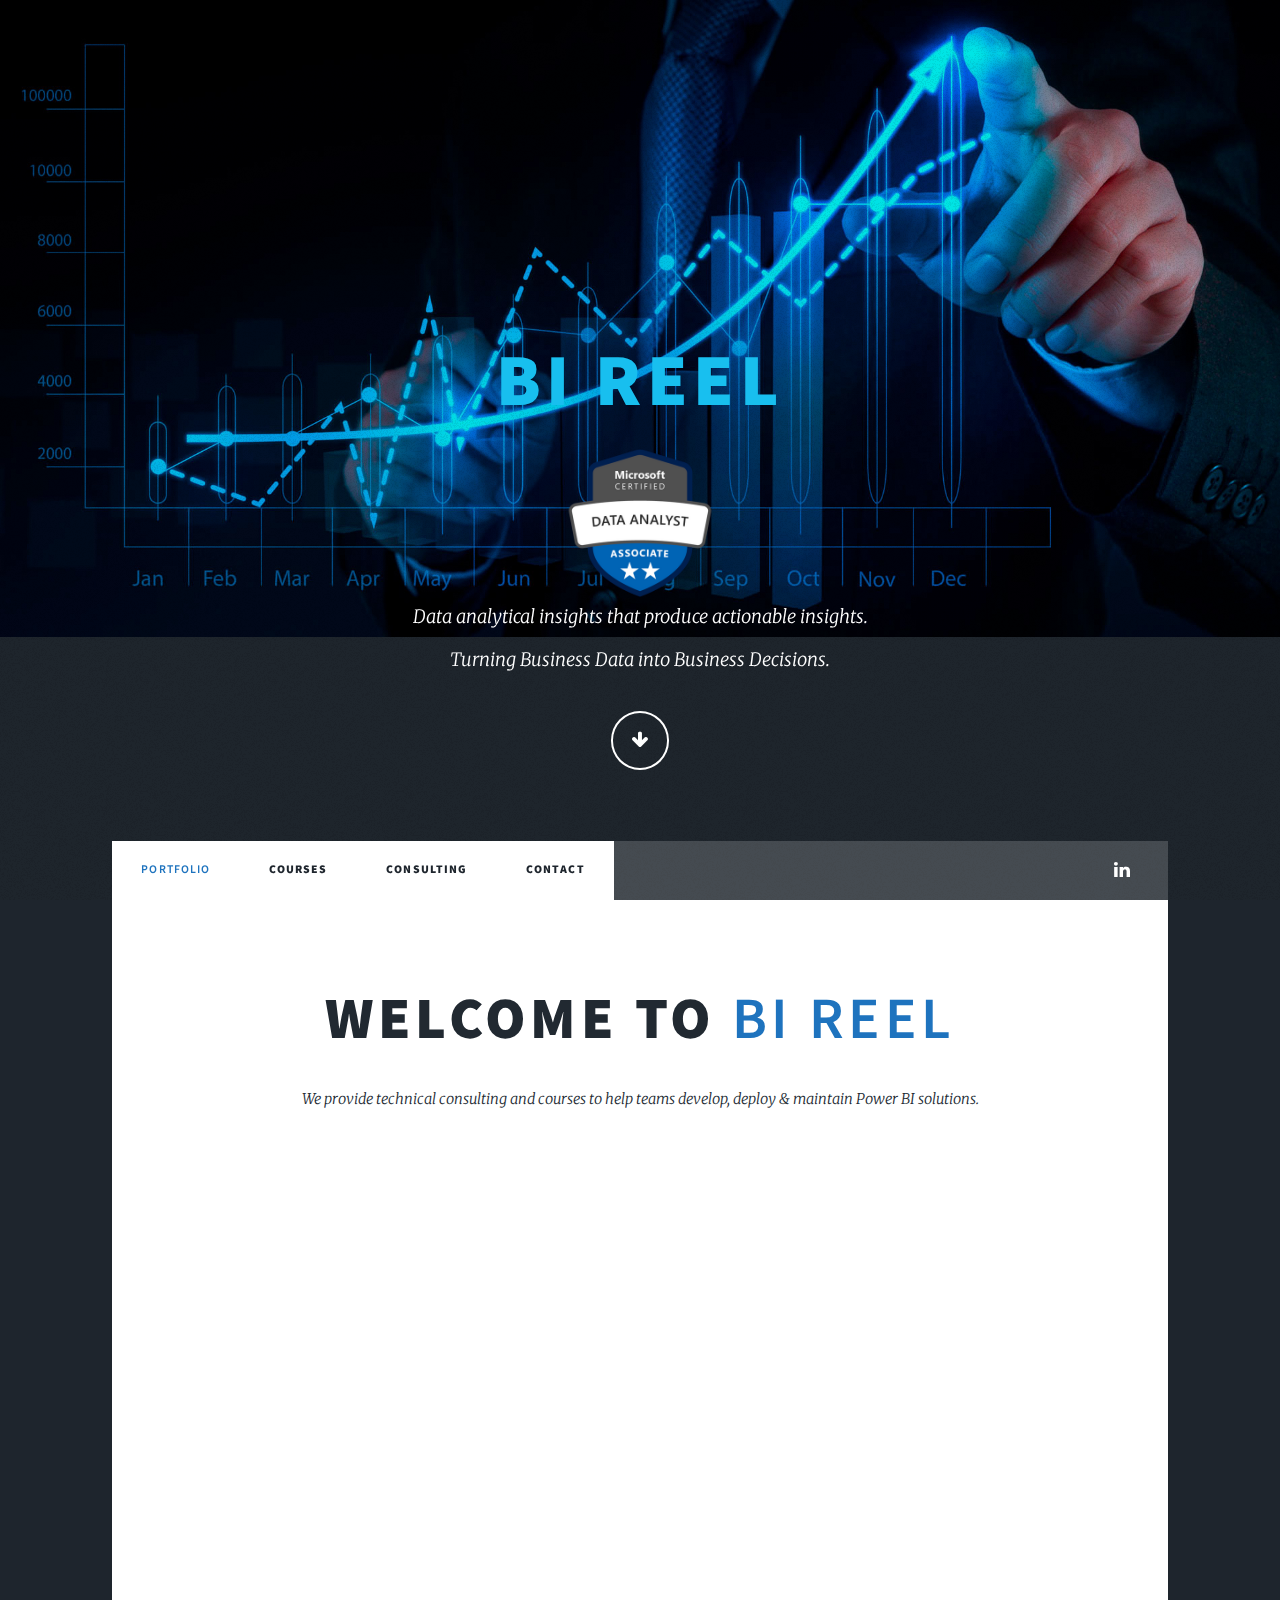
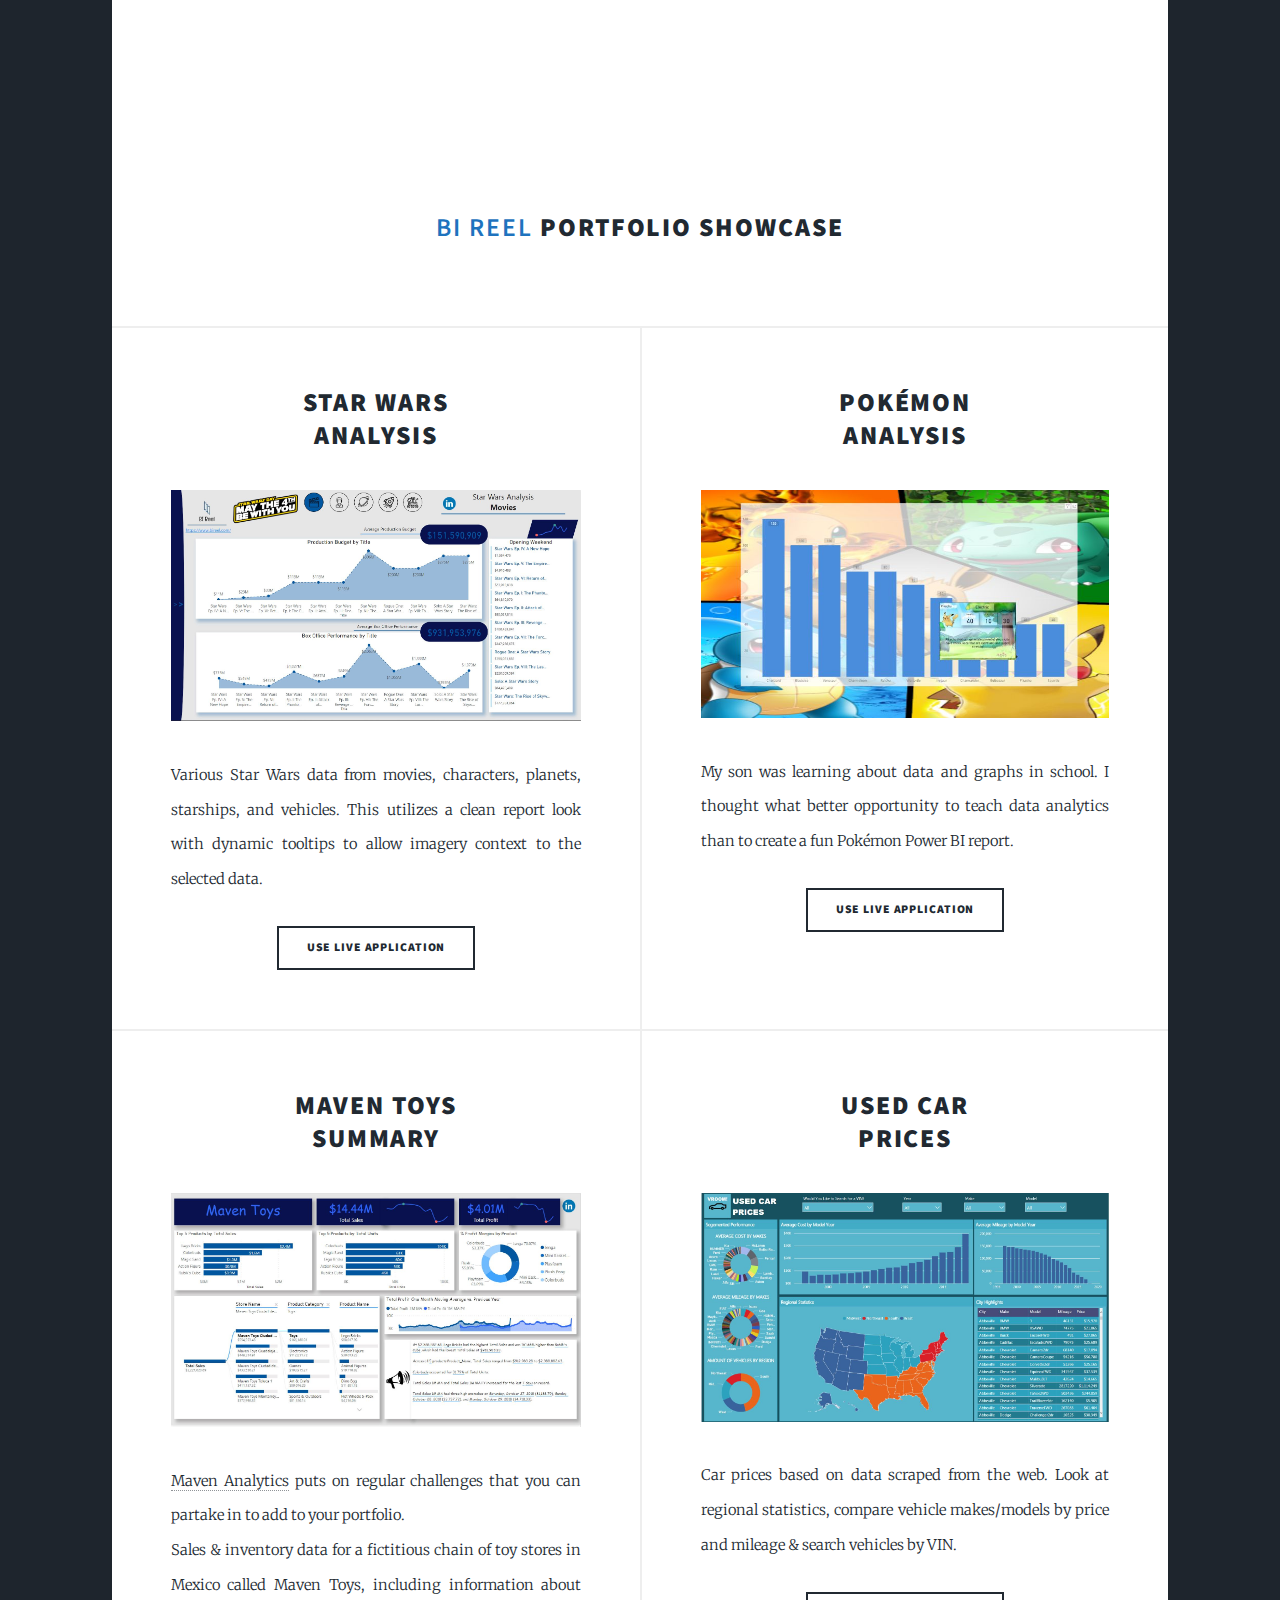
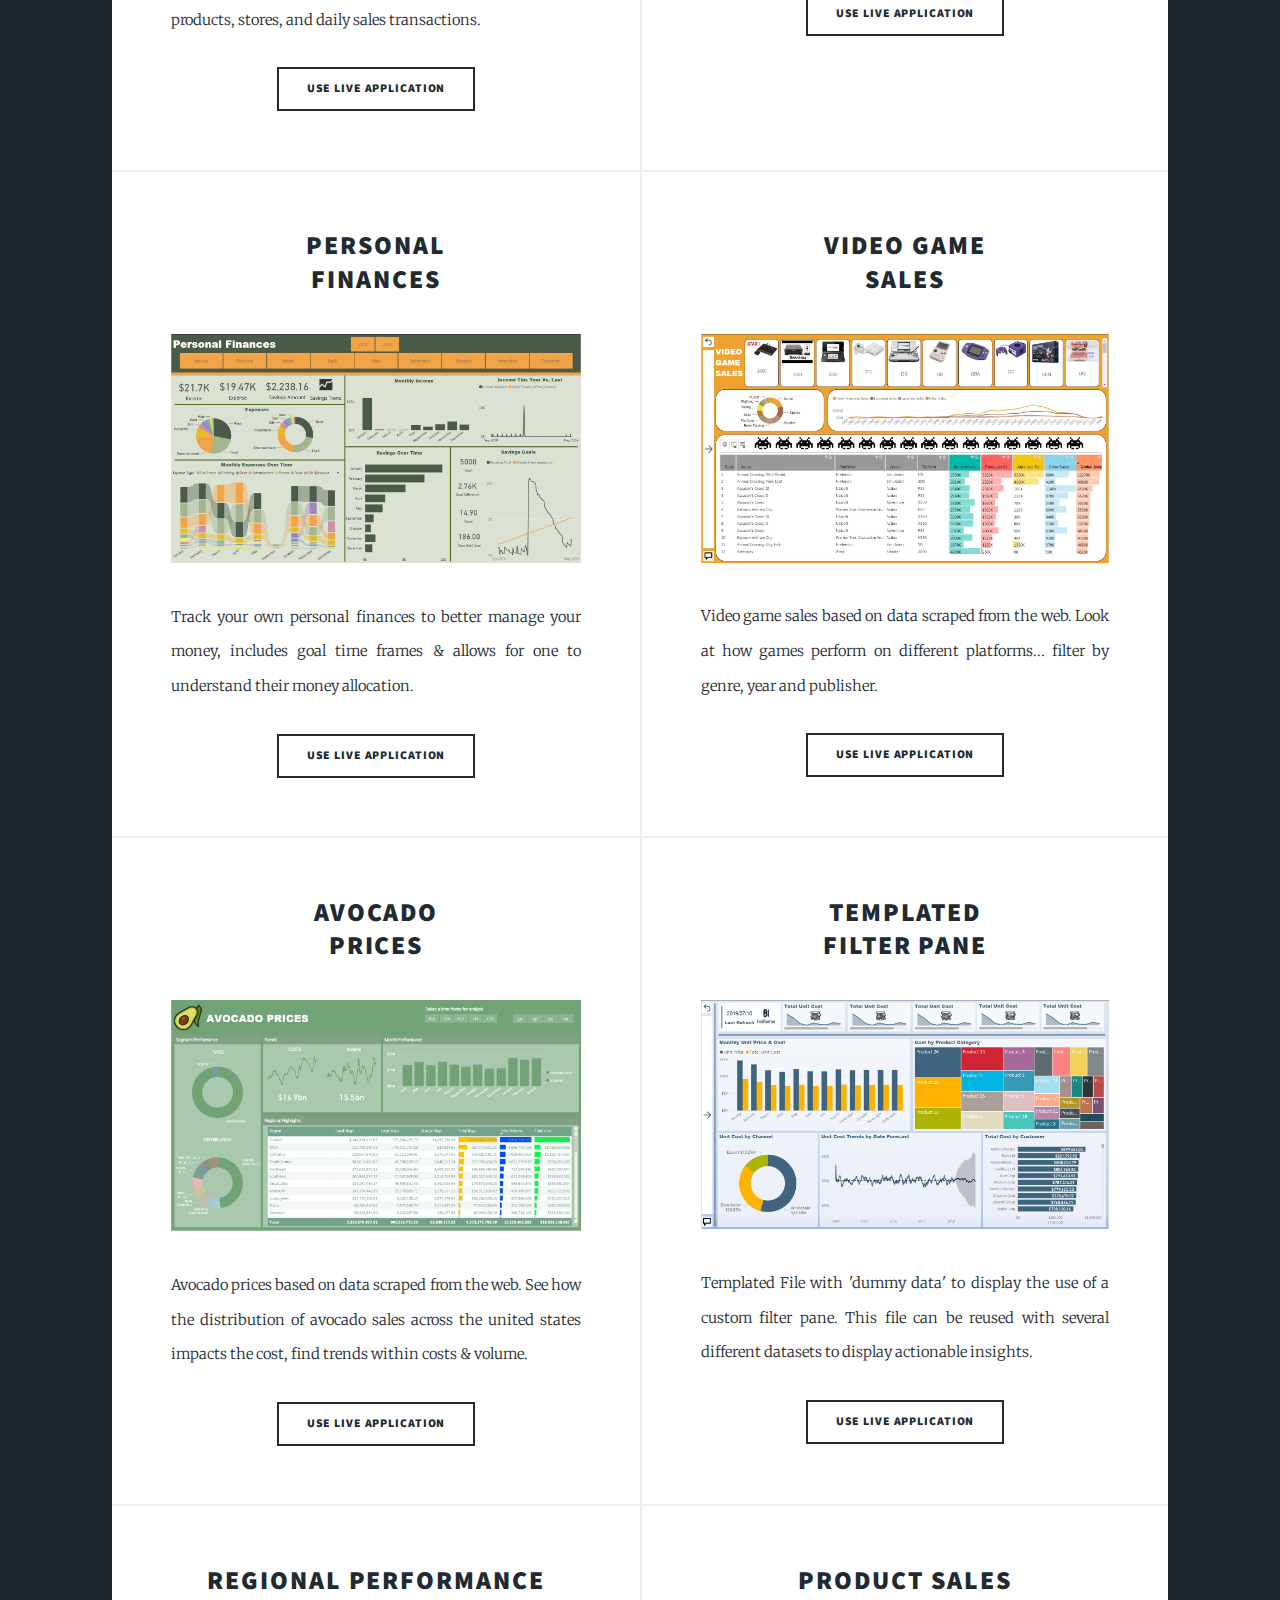
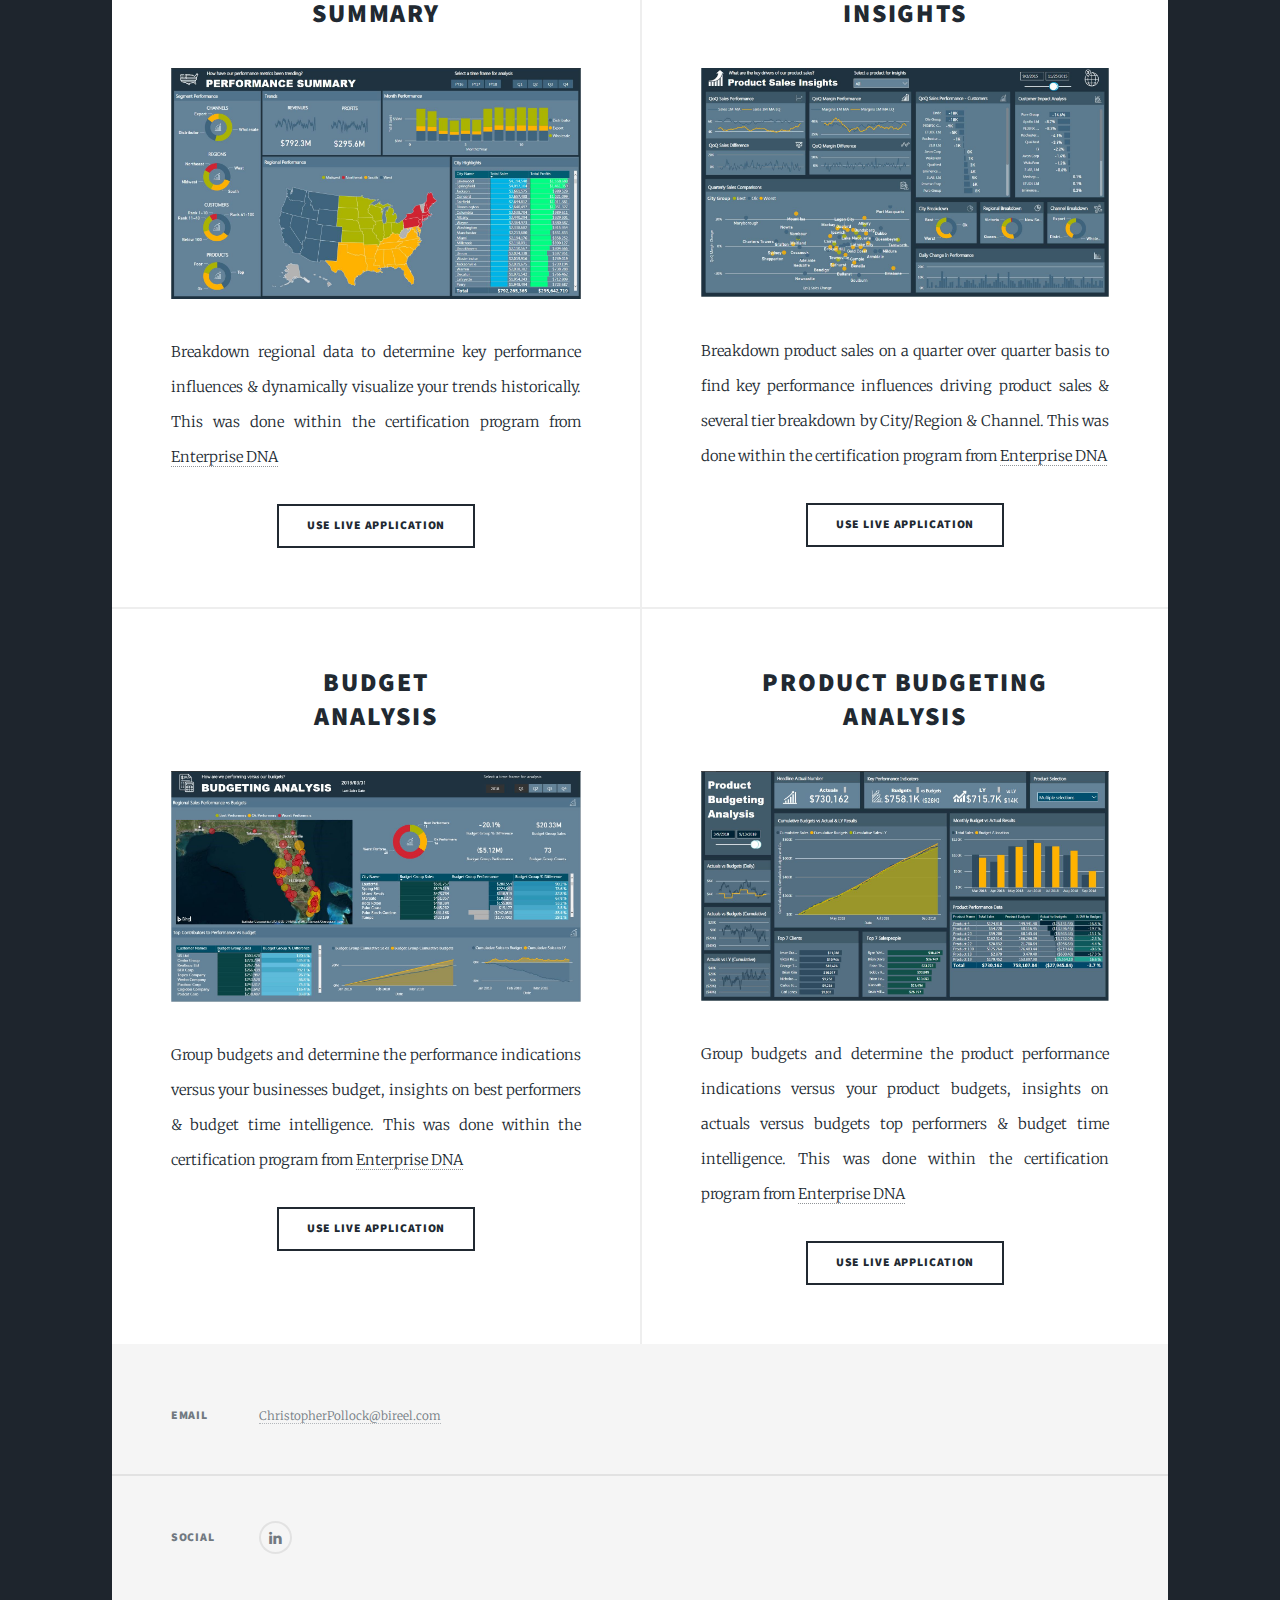
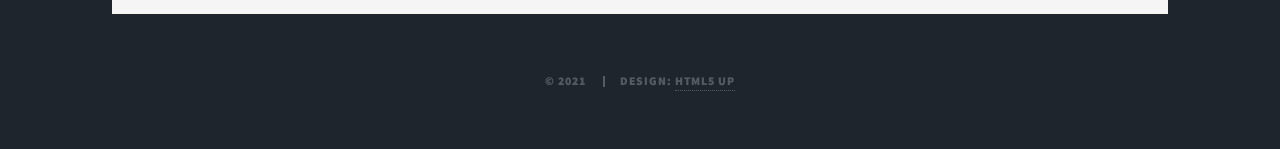
<file: index.html>
<!DOCTYPE HTML>
<!--
	Massively by HTML5 UP
	html5up.net | @ajlkn
	Free for personal and commercial use under the CCA 3.0 license (html5up.net/license)
-->
<html>

<head>
	<link rel="icon" href="images/favicon.jpg">
	<title>BI Reel</title>
	<meta charset="utf-8" />
	<meta name="viewport" content="width=device-width, initial-scale=1, user-scalable=no" />
	<link rel="stylesheet" href="assets/css/main.css" />
	<noscript>
		<link rel="stylesheet" href="assets/css/noscript.css" />
	</noscript>
</head>

<body class="is-preload">

	<!-- Wrapper -->
	<div id="wrapper" class="fade-in">

		<!-- Intro -->
		<div id="intro">
			<h1 style="color: #18bfef;">BI REEL</h1>
			<img src="images/DA-100.png" alt="" width="150" height="150"/>

			<p>Data analytical insights that produce actionable insights. </br>
				Turning Business Data into Business Decisions.
			</p>
			<ul class="actions">
				<li><a href="#header" class="button icon solo fa-arrow-down scrolly">Continue</a></li>
			</ul>
		</div>

		<!-- Header -->
		<header id="header">
			<ul>
				<a href="courses.html" class="logo">View Courses</a>
				<a href="consulting.html" class="logo">Consulting</a>
			</ul>

		</header>

		<!-- Nav -->
		<nav id="nav">
			<ul class="links">
				<li class="active"><a href="index.html"><strong style="color: rgb(30, 115, 190);">Portfolio</strong></a>
				</li>
				<li class="active"><a href="courses.html">Courses</a></li>
				<li class="active"><a href="consulting.html">Consulting</a></li>
				<li class="active"><a href="contact.html">Contact</a></li>
			</ul>
			<ul class="icons">
				<li><a href="https://www.linkedin.com/in/christopher-pollock-b74bbb151" target="_blank"
						class="icon fa-linkedin"><span class="label">Linked-In</span></a></li>
				<!-- <li><a href="https://github.com/chrisnatepollock" target="_blank" class="icon fa-github"><span
							class="label">GitHub</span></a></li> -->
			</ul>
		</nav>

		<!-- Main -->
		<div id="main">
			<!-- Featured Post -->
			<article class="post featured">
				<header class="major">

					<h2>Welcome to <strong style="color: rgb(30, 115, 190);">BI Reel</strong></h2>
					<p>We provide technical consulting and courses to help teams develop, deploy & maintain Power BI
						solutions.</p>
				</header>
				<iframe height="600" class="image fit"
					src="https://app.powerbi.com/view?r=eyJrIjoiNjI3NjU1NGQtZDMyMy00NDE4LThlMzAtYzA2ZTc3ODAxOTgzIiwidCI6IjQxMTFlMGYwLTNlMzMtNDIwYi05NmFlLTI3MGM4NTBmMzExMCJ9&pageName=ReportSection"
					frameborder="0" allowFullScreen="true"></iframe>

				<h2 style="border-bottom: 3px;"><strong style="color: rgb(30, 115, 190);">BI Reel</strong> Portfolio
					Showcase</h2>
			</article>

			<!-- Posts -->
			<section class="posts">
				<article>
					<header>
						<h2><a href="https://app.powerbi.com/view?r=eyJrIjoiNjI3NjU1NGQtZDMyMy00NDE4LThlMzAtYzA2ZTc3ODAxOTgzIiwidCI6IjQxMTFlMGYwLTNlMzMtNDIwYi05NmFlLTI3MGM4NTBmMzExMCJ9&pageName=ReportSection"
								target="_blank">Star Wars<br />
								Analysis</a></h2>
					</header>
					<a href="https://app.powerbi.com/view?r=eyJrIjoiNjI3NjU1NGQtZDMyMy00NDE4LThlMzAtYzA2ZTc3ODAxOTgzIiwidCI6IjQxMTFlMGYwLTNlMzMtNDIwYi05NmFlLTI3MGM4NTBmMzExMCJ9&pageName=ReportSection"
						target="_blank" class="image fit"><img src="images/StarWars.JPG" alt="" /></a>
					<p>Various Star Wars data from movies, characters, planets, starships, and vehicles. This utilizes a clean report look with dynamic tooltips to allow imagery context to the selected data. </p>
					<ul class="actions special">
						<li><a href="https://app.powerbi.com/view?r=eyJrIjoiNjI3NjU1NGQtZDMyMy00NDE4LThlMzAtYzA2ZTc3ODAxOTgzIiwidCI6IjQxMTFlMGYwLTNlMzMtNDIwYi05NmFlLTI3MGM4NTBmMzExMCJ9&pageName=ReportSection"
								target="_blank" class="button">USE LIVE APPLICATION</a></li>
					</ul>
				</article>
				<article>
					<header>
						<h2><a href="https://app.powerbi.com/view?r=eyJrIjoiNThiNDA4OWUtOTA0NC00MjE3LWE2YTItODQxZjY5NzhkMTFhIiwidCI6IjQxMTFlMGYwLTNlMzMtNDIwYi05NmFlLTI3MGM4NTBmMzExMCJ9&pageName=ReportSection"
								target="_blank">Pokémon <br />
								Analysis</a></h2>
					</header>
					<a href="https://app.powerbi.com/view?r=eyJrIjoiNThiNDA4OWUtOTA0NC00MjE3LWE2YTItODQxZjY5NzhkMTFhIiwidCI6IjQxMTFlMGYwLTNlMzMtNDIwYi05NmFlLTI3MGM4NTBmMzExMCJ9&pageName=ReportSection"
						target="_blank" class="image fit"><img src="images/pokemon.JPG" alt="" /></a>
					<p>My son was learning about data and graphs in school. I thought what better opportunity to teach data analytics than to create a fun Pokémon Power BI report.</p>
					<ul class="actions special">
						<li><a href="https://app.powerbi.com/view?r=eyJrIjoiNThiNDA4OWUtOTA0NC00MjE3LWE2YTItODQxZjY5NzhkMTFhIiwidCI6IjQxMTFlMGYwLTNlMzMtNDIwYi05NmFlLTI3MGM4NTBmMzExMCJ9&pageName=ReportSection"
								target="_blank" class="button">USE LIVE APPLICATION</a></li>
					</ul>
				</article>
				<article>
					<header>
						<h2><a href="https://app.powerbi.com/view?r=eyJrIjoiZTY3NmRhMWEtMmY0ZC00OTQzLTk5YTYtOWM5ZjY4Njk0NjM4IiwidCI6IjQxMTFlMGYwLTNlMzMtNDIwYi05NmFlLTI3MGM4NTBmMzExMCJ9"
								target="_blank">Maven Toys<br />
								Summary</a></h2>
					</header>
					<a href="https://app.powerbi.com/view?r=eyJrIjoiZTY3NmRhMWEtMmY0ZC00OTQzLTk5YTYtOWM5ZjY4Njk0NjM4IiwidCI6IjQxMTFlMGYwLTNlMzMtNDIwYi05NmFlLTI3MGM4NTBmMzExMCJ9"
						target="_blank" class="image fit"><img src="images/Maven Toys.JPG" alt="" /></a>
					<p><a
							href="https://www.mavenanalytics.io/" target="_blank">Maven Analytics</a> puts on regular challenges that you can partake in to add to your portfolio. <br> Sales & inventory data for a fictitious chain of toy stores in Mexico called Maven Toys, including information about products, stores, and daily sales transactions.</p>
					<ul class="actions special">
						<li><a href="https://app.powerbi.com/view?r=eyJrIjoiZTY3NmRhMWEtMmY0ZC00OTQzLTk5YTYtOWM5ZjY4Njk0NjM4IiwidCI6IjQxMTFlMGYwLTNlMzMtNDIwYi05NmFlLTI3MGM4NTBmMzExMCJ9"
								target="_blank" class="button">USE LIVE APPLICATION</a></li>
					</ul>
				</article>
				
				<article>
					<header>
						<h2><a href="https://app.powerbi.com/view?r=eyJrIjoiNTA3NTA1MzQtMjYyZS00ZGIwLTkwNjYtMjFlNTg1YTJkM2RjIiwidCI6IjQxMTFlMGYwLTNlMzMtNDIwYi05NmFlLTI3MGM4NTBmMzExMCJ9"
								target="_blank">Used Car<br />
								Prices</a></h2>
					</header>
					<a href="https://app.powerbi.com/view?r=eyJrIjoiNTA3NTA1MzQtMjYyZS00ZGIwLTkwNjYtMjFlNTg1YTJkM2RjIiwidCI6IjQxMTFlMGYwLTNlMzMtNDIwYi05NmFlLTI3MGM4NTBmMzExMCJ9"
						target="_blank" class="image fit"><img src="images/UsedCarPrices.JPG" alt="" /></a>
					<p>Car prices based on data scraped from the web. Look at regional statistics, compare vehicle
						makes/models by price and mileage & search vehicles by VIN.</p>
					<ul class="actions special">
						<li><a href="https://app.powerbi.com/view?r=eyJrIjoiNTA3NTA1MzQtMjYyZS00ZGIwLTkwNjYtMjFlNTg1YTJkM2RjIiwidCI6IjQxMTFlMGYwLTNlMzMtNDIwYi05NmFlLTI3MGM4NTBmMzExMCJ9"
								target="_blank" class="button">USE LIVE APPLICATION</a></li>
					</ul>
				</article>
				<article>
					<header>
						<h2><a href="https://app.powerbi.com/view?r=eyJrIjoiOWFlNTA5MGItZjVjYS00YjEyLWI2ZmEtNDQwNjUwOTk1YTVjIiwidCI6IjQxMTFlMGYwLTNlMzMtNDIwYi05NmFlLTI3MGM4NTBmMzExMCJ9"
								target="_blank">Personal </br>Finances</a></h2>
					</header>
					<a href="https://app.powerbi.com/view?r=eyJrIjoiOWFlNTA5MGItZjVjYS00YjEyLWI2ZmEtNDQwNjUwOTk1YTVjIiwidCI6IjQxMTFlMGYwLTNlMzMtNDIwYi05NmFlLTI3MGM4NTBmMzExMCJ9"
						target="_blank" class="image fit"><img src="images/PersonalFinances.JPG" alt="" /></a>
					<p>Track your own personal finances to better manage your money, includes goal time frames & allows
						for one to understand their money allocation.</p>
					<ul class="actions special">
						<li><a href="https://app.powerbi.com/view?r=eyJrIjoiOWFlNTA5MGItZjVjYS00YjEyLWI2ZmEtNDQwNjUwOTk1YTVjIiwidCI6IjQxMTFlMGYwLTNlMzMtNDIwYi05NmFlLTI3MGM4NTBmMzExMCJ9"
								target="_blank" class="button">USE LIVE APPLICATION</a></li>
					</ul>
				</article>
				<article>
					<header>
						<h2><a href="https://app.powerbi.com/view?r=eyJrIjoiYzI3ZGUwNGEtYzIzYy00ZjVlLWI5MDctMTM5NDYwNWY4NDU1IiwidCI6IjQxMTFlMGYwLTNlMzMtNDIwYi05NmFlLTI3MGM4NTBmMzExMCJ9"
								target="_blank">Video Game<br />
								Sales</a></h2>
					</header>
					<a href="https://app.powerbi.com/view?r=eyJrIjoiYzI3ZGUwNGEtYzIzYy00ZjVlLWI5MDctMTM5NDYwNWY4NDU1IiwidCI6IjQxMTFlMGYwLTNlMzMtNDIwYi05NmFlLTI3MGM4NTBmMzExMCJ9"
						target="_blank" class="image fit"><img src="images/VideoGameSales.JPG" alt="" /></a>
					<p>Video game sales based on data scraped from the web. Look at how games perform on different
						platforms...
						filter by genre, year and publisher.</p>
					<ul class="actions special">
						<li><a href="https://app.powerbi.com/view?r=eyJrIjoiYzI3ZGUwNGEtYzIzYy00ZjVlLWI5MDctMTM5NDYwNWY4NDU1IiwidCI6IjQxMTFlMGYwLTNlMzMtNDIwYi05NmFlLTI3MGM4NTBmMzExMCJ9"
								target="_blank" class="button">USE LIVE APPLICATION</a></li>
					</ul>
				</article>
				<article>
					<header>
						<h2><a href="https://app.powerbi.com/view?r=eyJrIjoiMDI0MjIzYjYtMThhMS00MzRlLTk5MjktOTYwN2Q2ZTc2M2UxIiwidCI6IjQxMTFlMGYwLTNlMzMtNDIwYi05NmFlLTI3MGM4NTBmMzExMCJ9"
								target="_blank">Avocado<br />
								Prices</a></h2>
					</header>
					<a href="https://app.powerbi.com/view?r=eyJrIjoiMDI0MjIzYjYtMThhMS00MzRlLTk5MjktOTYwN2Q2ZTc2M2UxIiwidCI6IjQxMTFlMGYwLTNlMzMtNDIwYi05NmFlLTI3MGM4NTBmMzExMCJ9"
						target="_blank" class="image fit"><img src="images/AvocadoPrices.JPG" alt="" /></a>
					<p>Avocado prices based on data scraped from the web. See how the distribution of avocado sales
						across the united states impacts the cost,
						find trends within costs & volume. </p>
					<ul class="actions special">
						<li><a href="https://app.powerbi.com/view?r=eyJrIjoiMDI0MjIzYjYtMThhMS00MzRlLTk5MjktOTYwN2Q2ZTc2M2UxIiwidCI6IjQxMTFlMGYwLTNlMzMtNDIwYi05NmFlLTI3MGM4NTBmMzExMCJ9"
								target="_blank" class="button">USE LIVE APPLICATION</a></li>
					</ul>
				</article>
				<article>
					<header>
						<h2><a href="https://app.powerbi.com/view?r=eyJrIjoiOWNhNGVlZjMtOTY4MC00OTJmLTgxNjctYjU0MmU2ZGZhYzEyIiwidCI6IjQxMTFlMGYwLTNlMzMtNDIwYi05NmFlLTI3MGM4NTBmMzExMCJ9"
								target="_blank">Templated<br />
								Filter Pane</a></h2>
					</header>
					<a href="https://app.powerbi.com/view?r=eyJrIjoiOWNhNGVlZjMtOTY4MC00OTJmLTgxNjctYjU0MmU2ZGZhYzEyIiwidCI6IjQxMTFlMGYwLTNlMzMtNDIwYi05NmFlLTI3MGM4NTBmMzExMCJ9"
						target="_blank" class="image fit"><img src="images/TemplatedFilterPane.jpg" alt="" /></a>
					<p>Templated File with 'dummy data' to display the use of a custom filter pane.
						This file can be reused with several different datasets to display actionable insights. </p>
					<ul class="actions special">
						<li><a href="https://app.powerbi.com/view?r=eyJrIjoiOWNhNGVlZjMtOTY4MC00OTJmLTgxNjctYjU0MmU2ZGZhYzEyIiwidCI6IjQxMTFlMGYwLTNlMzMtNDIwYi05NmFlLTI3MGM4NTBmMzExMCJ9"
								target="_blank" class="button">USE LIVE APPLICATION</a></li>
					</ul>
				</article>
				<article>
					<header>
						<h2><a href="https://app.powerbi.com/view?r=eyJrIjoiN2ZlMjExNmUtNDhmMi00M2I1LWJmYWItOTljN2EzZWRjODFlIiwidCI6IjQxMTFlMGYwLTNlMzMtNDIwYi05NmFlLTI3MGM4NTBmMzExMCJ9"
								target="_blank">Regional Performance<br />
								Summary</a></h2>
					</header>
					<a href="https://app.powerbi.com/view?r=eyJrIjoiN2ZlMjExNmUtNDhmMi00M2I1LWJmYWItOTljN2EzZWRjODFlIiwidCI6IjQxMTFlMGYwLTNlMzMtNDIwYi05NmFlLTI3MGM4NTBmMzExMCJ9"
						target="_blank" class="image fit"><img src="images/RegionalPerformanceSummary.JPG" alt="" /></a>
					<p>Breakdown regional data to determine key performance influences & dynamically visualize your
						trends historically. This was done within the certification program from <a
							href="https://enterprisedna.co" target="_blank">Enterprise DNA</a></p>
					<ul class="actions special">
						<li><a href="https://app.powerbi.com/view?r=eyJrIjoiN2ZlMjExNmUtNDhmMi00M2I1LWJmYWItOTljN2EzZWRjODFlIiwidCI6IjQxMTFlMGYwLTNlMzMtNDIwYi05NmFlLTI3MGM4NTBmMzExMCJ9"
								target="_blank" class="button">USE LIVE APPLICATION</a></li>
					</ul>
				</article>
				<article>
					<header>
						<h2><a href="https://app.powerbi.com/view?r=eyJrIjoiODgyZTViN2MtMzg1ZS00M2NlLTlkMmYtZDY2MDhiNjk1YzljIiwidCI6IjQxMTFlMGYwLTNlMzMtNDIwYi05NmFlLTI3MGM4NTBmMzExMCJ9"
								target="_blank">Product Sales<br />
								Insights</a></h2>
					</header>

					<a href="https://app.powerbi.com/view?r=eyJrIjoiODgyZTViN2MtMzg1ZS00M2NlLTlkMmYtZDY2MDhiNjk1YzljIiwidCI6IjQxMTFlMGYwLTNlMzMtNDIwYi05NmFlLTI3MGM4NTBmMzExMCJ9"
						target="_blank" class="image fit"><img src="images/ProductSalesInsights.JPG" alt="" /></a>
					<p>Breakdown product sales on a quarter over quarter basis to find key performance influences
						driving product sales & several tier breakdown by City/Region & Channel. This was done within
						the certification program from <a href="https://enterprisedna.co" target="_blank">Enterprise
							DNA</a></p>
					<ul class="actions special">
						<li><a href="https://app.powerbi.com/view?r=eyJrIjoiODgyZTViN2MtMzg1ZS00M2NlLTlkMmYtZDY2MDhiNjk1YzljIiwidCI6IjQxMTFlMGYwLTNlMzMtNDIwYi05NmFlLTI3MGM4NTBmMzExMCJ9"
								target="_blank" class="button">USE LIVE APPLICATION</a></li>
					</ul>
				</article>
				<article>
					<header>
						<h2><a href="https://app.powerbi.com/view?r=eyJrIjoiOWI5YmIxZjQtNjRkMC00NTA0LWEwY2QtMTUyOTI0MTlkYTk0IiwidCI6IjQxMTFlMGYwLTNlMzMtNDIwYi05NmFlLTI3MGM4NTBmMzExMCJ9"
								target="_blank">Budget <br />
								Analysis</h2>
					</header>
					<a href="https://app.powerbi.com/view?r=eyJrIjoiOWI5YmIxZjQtNjRkMC00NTA0LWEwY2QtMTUyOTI0MTlkYTk0IiwidCI6IjQxMTFlMGYwLTNlMzMtNDIwYi05NmFlLTI3MGM4NTBmMzExMCJ9"
						target="_blank" class="image fit"><img src="images/BudgetAnalysis.JPG" alt="" /></a>
					<p>Group budgets and determine the performance indications versus your businesses budget, insights
						on best performers & budget time intelligence. This was done within the certification program
						from <a href="https://enterprisedna.co" target="_blank">Enterprise DNA</a></p>
					<ul class="actions special">
						<li><a href="https://app.powerbi.com/view?r=eyJrIjoiOWI5YmIxZjQtNjRkMC00NTA0LWEwY2QtMTUyOTI0MTlkYTk0IiwidCI6IjQxMTFlMGYwLTNlMzMtNDIwYi05NmFlLTI3MGM4NTBmMzExMCJ9"
								target="_blank" class="button">USE LIVE APPLICATION</a></li>
					</ul>
				</article>
				<article>
					<header>
						<h2><a href="https://app.powerbi.com/view?r=eyJrIjoiMTBhODc2Y2ItNTJjMC00M2Q2LWFkNjItODVkNzNkNDJiYjMzIiwidCI6IjQxMTFlMGYwLTNlMzMtNDIwYi05NmFlLTI3MGM4NTBmMzExMCJ9"
								target="_blank">Product Budgeting<br />
								Analysis</a></h2>
					</header>
					<a href="https://app.powerbi.com/view?r=eyJrIjoiMTBhODc2Y2ItNTJjMC00M2Q2LWFkNjItODVkNzNkNDJiYjMzIiwidCI6IjQxMTFlMGYwLTNlMzMtNDIwYi05NmFlLTI3MGM4NTBmMzExMCJ9"
						target="_blank" class="image fit"><img src="images/ProductBudgetingAnalysis.JPG" alt="" /></a>
					<p>Group budgets and determine the product performance indications versus your product budgets,
						insights on actuals versus budgets top performers & budget time intelligence. This was done
						within the certification program from <a href="https://enterprisedna.co"
							target="_blank">Enterprise DNA</a></p>
					<ul class="actions special">
						<li><a href="https://app.powerbi.com/view?r=eyJrIjoiMTBhODc2Y2ItNTJjMC00M2Q2LWFkNjItODVkNzNkNDJiYjMzIiwidCI6IjQxMTFlMGYwLTNlMzMtNDIwYi05NmFlLTI3MGM4NTBmMzExMCJ9"
								target="_blank" class="button">USE LIVE APPLICATION</a></li>
					</ul>
				</article>

			</section>
		</div>

		<!-- Footer -->
		<footer id="footer">
			<section Class="split contact">
				<section>
					<h3>Email</h3>
					<p><a href="mailto:ChristopherPollock@bireel.com">ChristopherPollock@bireel.com</a></p>
				</section>
				<section>
					<h3>Social</h3>
					<ul class="icons alt">
						<li><a href="https://www.linkedin.com/in/christopher-pollock-b74bbb151" target="_blank"
								class="icon alt fa-linkedin"><span class="label">Linked-In</span></a></li>
						<!-- <li><a href="https://github.com/chrisnatepollock" target="_blank"
								class="icon alt fa-github"><span class="label">GitHub</span></a></li> -->
					</ul>
				</section>
			</section>
		</footer>

		<!-- Copyright -->
		<div id="copyright">
			<ul>
				<li>&copy; 2021</li>
				<li>Design: <a href="https://html5up.net">HTML5 UP</a></li>
			</ul>
		</div>

	</div>

	<!-- Scripts -->
	<script src="assets/js/jquery.min.js"></script>
	<script src="assets/js/jquery.scrollex.min.js"></script>
	<script src="assets/js/jquery.scrolly.min.js"></script>
	<script src="assets/js/browser.min.js"></script>
	<script src="assets/js/breakpoints.min.js"></script>
	<script src="assets/js/util.js"></script>
	<script src="assets/js/main.js"></script>

</body>

</html>
</file>
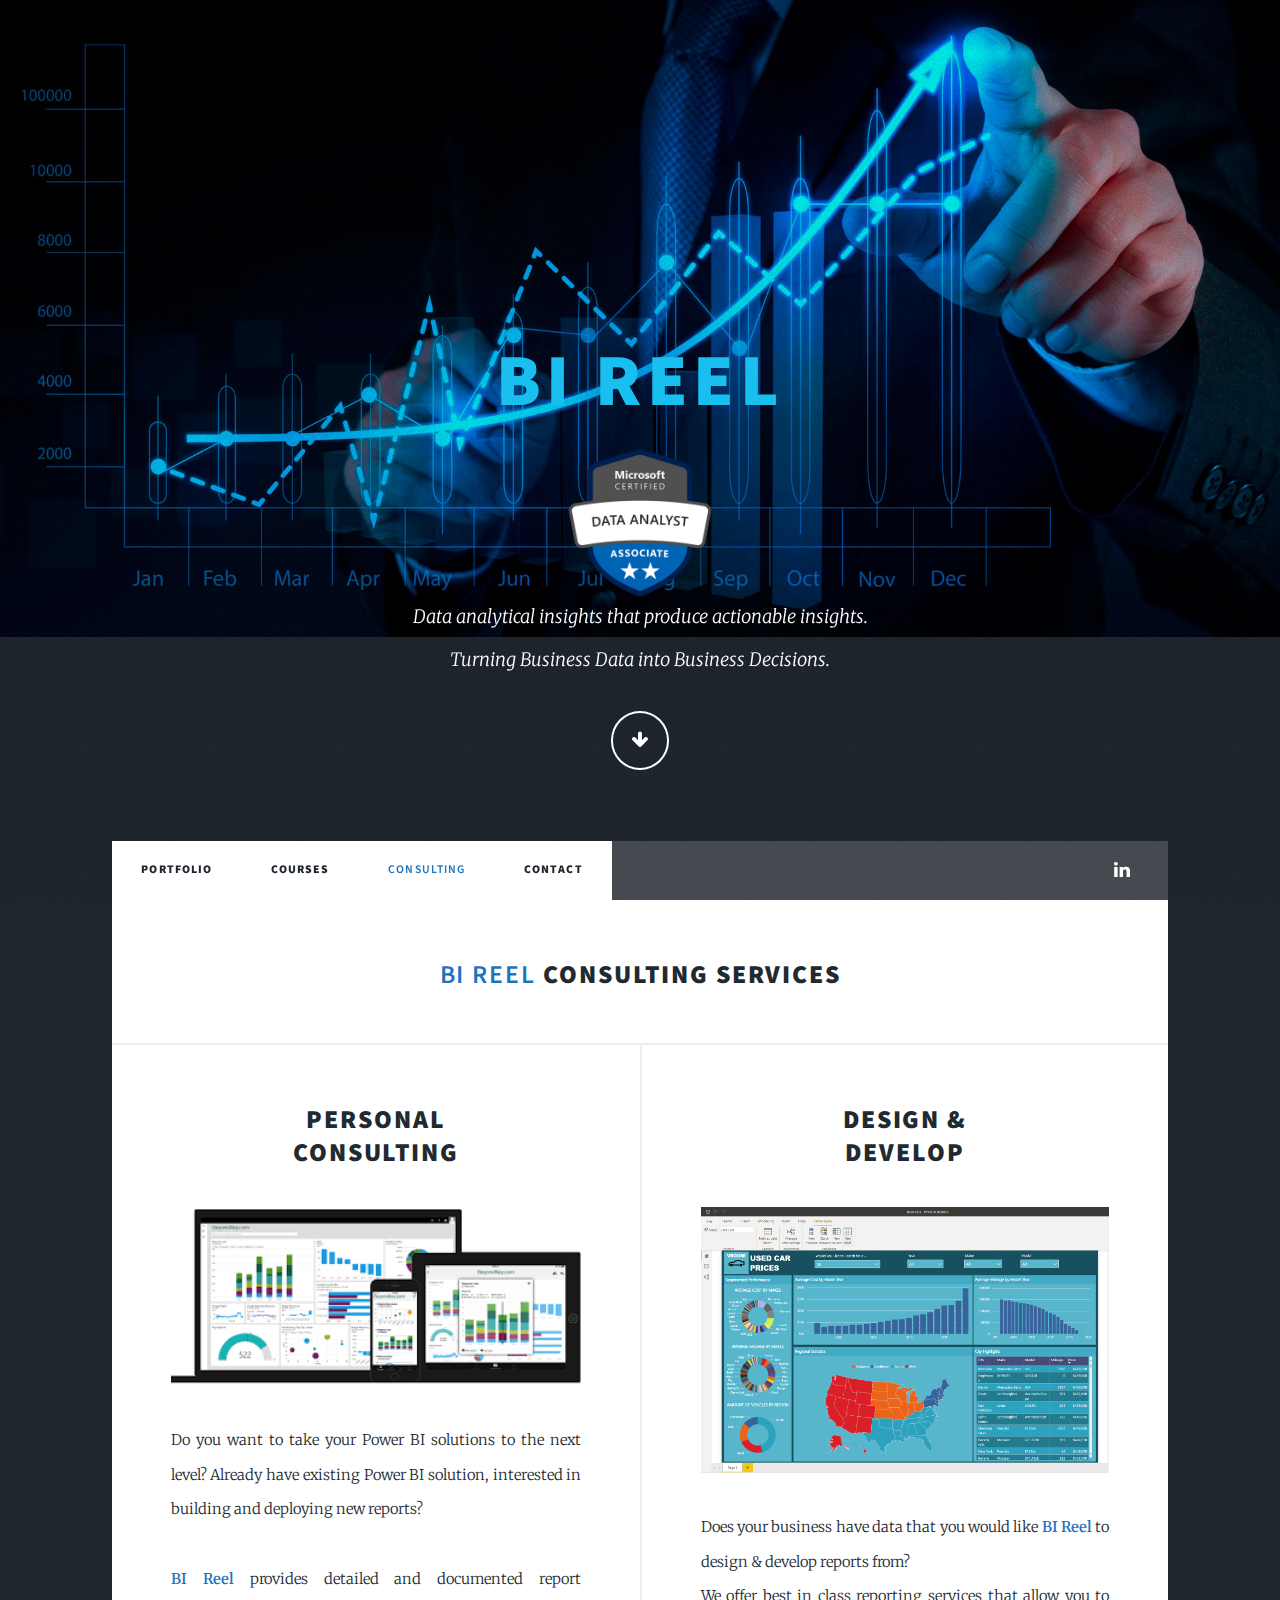
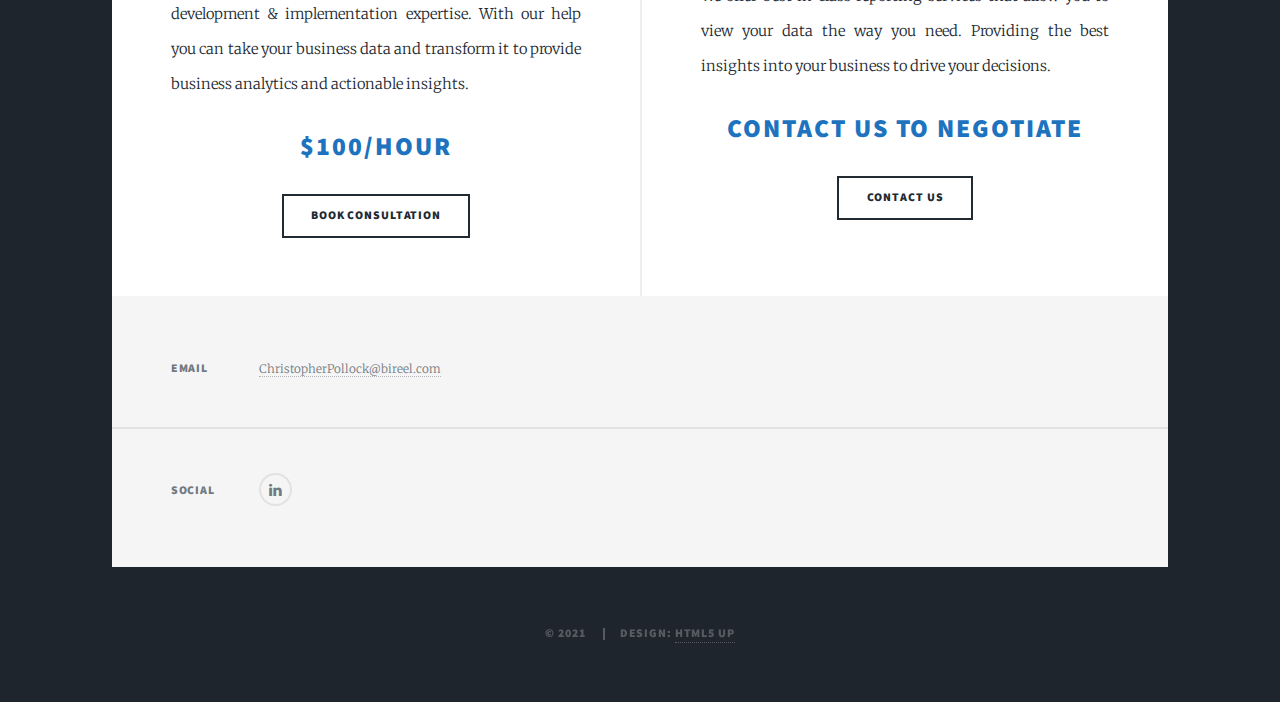
<file: consulting.html>
<!DOCTYPE HTML>
<!--
	Massively by HTML5 UP
	html5up.net | @ajlkn
	Free for personal and commercial use under the CCA 3.0 license (html5up.net/license)
-->
<html>

<head>
	<link rel="icon" href="images/favicon.jpg">
	<title>BI Reel</title>
	<meta charset="utf-8" />
	<meta name="viewport" content="width=device-width, initial-scale=1, user-scalable=no" />
	<link rel="stylesheet" href="assets/css/main.css" />
	<noscript>
		<link rel="stylesheet" href="assets/css/noscript.css" /></noscript>
</head>

<body class="is-preload">

	<!-- Wrapper -->
	<div id="wrapper" class="fade-in">

		<!-- Intro -->
		<div id="intro">
			<h1 style="color: #18bfef;">BI REEL</h1>
			<img src="images/DA-100.png" alt="" width="150" height="150"/>

			<p>Data analytical insights that produce actionable insights. </br>
				Turning Business Data into Business Decisions.
			</p>
			<ul class="actions">
				<li><a href="#header" class="button icon solo fa-arrow-down scrolly">Continue</a></li>
			</ul>
		</div>

		<!-- Header -->
		<header id="header">
			<ul>
				<a href="courses.html" class="logo">View Courses</a>
				<a href="consulting.html" class="logo">Consulting</a>
			</ul>
			
		</header>

		<!-- Nav -->
		<nav id="nav">
			<ul class="links">
				<li class="active"><a href="index.html">Portfolio</a></li>
				<li class="active"><a href="courses.html">Courses</a></li>
                <li class="active"><a href="consulting.html"><strong style="color: rgb(30, 115, 190);">Consulting</strong></a></li>
                <li class="active"><a href="contact.html">Contact</a></li>
			</ul>
			<ul class="icons">
				<li><a href="https://www.linkedin.com/in/christopher-pollock-b74bbb151" 
						class="icon fa-linkedin"><span class="label">Linked-In</span></a></li>
				<!-- <li><a href="https://github.com/chrisnatepollock"  class="icon fa-github"><span
							class="label">GitHub</span></a></li> -->
			</ul>
		</nav>

		<!-- Main -->
		<div id="main">
            <article>
                <h2 style="text-align: center;"><strong style="color: rgb(30, 115, 190);">BI Reel</strong> Consulting Services
                </h2>
			</article>

			<!-- Posts -->
			<section class="posts">
				<article>
					<header>
						<h2><a href="contact.html"
								>Personal </br>Consulting</a></h2>
					</header>
					<a href="contact.html"
						 class="image fit"><img src="images/ConsultingImage1.png" alt="" /></a>
					<p>Do you want to take your Power BI solutions to the next level? Already have existing Power BI solution, interested in building and deploying new reports? 
                        <br><br>
                        <strong style="color: rgb(30, 115, 190);">BI Reel</strong> provides detailed and documented report development & implementation expertise. With our help you can take your business data and transform it to provide business analytics and actionable insights. 
                        <br>
                        <h2 style="color: rgb(30, 115, 190);">$100/hour</h2>
                    </p>
					<ul class="actions special">
						<li><a href="contact.html"
								 class="button">Book Consultation</a></li>
					</ul>
				</article>
				<article>
					<header>
						<h2><a href="contact.html"
								>Design & <br>Develop
								</a></h2>
					</header>
					<a href="contact.html"
						 class="image fit"><img src="images/ConsultingImage2.png" alt="" /></a>
                    <p>Does your business have data that you would like <strong style="color: rgb(30, 115, 190);">BI Reel</strong> to design & develop reports from?
                        <br>
                        We offer best in class reporting services that allow you to view your data the way you need. Providing the best insights into your business to drive your decisions.
                        <h2 style="color: rgb(30, 115, 190);">Contact Us To Negotiate</h2>
                    </p>
					<ul class="actions special">
						<li><a href="contact.html"
								 class="button">Contact Us</a></li>
					</ul>
				</article>
				
			</section>
		</div>

		<!-- Footer -->
		<footer id="footer">
			<section Class="split contact">
				<section>
					<h3>Email</h3>
					<p><a href="mailto:ChristopherPollock@bireel.com">ChristopherPollock@bireel.com</a></p>
				</section>
				<section>
					<h3>Social</h3>
					<ul class="icons alt">
						<li><a href="https://www.linkedin.com/in/christopher-pollock-b74bbb151" target="_blank"
								class="icon alt fa-linkedin"><span class="label">Linked-In</span></a></li>
						<!-- <li><a href="https://github.com/chrisnatepollock" target="_blank"
								class="icon alt fa-github"><span class="label">GitHub</span></a></li> -->
					</ul>
				</section>
			</section>
		</footer>

		<!-- Copyright -->
		<div id="copyright">
			<ul>
				<li>&copy; 2021</li>
				<li>Design: <a href="https://html5up.net">HTML5 UP</a></li>
			</ul>
		</div>

	</div>

	<!-- Scripts -->
	<script src="assets/js/jquery.min.js"></script>
	<script src="assets/js/jquery.scrollex.min.js"></script>
	<script src="assets/js/jquery.scrolly.min.js"></script>
	<script src="assets/js/browser.min.js"></script>
	<script src="assets/js/breakpoints.min.js"></script>
	<script src="assets/js/util.js"></script>
	<script src="assets/js/main.js"></script>

</body>

</html>
</file>
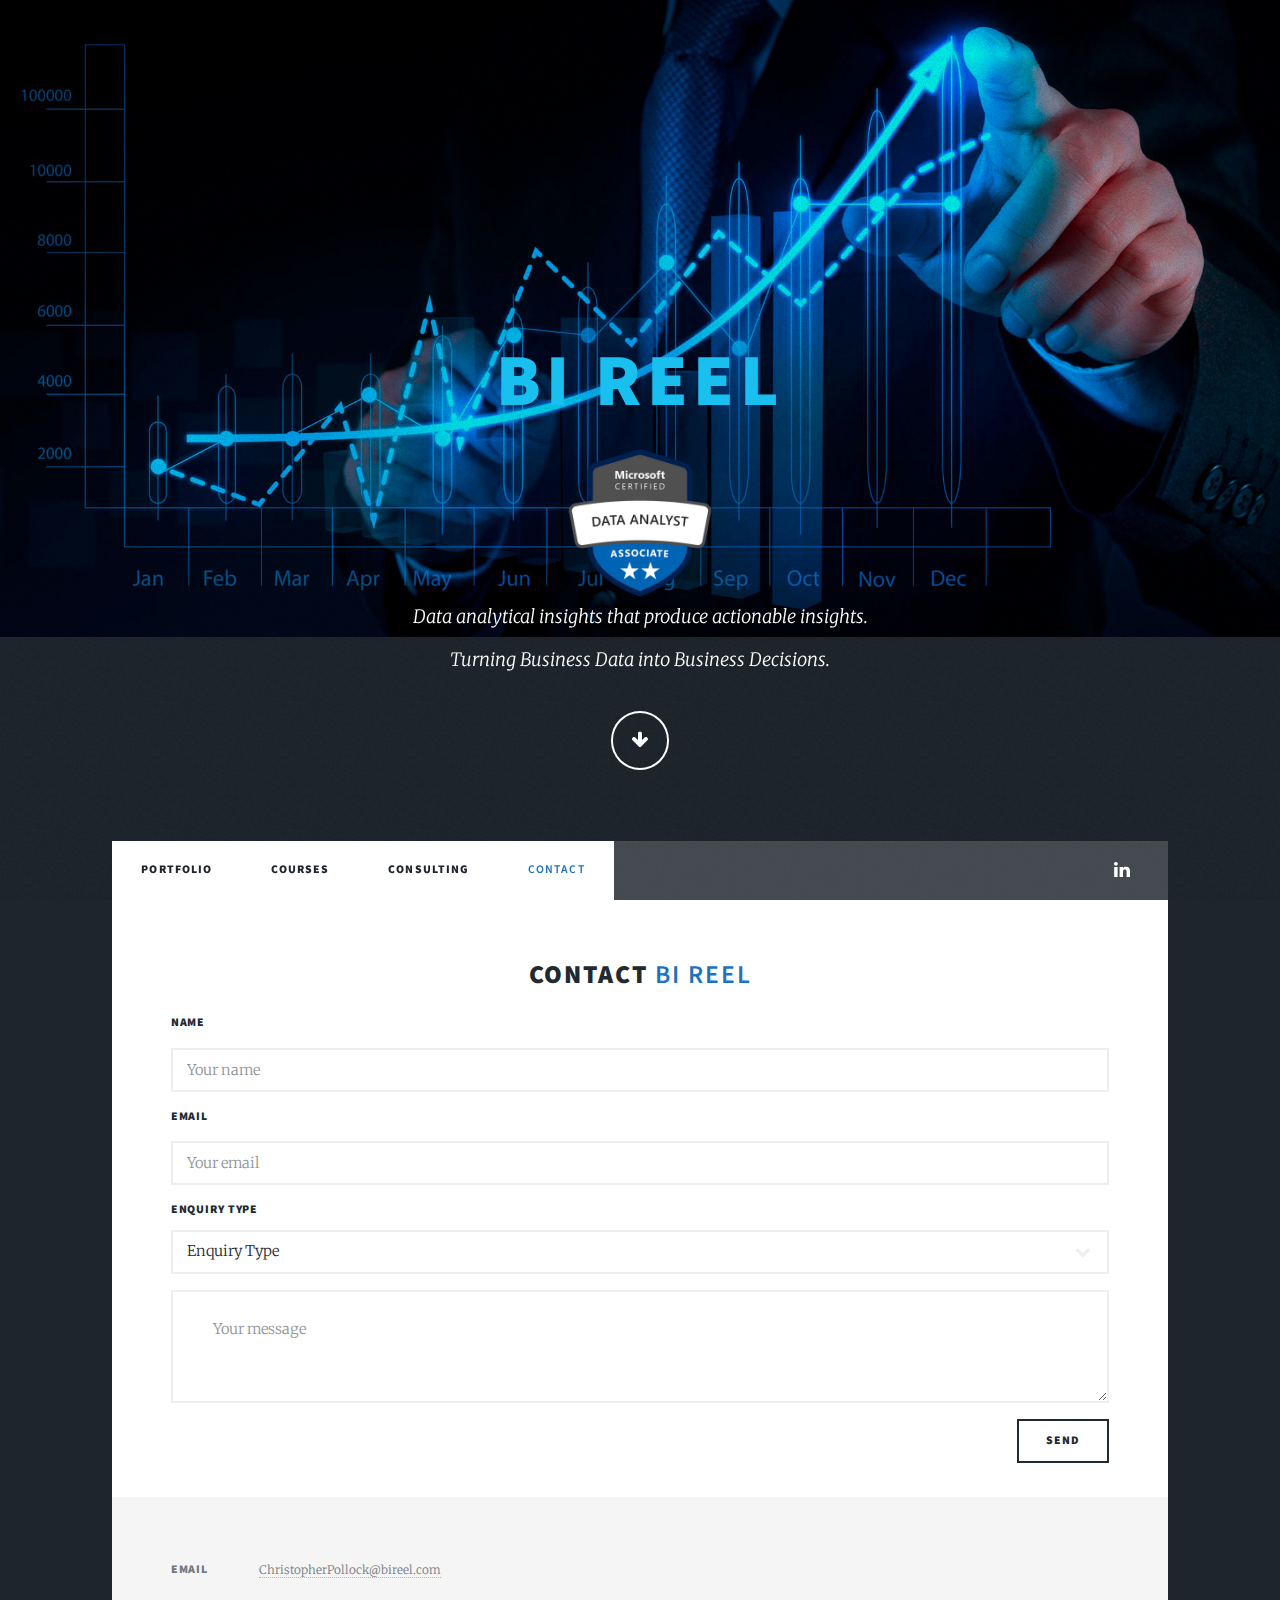
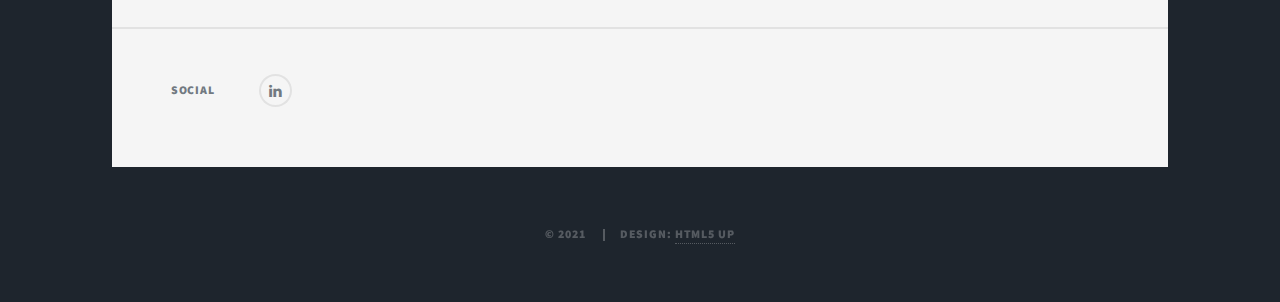
<file: contact.html>
<!DOCTYPE HTML>
<!--
	Massively by HTML5 UP
	html5up.net | @ajlkn
	Free for personal and commercial use under the CCA 3.0 license (html5up.net/license)
-->
<html>

<head>
	<link rel="icon" href="images/favicon.jpg">
	<title>BI Reel</title>
	<meta charset="utf-8" />
	<meta name="viewport" content="width=device-width, initial-scale=1, user-scalable=no" />
	<link rel="stylesheet" href="assets/css/main.css" />
	<noscript>
        <link rel="stylesheet" href="assets/css/noscript.css" /></noscript>
    <link rel="stylesheet" href="assets/css/contact.css" />
</head>

<body class="is-preload">

	<!-- Wrapper -->
	<div id="wrapper" class="fade-in">

		<!-- Intro -->
		<div id="intro">
			<h1 style="color: #18bfef;">BI REEL</h1>
			<img src="images/DA-100.png" alt="" width="150" height="150"/>

			<p>Data analytical insights that produce actionable insights. </br>
				Turning Business Data into Business Decisions.
			</p>
			<ul class="actions">
				<li><a href="#header" class="button icon solo fa-arrow-down scrolly">Continue</a></li>
			</ul>
		</div>

		<!-- Header -->
		<header id="header">
			<ul>
				<a href="courses.html" class="logo">View Courses</a>
				<a href="consulting.html" class="logo">Consulting</a>
			</ul>
			
		</header>

		<!-- Nav -->
		<nav id="nav">
			<ul class="links">
				<li class="active"><a href="index.html">Portfolio</a></li>
				<li class="active"><a href="courses.html">Courses</a></li>
                <li class="active"><a href="consulting.html">Consulting</a></li>
                <li class="active"><a href="contact.html"><strong style="color: rgb(30, 115, 190);">Contact</strong></a></li>
			</ul>
			<ul class="icons">
				<li><a href="https://www.linkedin.com/in/christopher-pollock-b74bbb151" target="_blank"
						class="icon fa-linkedin"><span class="label">Linked-In</span></a></li>
				<!-- <li><a href="https://github.com/chrisnatepollock" target="_blank" class="icon fa-github"><span
							class="label">GitHub</span></a></li> -->
			</ul>
		</nav>

		<!-- Main -->
		<div id="main">
            <article>
                <h2 style="text-align: center;">Contact <strong style="color: rgb(30, 115, 190);">BI Reel</strong>
                </h2>
				
                <form method="POST" name="Contact" class="contact-form" netlify>
					<label for="Enquiry">Name</label>
                    <input type="text" name="user" class="contact-form-text" placeholder="Your name">
                    <label for="Enquiry">Email</label>
                    <input type="text" name="email" class="contact-form-text" placeholder="Your email">

                    <label for="Enquiry">Enquiry Type</label>
                    <Select name="enquiry[]">
                        <option value="none" selected disabled hidden>Enquiry Type</option>
                        <option value="Consulting">Consulting</option>
                        <option value="Design & Develop">Design & Develop</option>
                    </Select>
                    <textarea class="contact-form-text" name="message" placeholder="Your message"></textarea>
                    <input type="submit" name="send" class="contact-form-btn" value="Send">
                </form>
                <br>
			</article>

		</div>

		<!-- Footer -->
		<footer id="footer">
			<section Class="split contact">
				<section>
					<h3>Email</h3>
					<p><a href="mailto:ChristopherPollock@bireel.com">ChristopherPollock@bireel.com</a></p>
				</section>
				<section>
					<h3>Social</h3>
					<ul class="icons alt">
						<li><a href="https://www.linkedin.com/in/christopher-pollock-b74bbb151" target="_blank"
								class="icon alt fa-linkedin"><span class="label">Linked-In</span></a></li>
						<!-- <li><a href="https://github.com/chrisnatepollock" target="_blank"
								class="icon alt fa-github"><span class="label">GitHub</span></a></li> -->
					</ul>
				</section>
			</section>
		</footer>

		<!-- Copyright -->
		<div id="copyright">
			<ul>
				<li>&copy; 2021</li>
				<li>Design: <a href="https://html5up.net">HTML5 UP</a></li>
			</ul>
		</div>

	</div>

	<!-- Scripts -->
	<script src="assets/js/jquery.min.js"></script>
	<script src="assets/js/jquery.scrollex.min.js"></script>
	<script src="assets/js/jquery.scrolly.min.js"></script>
	<script src="assets/js/browser.min.js"></script>
	<script src="assets/js/breakpoints.min.js"></script>
	<script src="assets/js/util.js"></script>
	<script src="assets/js/main.js"></script>

</body>

</html>
</file>
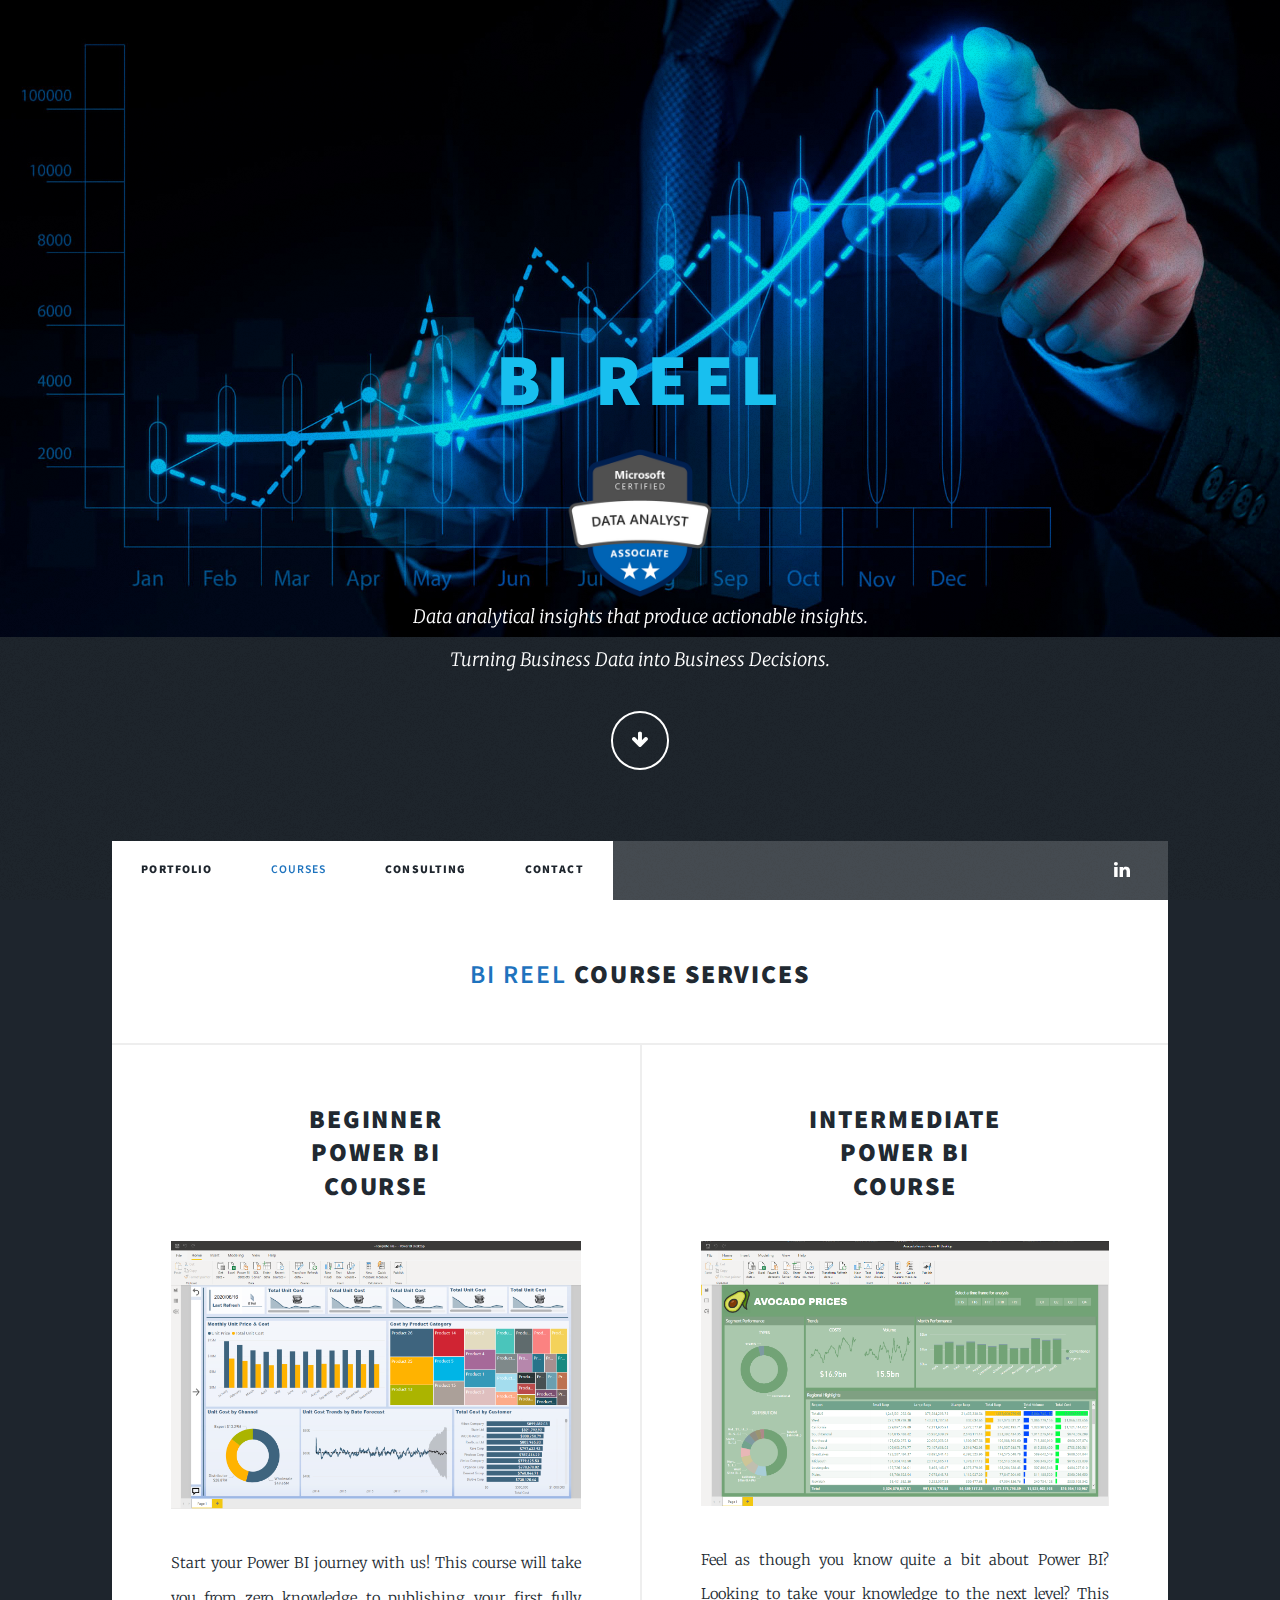
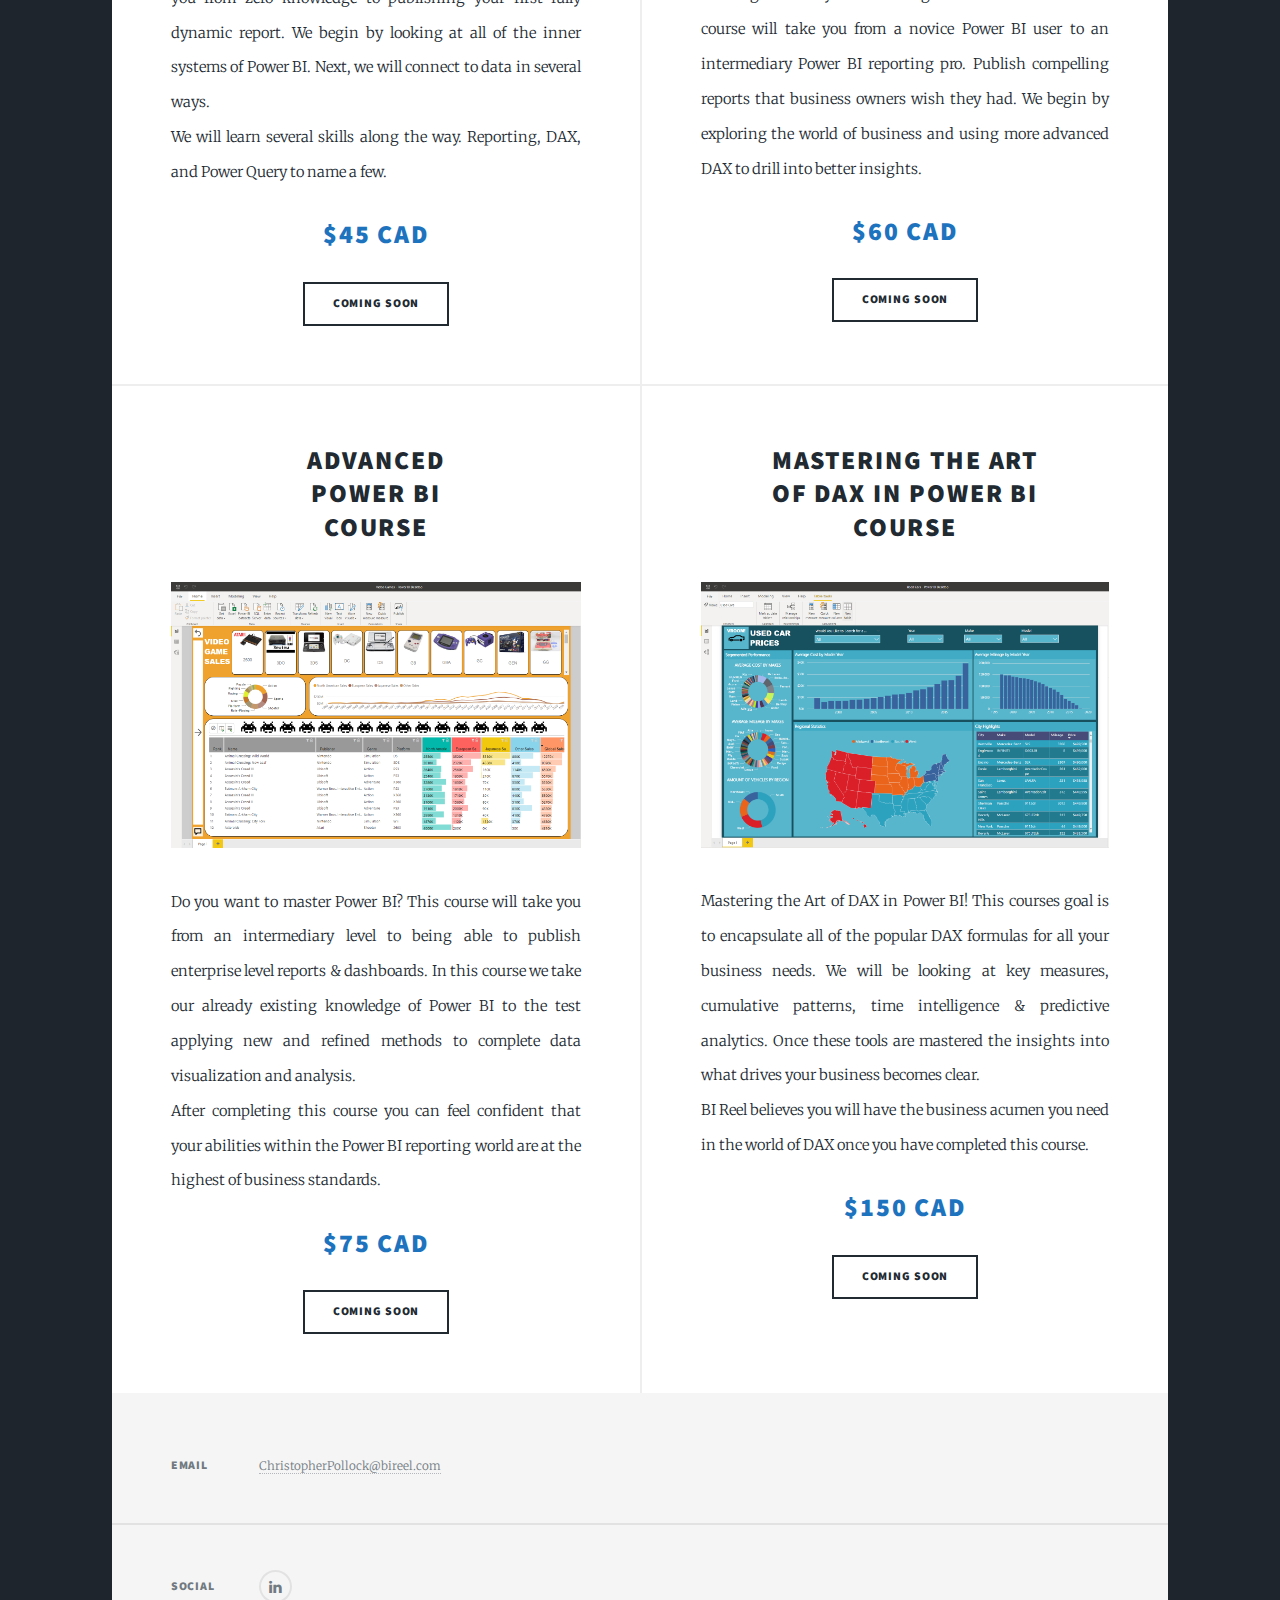
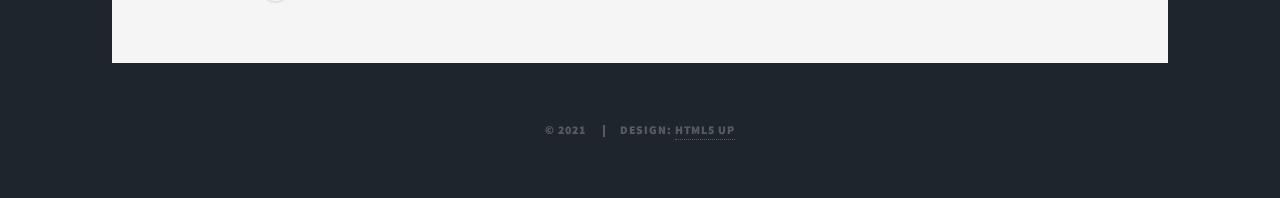
<file: courses.html>
<!DOCTYPE HTML>
<!--
	Massively by HTML5 UP
	html5up.net | @ajlkn
	Free for personal and commercial use under the CCA 3.0 license (html5up.net/license)
-->
<html>

<head>
	<link rel="icon" href="images/favicon.jpg">
	<title>BI Reel</title>
	<meta charset="utf-8" />
	<meta name="viewport" content="width=device-width, initial-scale=1, user-scalable=no" />
	<link rel="stylesheet" href="assets/css/main.css" />
	<noscript>
		<link rel="stylesheet" href="assets/css/noscript.css" /></noscript>
</head>

<body class="is-preload">

	<!-- Wrapper -->
	<div id="wrapper" class="fade-in">

		<!-- Intro -->
		<div id="intro">
			<h1 style="color: #18bfef;">BI REEL</h1>
			<img src="images/DA-100.png" alt="" width="150" height="150"/>

			<p>Data analytical insights that produce actionable insights. </br>
				Turning Business Data into Business Decisions.
			</p>
			<ul class="actions">
				<li><a href="#header" class="button icon solo fa-arrow-down scrolly">Continue</a></li>
			</ul>
		</div>

		<!-- Header -->
		<header id="header">
			<ul>
				<a href="courses.html" class="logo">View Courses</a>
				<a href="consulting.html" class="logo">Consulting</a>
			</ul>
			
		</header>

		<!-- Nav -->
		<nav id="nav">
			<ul class="links">
				<li class="active"><a href="index.html">Portfolio</a></li>
				<li class="active"><a href="courses.html"><strong style="color: rgb(30, 115, 190);">Courses</strong></a></li>
                <li class="active"><a href="consulting.html">Consulting</a></li>
                <li class="active"><a href="contact.html">Contact</a></li>
			</ul>
			<ul class="icons">
				<li><a href="https://www.linkedin.com/in/christopher-pollock-b74bbb151" target="_blank"
						class="icon fa-linkedin"><span class="label">Linked-In</span></a></li>
				<!-- <li><a href="https://github.com/chrisnatepollock" target="_blank" class="icon fa-github"><span
							class="label">GitHub</span></a></li> -->
			</ul>
		</nav>

		<!-- Main -->
		<div id="main">
            <article>
                <h2 style="text-align: center;"><strong style="color: rgb(30, 115, 190);">BI Reel</strong> Course Services
                </h2>
			</article>

			<!-- Posts -->
			<section class="posts">
				<article>
					<!-- https://www.paypal.com/cgi-bin/webscr?cmd=_s-xclick&hosted_button_id=S6RDDWZWLVYHY -->
					<header>
						<h2><a href="#"
								target="_blank">Beginner </br>Power BI <br>Course</a></h2>
					</header>
					<!-- https://www.paypal.com/cgi-bin/webscr?cmd=_s-xclick&hosted_button_id=S6RDDWZWLVYHY -->
					<a href="#"
						target="_blank" class="image fit"><img src="images/CoursesImage1.png" alt="" /></a>
					<p>
                        Start your Power BI journey with us! This course will take you from zero knowledge to publishing your first fully dynamic report. We begin by looking at all of the inner systems of Power BI. Next, we will connect to data in several ways.
                        
                        <br>
                        We will learn several skills along the way. Reporting, DAX, and Power Query to name a few.
                        <br>
                        <h2 style="color: rgb(30, 115, 190);">$45 CAD</h2>
                    </p>
					<ul class="actions special">
						<!-- https://www.paypal.com/cgi-bin/webscr?cmd=_s-xclick&hosted_button_id=S6RDDWZWLVYHY -->
						<li><a href="#"
								target="_blank" class="button">Coming Soon</a></li>
					</ul>
				</article>
				<article>
					<header>
						<!-- https://www.paypal.com/cgi-bin/webscr?cmd=_s-xclick&hosted_button_id=ET5E2P738JHT8 -->
						<h2><a href="#"
								target="_blank">Intermediate </br>Power BI <br>Course
								</a></h2>
					</header>
					<!-- https://www.paypal.com/cgi-bin/webscr?cmd=_s-xclick&hosted_button_id=ET5E2P738JHT8 -->
					<a href="#"
						target="_blank" class="image fit"><img src="images/CoursesImage2.png" alt="" /></a>
                        <p>
                            Feel as though you know quite a bit about Power BI? Looking to take your knowledge to the next level? This course will take you from a novice Power BI user to an intermediary Power BI reporting pro. Publish compelling reports that business owners wish they had. We begin by exploring the world of business and using more advanced DAX to drill into better insights.
                            
                           
                            <br>
                        <h2 style="color: rgb(30, 115, 190);">$60 CAD</h2>
                    </p>
					<ul class="actions special">
						<!-- https://www.paypal.com/cgi-bin/webscr?cmd=_s-xclick&hosted_button_id=ET5E2P738JHT8 -->
						<li><a href="#"
								target="_blank" class="button">Coming Soon</a></li>
					</ul>
                </article>
                <article>
					<header>
						<!-- https://www.paypal.com/cgi-bin/webscr?cmd=_s-xclick&hosted_button_id=DJDRSPJJUYTWS -->
						<h2><a href="#"
								target="_blank">Advanced </br>Power BI <br>Course
								</a></h2>
					</header>
					<!-- https://www.paypal.com/cgi-bin/webscr?cmd=_s-xclick&hosted_button_id=DJDRSPJJUYTWS -->
					<a href="#"
						target="_blank" class="image fit"><img src="images/CoursesImage3.png" alt="" /></a>
                        <p>
                            Do you want to master Power BI? This course will take you from an intermediary level to being able to publish enterprise level reports & dashboards. In this course we take our already existing knowledge of Power BI to the test applying new and refined methods to complete data visualization and analysis.
                            
                            <br>
                            After completing this course you can feel confident that your abilities within the Power BI reporting world are at the highest of business standards.
                            <br>
                        <h2 style="color: rgb(30, 115, 190);">$75 CAD</h2>
                    </p>
					<ul class="actions special">
						<!-- https://www.paypal.com/cgi-bin/webscr?cmd=_s-xclick&hosted_button_id=DJDRSPJJUYTWS -->
						<li><a href="#"
								target="_blank" class="button">Coming Soon</a></li>
					</ul>
                </article>
                <article>
					<header>
						<!-- https://www.paypal.com/cgi-bin/webscr?cmd=_s-xclick&hosted_button_id=5ZXVJ6NFRZXNY -->
						<h2><a href="#"
								target="_blank">Mastering the Art</br> of DAX in Power BI <br>Course
								</a></h2>
					</header>
					<!-- https://www.paypal.com/cgi-bin/webscr?cmd=_s-xclick&hosted_button_id=5ZXVJ6NFRZXNY -->
					<a href="#"
						target="_blank" class="image fit"><img src="images/CoursesImage4.png" alt="" /></a>
                        <p>
                            Mastering the Art of DAX in Power BI! This courses goal is to encapsulate all of the popular DAX formulas for all your business needs. We will be looking at key measures, cumulative patterns, time intelligence & predictive analytics. Once these tools are mastered the insights into what drives your business becomes clear.
                            
                            <br>
                            BI Reel believes you will have the business acumen you need in the world of DAX once you have completed this course.
                            <br>
                        <h2 style="color: rgb(30, 115, 190);">$150 CAD</h2>
                    </p>
					<ul class="actions special">
						<!-- https://www.paypal.com/cgi-bin/webscr?cmd=_s-xclick&hosted_button_id=5ZXVJ6NFRZXNY -->
						<li><a href="#"
								target="_blank" class="button">Coming Soon</a></li>
					</ul>
				</article>
				
			</section>
		</div>

		<!-- Footer -->
		<footer id="footer">
			<section Class="split contact">
				<section>
					<h3>Email</h3>
					<p><a href="mailto:ChristopherPollock@bireel.com">ChristopherPollock@bireel.com</a></p>
				</section>
				<section>
					<h3>Social</h3>
					<ul class="icons alt">
						<li><a href="https://www.linkedin.com/in/christopher-pollock-b74bbb151" target="_blank"
								class="icon alt fa-linkedin"><span class="label">Linked-In</span></a></li>
						<!-- <li><a href="https://github.com/chrisnatepollock" target="_blank"
								class="icon alt fa-github"><span class="label">GitHub</span></a></li> -->
					</ul>
				</section>
			</section>
		</footer>

		<!-- Copyright -->
		<div id="copyright">
			<ul>
				<li>&copy; 2021</li>
				<li>Design: <a href="https://html5up.net">HTML5 UP</a></li>
			</ul>
		</div>

	</div>

	<!-- Scripts -->
	<script src="assets/js/jquery.min.js"></script>
	<script src="assets/js/jquery.scrollex.min.js"></script>
	<script src="assets/js/jquery.scrolly.min.js"></script>
	<script src="assets/js/browser.min.js"></script>
	<script src="assets/js/breakpoints.min.js"></script>
	<script src="assets/js/util.js"></script>
	<script src="assets/js/main.js"></script>

</body>

</html>
</file>
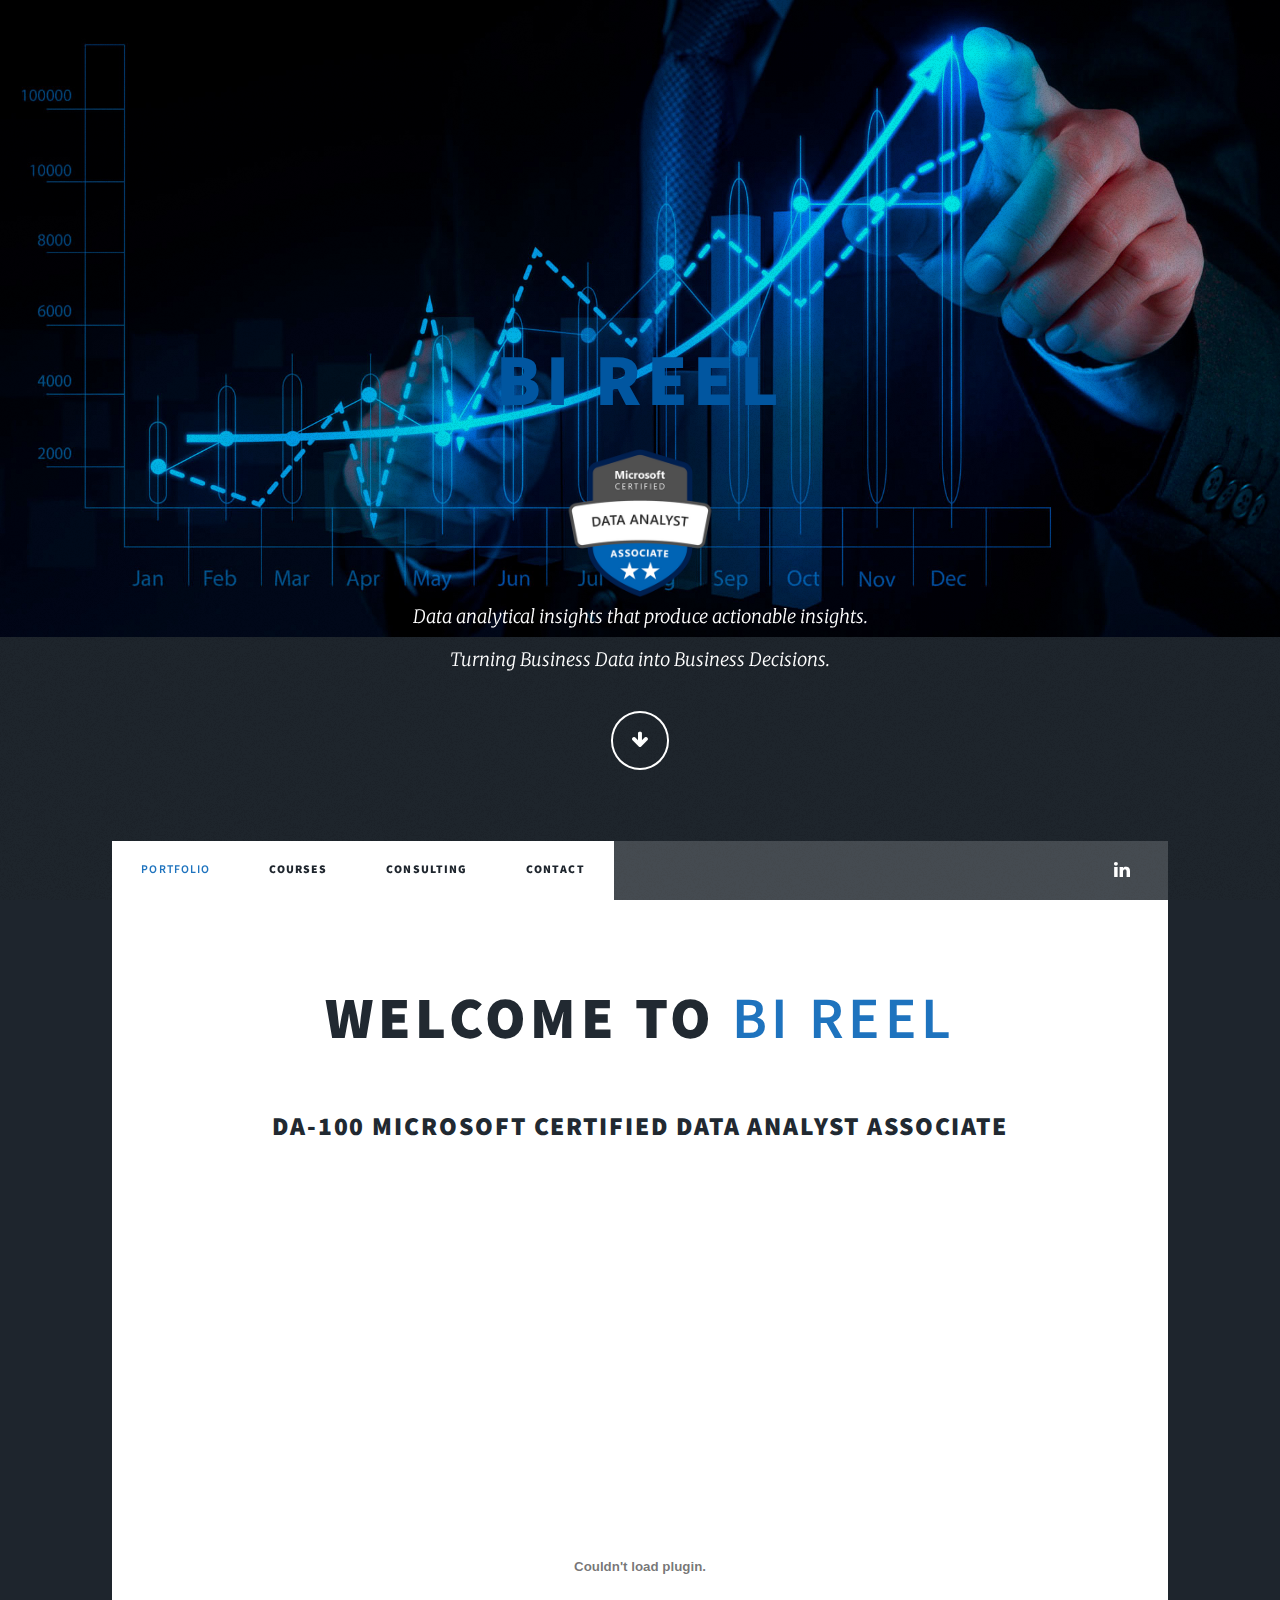
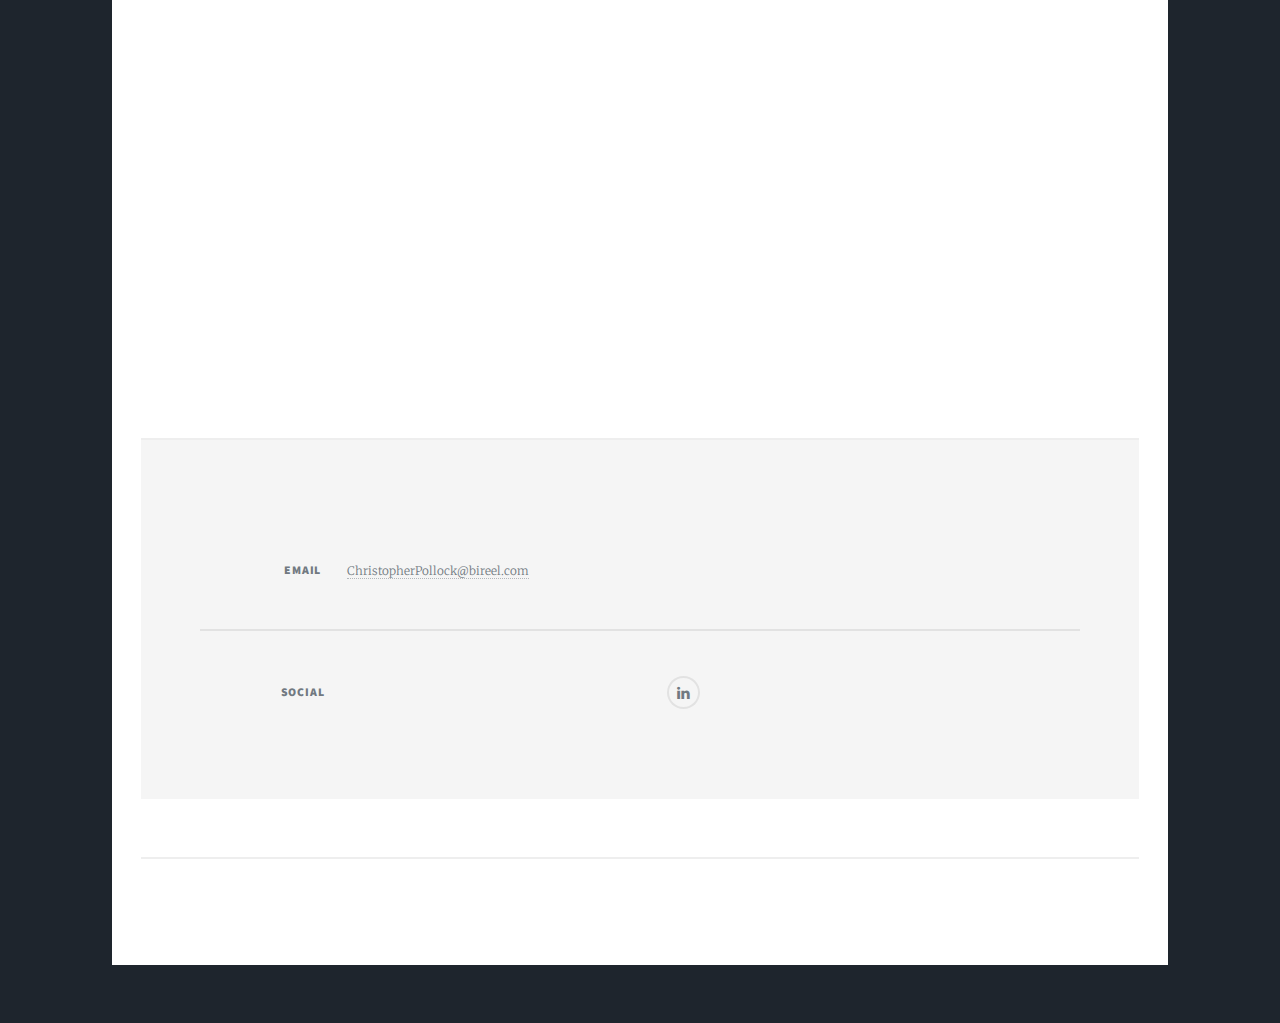
<file: DA-100 certificate.html>
<!DOCTYPE HTML>
<!--
	Massively by HTML5 UP
	html5up.net | @ajlkn
	Free for personal and commercial use under the CCA 3.0 license (html5up.net/license)
-->
<html>

<head>
	<link rel="icon" href="images/favicon.jpg">
	<title>BI Reel</title>
	<meta charset="utf-8" />
	<meta name="viewport" content="width=device-width, initial-scale=1, user-scalable=no" />
	<link rel="stylesheet" href="assets/css/main.css" />
	<noscript>
		<link rel="stylesheet" href="assets/css/noscript.css" />
	</noscript>
</head>

<body class="is-preload">

	<!-- Wrapper -->
	<div id="wrapper" class="fade-in">

		<!-- Intro -->
		<div id="intro">
			<h1 style="color: rgb(1, 86, 160);">BI REEL</h1>
			<img src="images/DA-100.png" alt="" width="150" height="150"/>

			<p>Data analytical insights that produce actionable insights. </br>
				Turning Business Data into Business Decisions.
			</p>
			<ul class="actions">
				<li><a href="#header" class="button icon solo fa-arrow-down scrolly">Continue</a></li>
			</ul>
		</div>

		<!-- Header -->
		<header id="header">
			<ul>
				<a href="courses.html" class="logo">View Courses</a>
				<a href="consulting.html" class="logo">Consulting</a>
			</ul>

		</header>

		<!-- Nav -->
		<nav id="nav">
			<ul class="links">
				<li class="active"><a href="index.html"><strong style="color: rgb(30, 115, 190);">Portfolio</strong></a>
				</li>
				<li class="active"><a href="courses.html">Courses</a></li>
				<li class="active"><a href="consulting.html">Consulting</a></li>
				<li class="active"><a href="contact.html">Contact</a></li>
			</ul>
			<ul class="icons">
				<li><a href="https://www.linkedin.com/in/christopher-pollock-b74bbb151" target="_blank"
						class="icon fa-linkedin"><span class="label">Linked-In</span></a></li>
				<!-- <li><a href="https://github.com/chrisnatepollock" target="_blank" class="icon fa-github"><span
							class="label">GitHub</span></a></li> -->
			</ul>
		</nav>

		<!-- Main -->
		<div id="main">
			<!-- Featured Post -->
			<article class="post featured">
				<header class="major">

					<h2>Welcome to <strong style="color: rgb(30, 115, 190);">BI Reel</strong></h2>
				</header>

                <h2 style="border-bottom: 3px;">DA-100 Microsoft Certified Data Analyst Associate
                </h2>
				<embed src="pdf/DA-100 Certificate.pdf" type="application/pdf" width="100%" height="800px"/>

				
			</article>

			

		<!-- Footer -->
		<footer id="footer">
			<section Class="split contact">
				<section>
					<h3>Email</h3>
					<p><a href="mailto:ChristopherPollock@bireel.com">ChristopherPollock@bireel.com</a></p>
				</section>
				<section>
					<h3>Social</h3>
					<ul class="icons alt">
						<li><a href="https://www.linkedin.com/in/christopher-pollock-b74bbb151" target="_blank"
								class="icon alt fa-linkedin"><span class="label">Linked-In</span></a></li>
						<!-- <li><a href="https://github.com/chrisnatepollock" target="_blank"
								class="icon alt fa-github"><span class="label">GitHub</span></a></li> -->
					</ul>
				</section>
			</section>
		</footer>

		<!-- Copyright -->
		<div id="copyright">
			<ul>
				<li>&copy; 2021</li>
				<li>Design: <a href="https://html5up.net">HTML5 UP</a></li>
			</ul>
		</div>

	</div>

	<!-- Scripts -->
	<script src="assets/js/jquery.min.js"></script>
	<script src="assets/js/jquery.scrollex.min.js"></script>
	<script src="assets/js/jquery.scrolly.min.js"></script>
	<script src="assets/js/browser.min.js"></script>
	<script src="assets/js/breakpoints.min.js"></script>
	<script src="assets/js/util.js"></script>
	<script src="assets/js/main.js"></script>

</body>

</html>
</file>
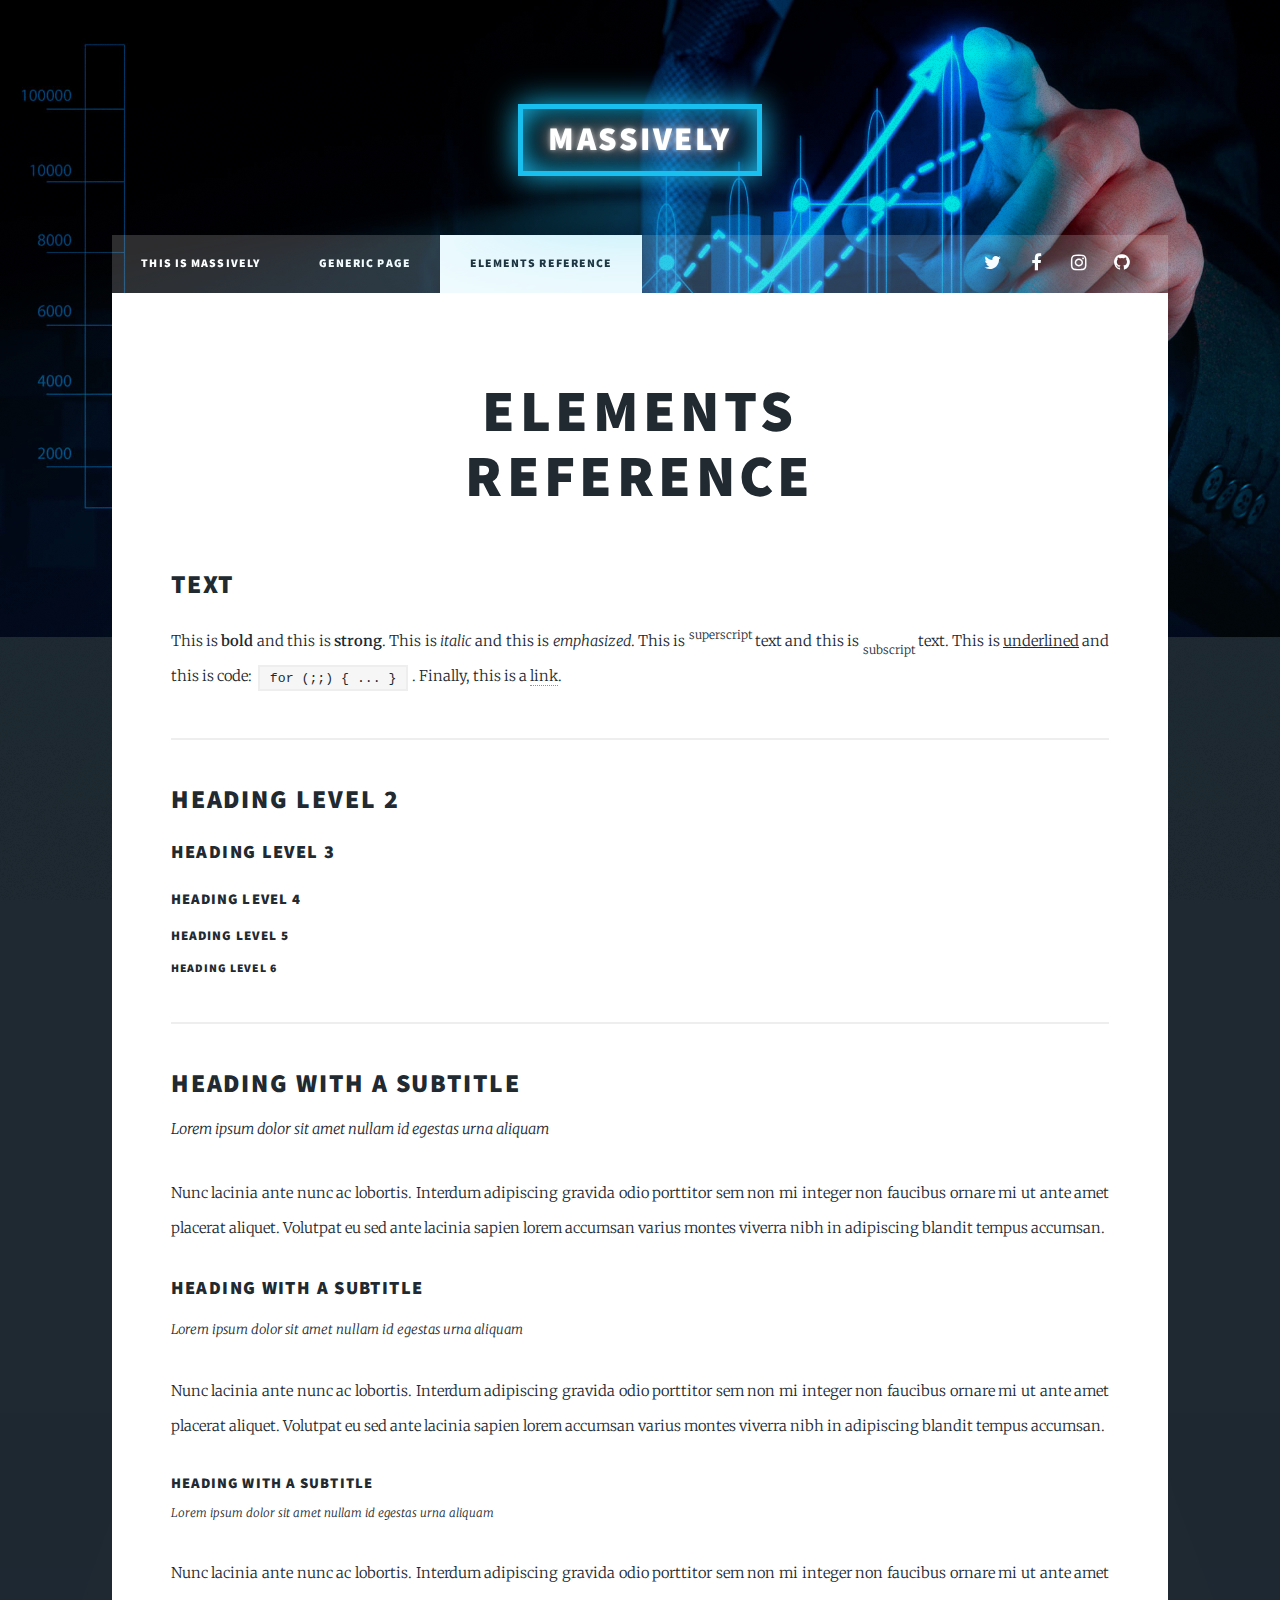
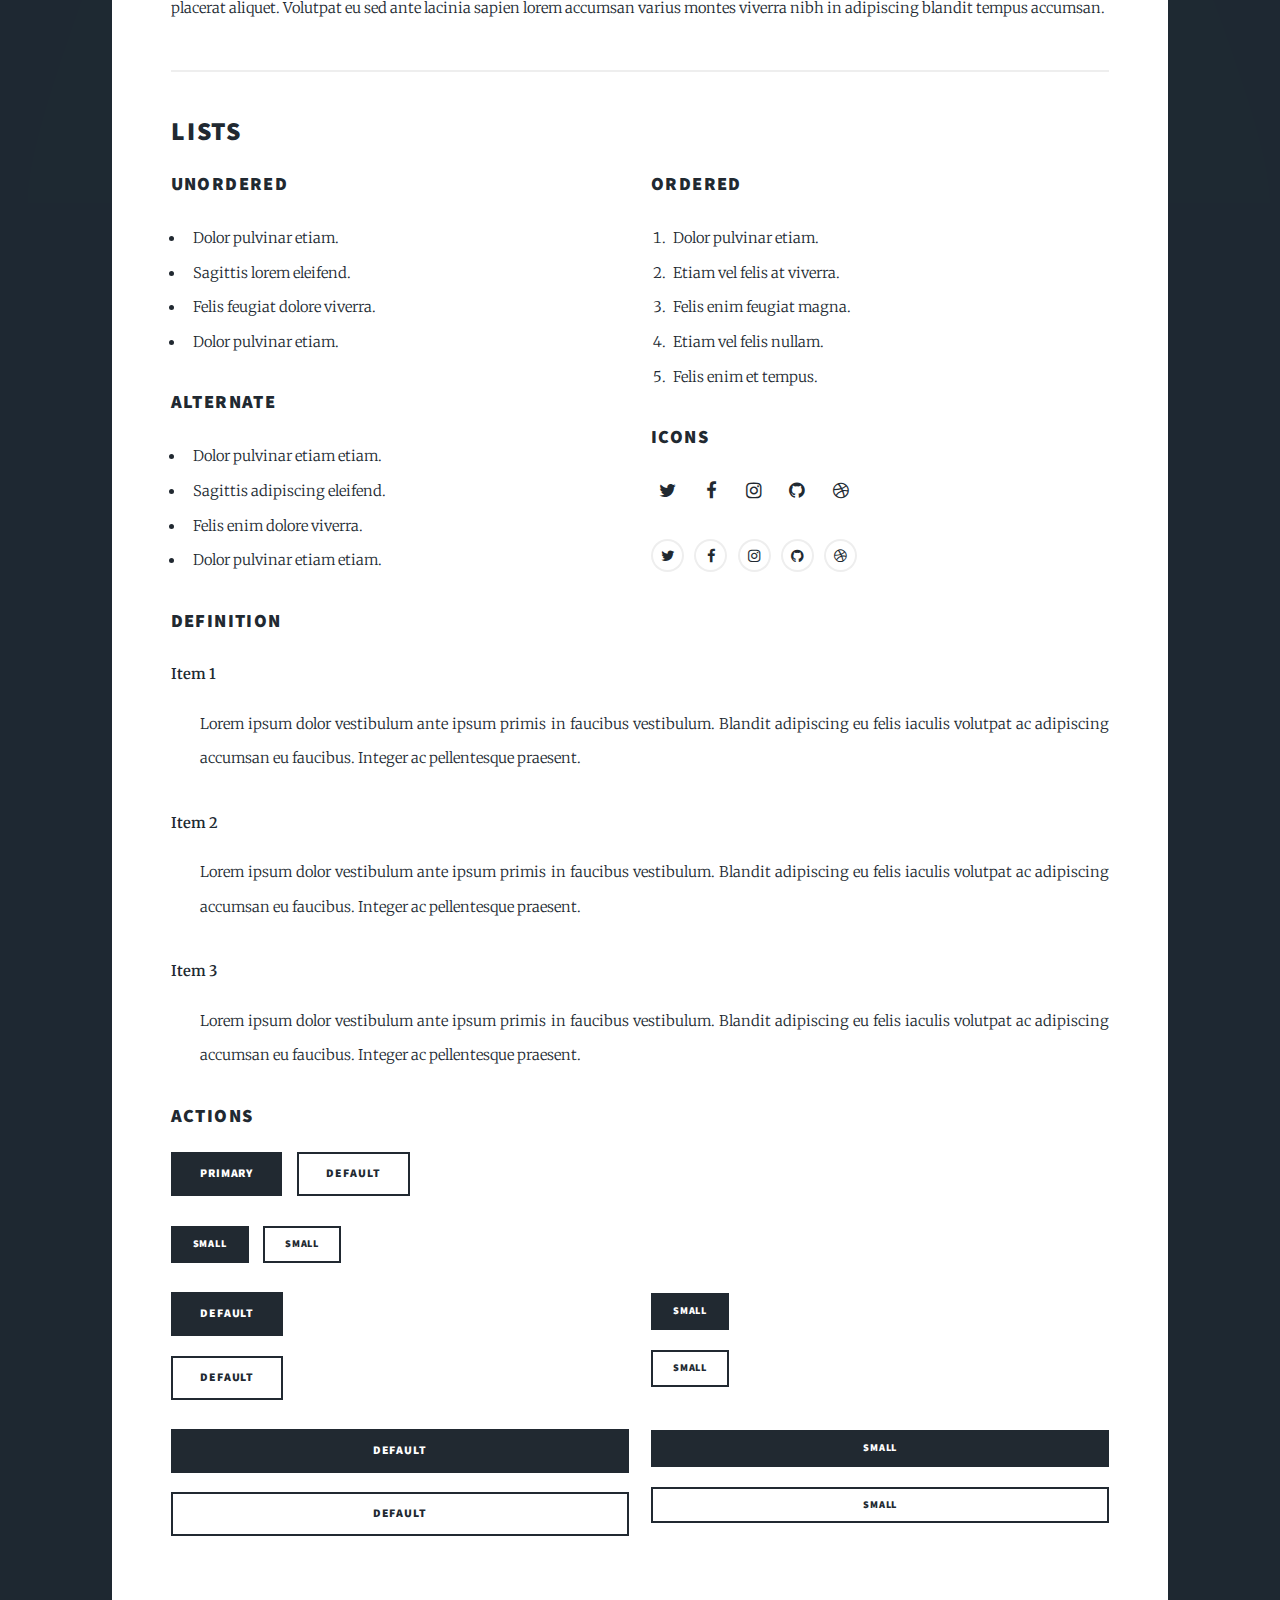
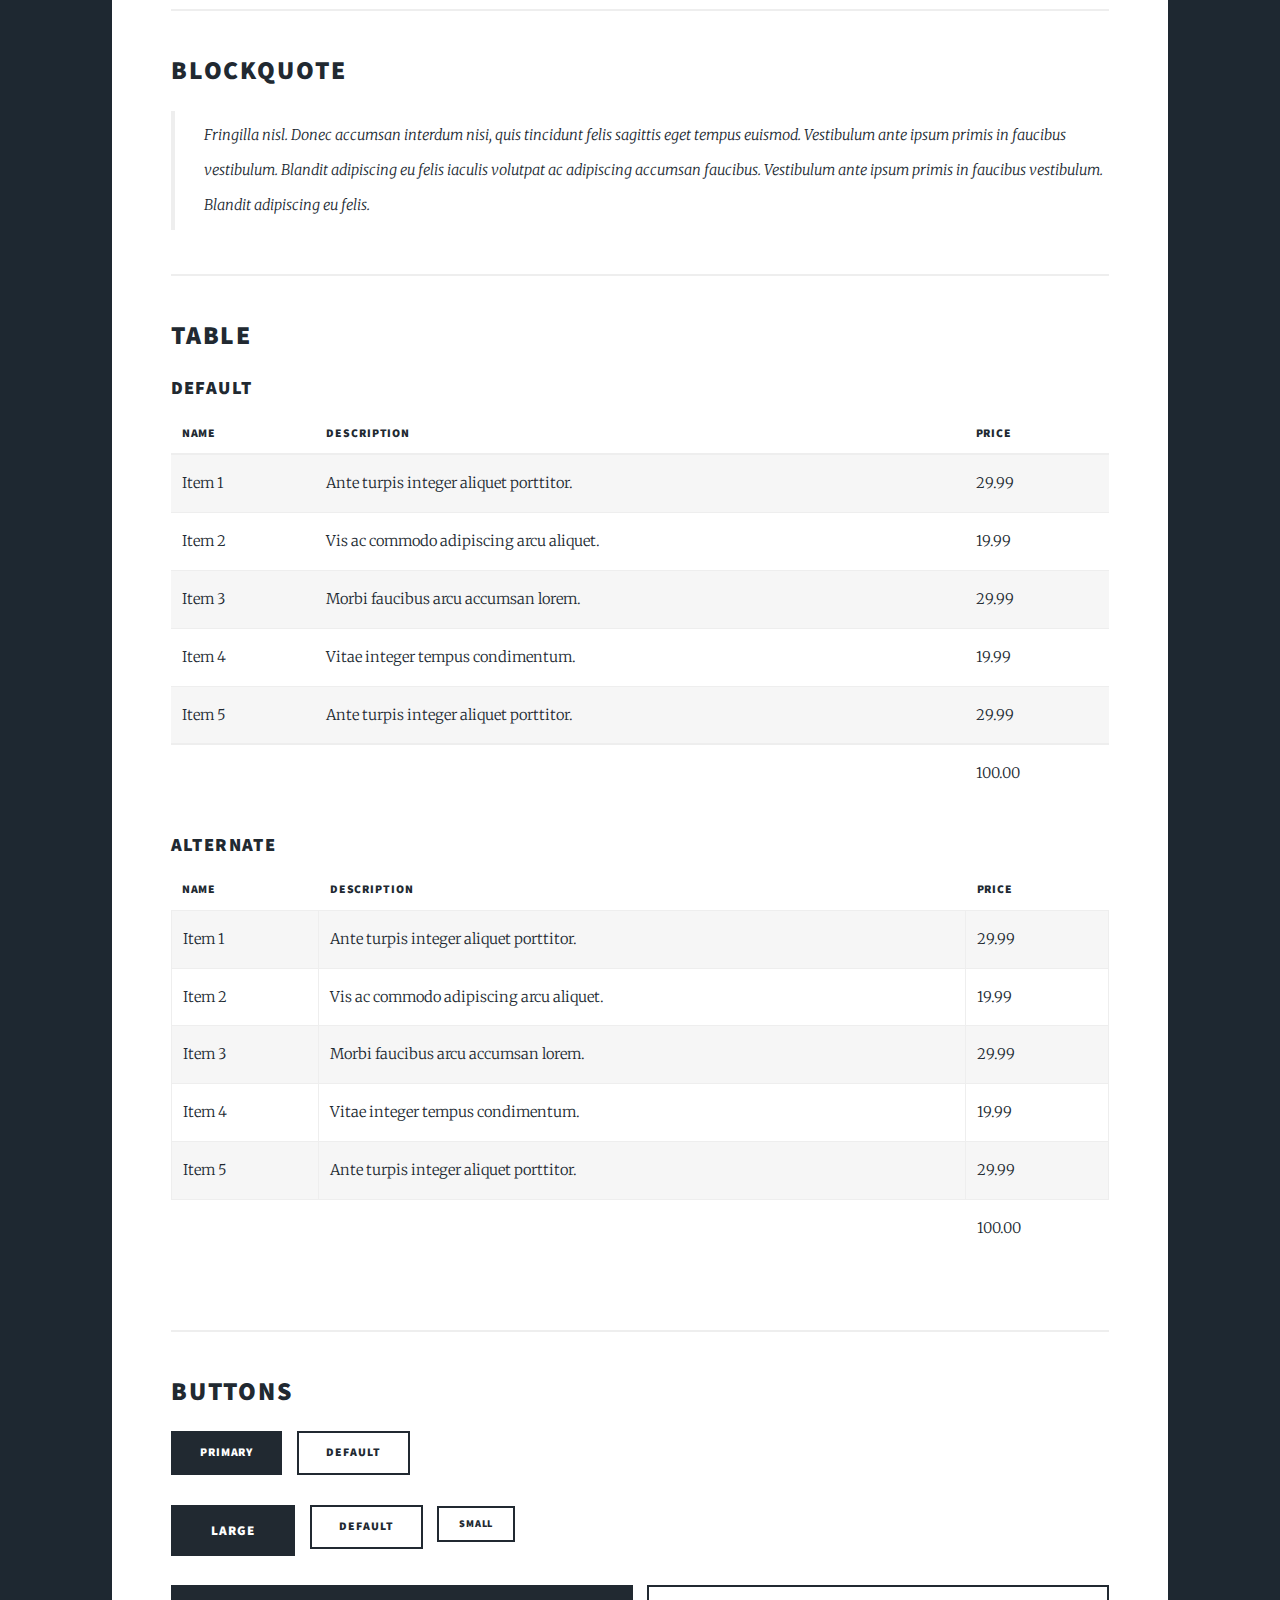
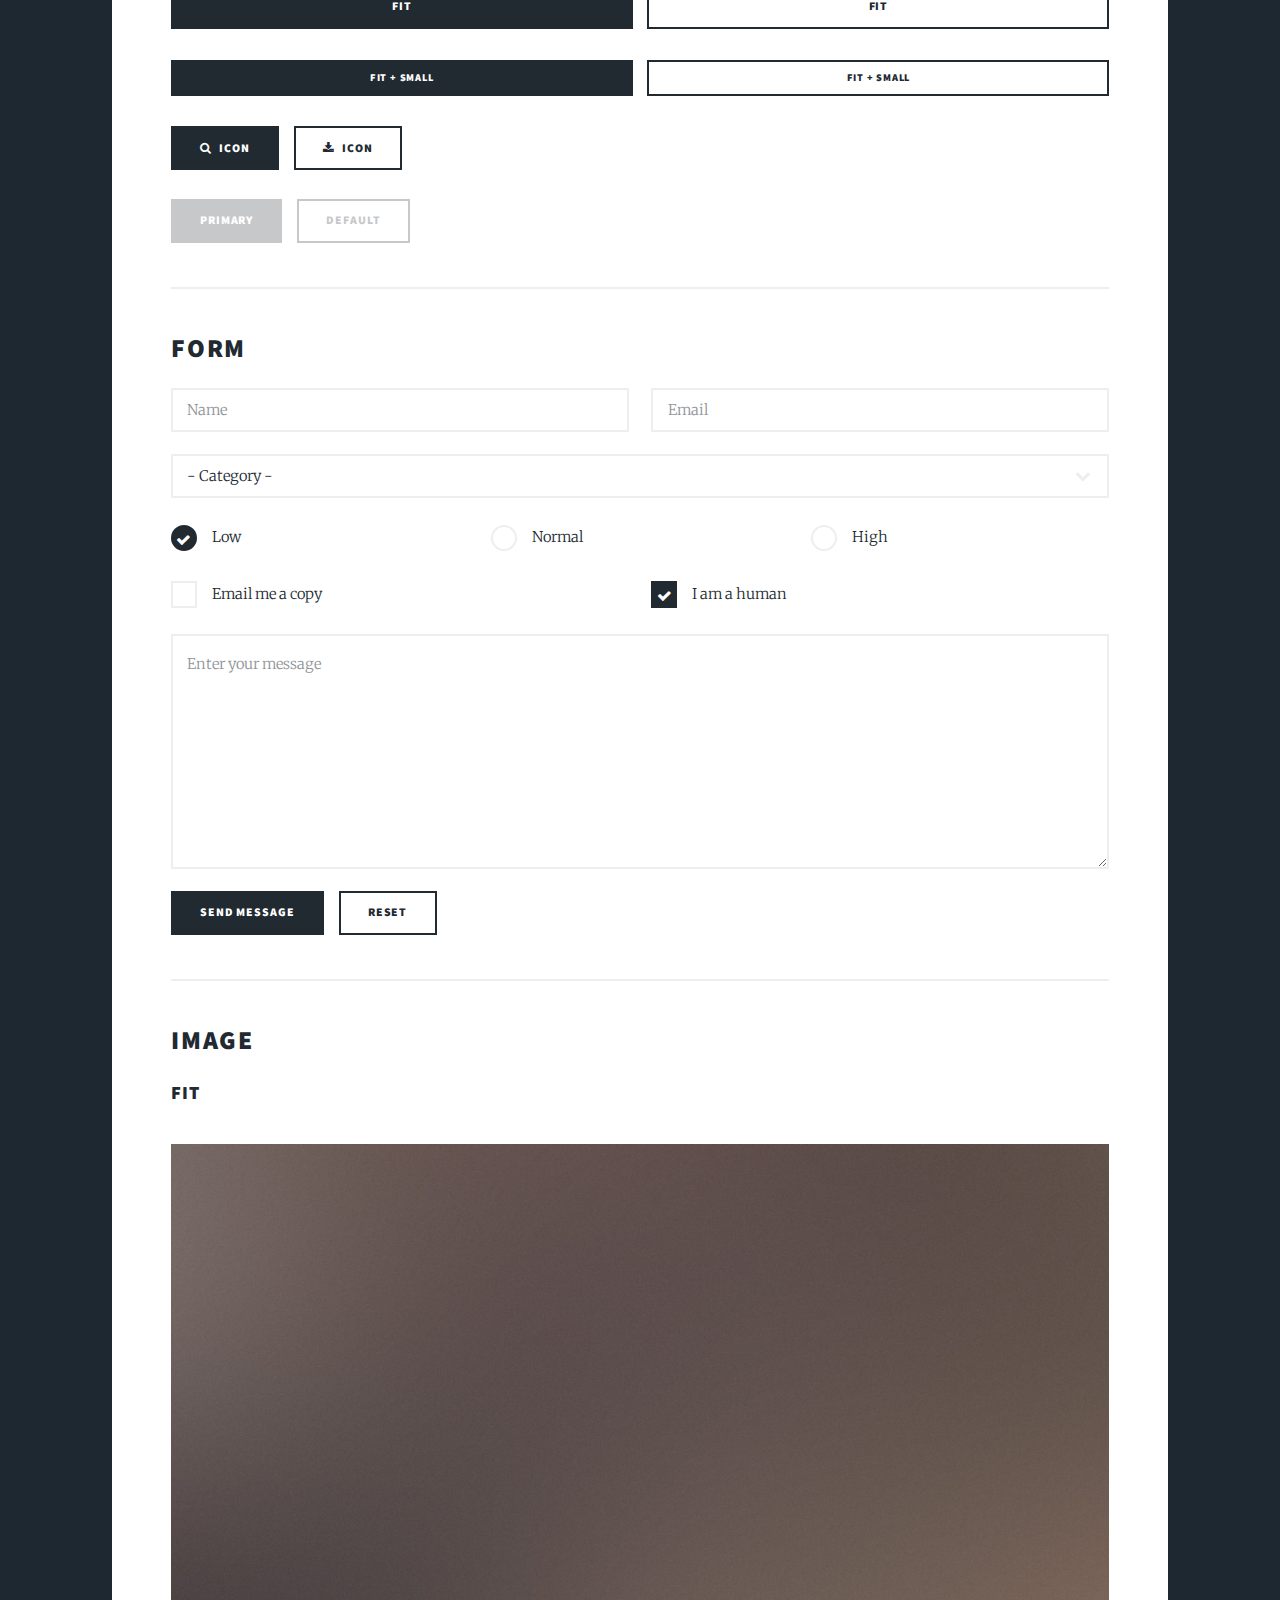
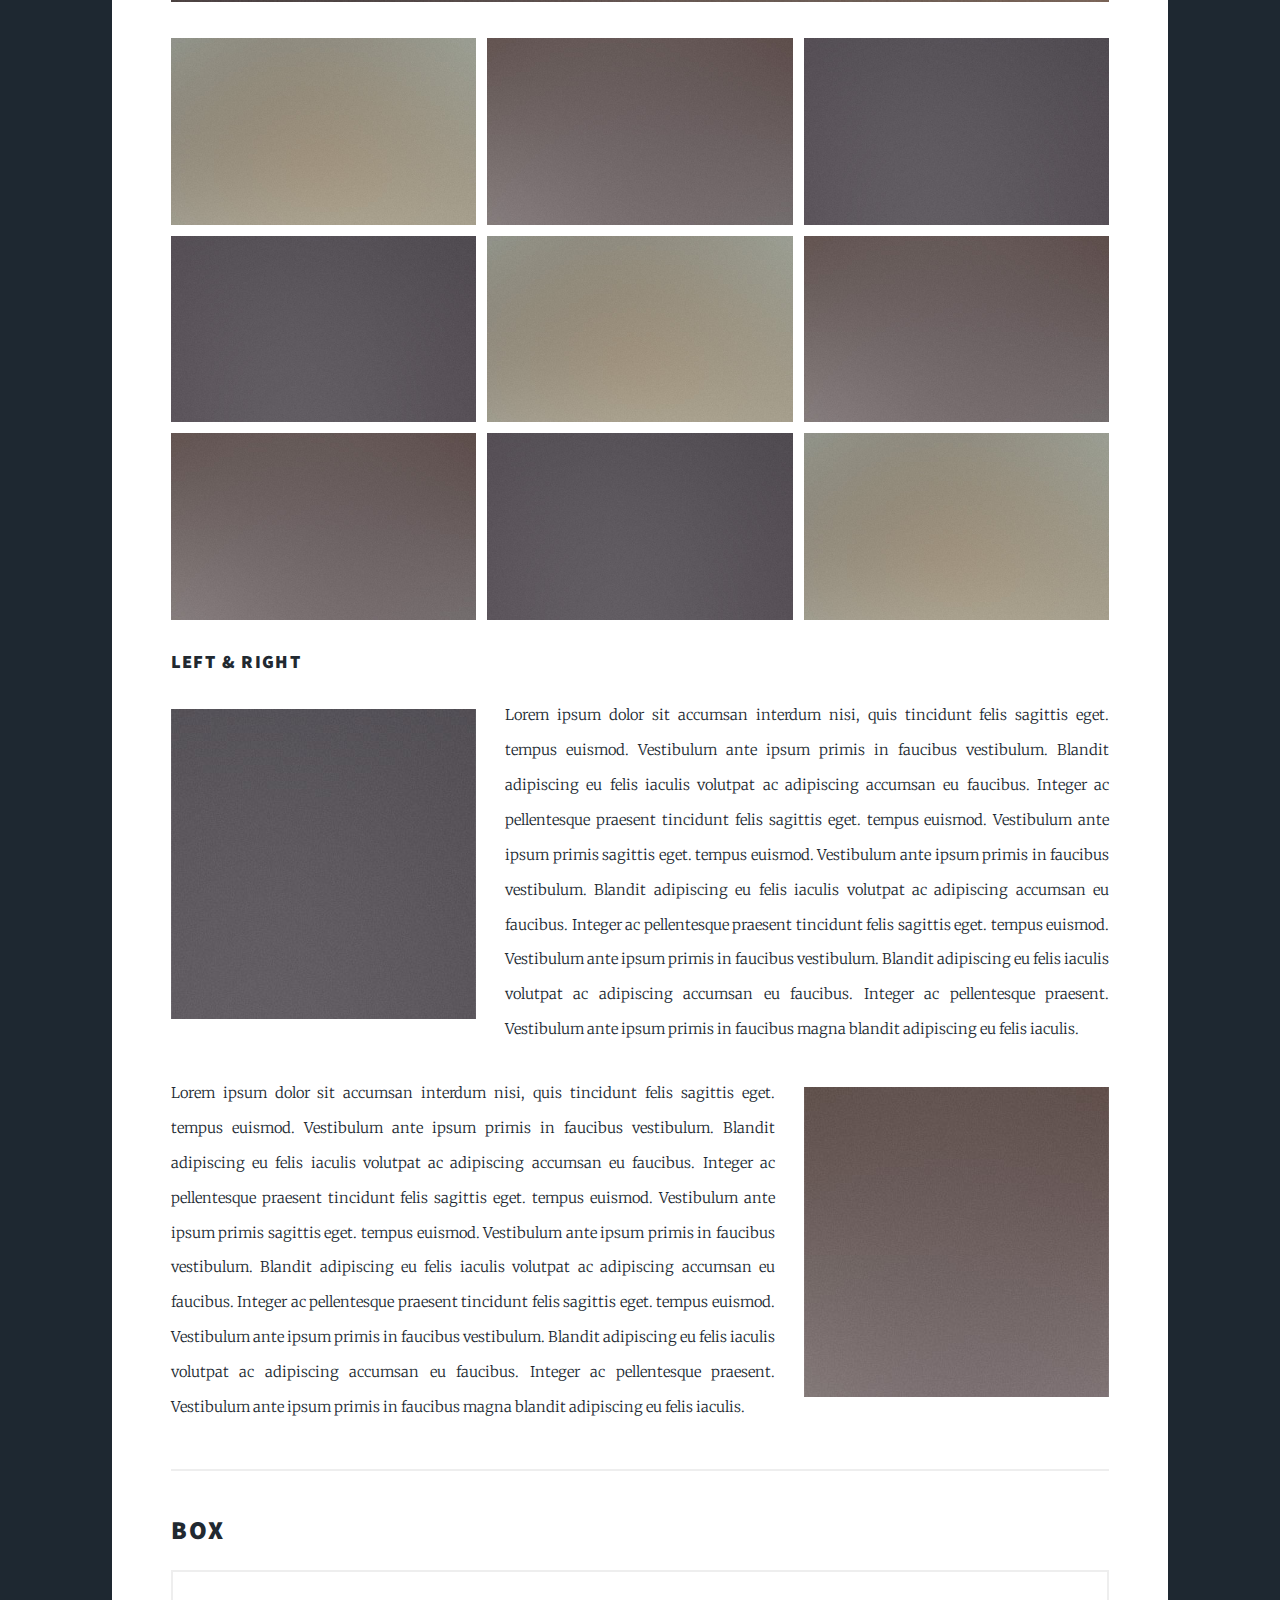
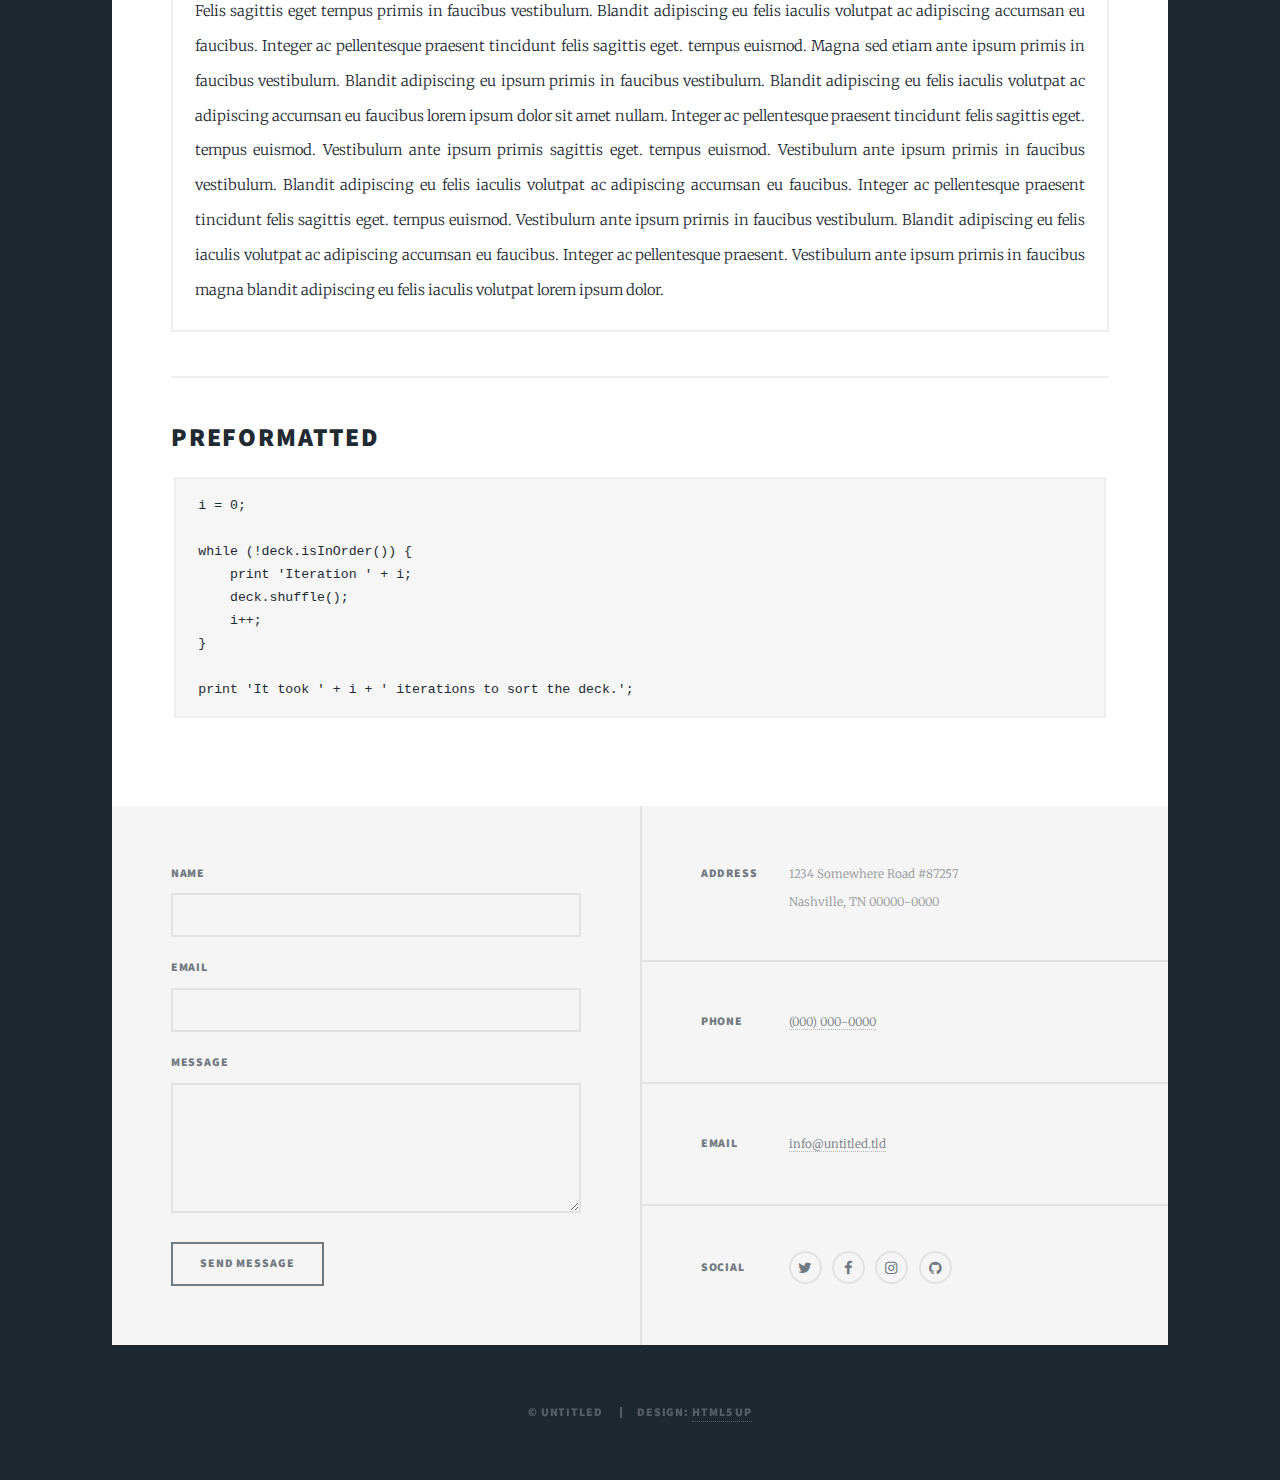
<file: elements.html>
<!DOCTYPE HTML>
<!--
	Massively by HTML5 UP
	html5up.net | @ajlkn
	Free for personal and commercial use under the CCA 3.0 license (html5up.net/license)
-->
<html>

<head>
	<title>Elements Reference - Massively by HTML5 UP</title>
	<meta charset="utf-8" />
	<meta name="viewport" content="width=device-width, initial-scale=1, user-scalable=no" />
	<link rel="stylesheet" href="assets/css/main.css" />
	<noscript>
		<link rel="stylesheet" href="assets/css/noscript.css" /></noscript>
</head>

<body class="is-preload">

	<!-- Wrapper -->
	<div id="wrapper">

		<!-- Header -->
		<header id="header">
			<a href="index.html" class="logo">Massively</a>
		</header>

		<!-- Nav -->
		<nav id="nav">
			<ul class="links">
				<li><a href="index.html">This is Massively</a></li>
				<li><a href="generic.html">Generic Page</a></li>
				<li class="active"><a href="elements.html">Elements Reference</a></li>
			</ul>
			<ul class="icons">
				<li><a href="#" class="icon fa-twitter"><span class="label">Twitter</span></a></li>
				<li><a href="#" class="icon fa-facebook"><span class="label">Facebook</span></a></li>
				<li><a href="#" class="icon fa-instagram"><span class="label">Instagram</span></a></li>
				<li><a href="#" class="icon fa-github"><span class="label">GitHub</span></a></li>
			</ul>
		</nav>

		<!-- Main -->
		<div id="main">

			<!-- Post -->
			<section class="post">
				<header class="major">
					<h1>Elements<br />
						Reference</h1>
				</header>

				<!-- Text stuff -->
				<h2>Text</h2>
				<p>This is <b>bold</b> and this is <strong>strong</strong>. This is <i>italic</i> and this is
					<em>emphasized</em>.
					This is <sup>superscript</sup> text and this is <sub>subscript</sub> text.
					This is <u>underlined</u> and this is code: <code>for (;;) { ... }</code>.
					Finally, this is a <a href="#">link</a>.</p>
				<hr />
				<h2>Heading Level 2</h2>
				<h3>Heading Level 3</h3>
				<h4>Heading Level 4</h4>
				<h5>Heading Level 5</h5>
				<h6>Heading Level 6</h6>
				<hr />
				<header>
					<h2>Heading with a Subtitle</h2>
					<p>Lorem ipsum dolor sit amet nullam id egestas urna aliquam</p>
				</header>
				<p>Nunc lacinia ante nunc ac lobortis. Interdum adipiscing gravida odio porttitor sem non mi integer non
					faucibus ornare mi ut ante amet placerat aliquet. Volutpat eu sed ante lacinia sapien lorem accumsan
					varius montes viverra nibh in adipiscing blandit tempus accumsan.</p>
				<header>
					<h3>Heading with a Subtitle</h3>
					<p>Lorem ipsum dolor sit amet nullam id egestas urna aliquam</p>
				</header>
				<p>Nunc lacinia ante nunc ac lobortis. Interdum adipiscing gravida odio porttitor sem non mi integer non
					faucibus ornare mi ut ante amet placerat aliquet. Volutpat eu sed ante lacinia sapien lorem accumsan
					varius montes viverra nibh in adipiscing blandit tempus accumsan.</p>
				<header>
					<h4>Heading with a Subtitle</h4>
					<p>Lorem ipsum dolor sit amet nullam id egestas urna aliquam</p>
				</header>
				<p>Nunc lacinia ante nunc ac lobortis. Interdum adipiscing gravida odio porttitor sem non mi integer non
					faucibus ornare mi ut ante amet placerat aliquet. Volutpat eu sed ante lacinia sapien lorem accumsan
					varius montes viverra nibh in adipiscing blandit tempus accumsan.</p>

				<hr />

				<!-- Lists -->
				<h2>Lists</h2>
				<div class="row">
					<div class="col-6 col-12-small">

						<h3>Unordered</h3>
						<ul>
							<li>Dolor pulvinar etiam.</li>
							<li>Sagittis lorem eleifend.</li>
							<li>Felis feugiat dolore viverra.</li>
							<li>Dolor pulvinar etiam.</li>
						</ul>

						<h3>Alternate</h3>
						<ul class="alt">
							<li>Dolor pulvinar etiam etiam.</li>
							<li>Sagittis adipiscing eleifend.</li>
							<li>Felis enim dolore viverra.</li>
							<li>Dolor pulvinar etiam etiam.</li>
						</ul>

					</div>
					<div class="col-6 col-12-small">

						<h3>Ordered</h3>
						<ol>
							<li>Dolor pulvinar etiam.</li>
							<li>Etiam vel felis at viverra.</li>
							<li>Felis enim feugiat magna.</li>
							<li>Etiam vel felis nullam.</li>
							<li>Felis enim et tempus.</li>
						</ol>

						<h3>Icons</h3>
						<ul class="icons">
							<li><a href="#" class="icon fa-twitter"><span class="label">Twitter</span></a></li>
							<li><a href="#" class="icon fa-facebook"><span class="label">Facebook</span></a></li>
							<li><a href="#" class="icon fa-instagram"><span class="label">Instagram</span></a></li>
							<li><a href="#" class="icon fa-github"><span class="label">Github</span></a></li>
							<li><a href="#" class="icon fa-dribbble"><span class="label">Dribbble</span></a></li>
						</ul>
						<ul class="icons alt">
							<li><a href="#" class="icon alt fa-twitter"><span class="label">Twitter</span></a></li>
							<li><a href="#" class="icon alt fa-facebook"><span class="label">Facebook</span></a></li>
							<li><a href="#" class="icon alt fa-instagram"><span class="label">Instagram</span></a></li>
							<li><a href="#" class="icon alt fa-github"><span class="label">Github</span></a></li>
							<li><a href="#" class="icon alt fa-dribbble"><span class="label">Dribbble</span></a></li>
						</ul>

					</div>
				</div>
				<h3>Definition</h3>
				<dl>
					<dt>Item 1</dt>
					<dd>
						<p>Lorem ipsum dolor vestibulum ante ipsum primis in faucibus vestibulum. Blandit adipiscing eu
							felis iaculis volutpat ac adipiscing accumsan eu faucibus. Integer ac pellentesque praesent.
						</p>
					</dd>
					<dt>Item 2</dt>
					<dd>
						<p>Lorem ipsum dolor vestibulum ante ipsum primis in faucibus vestibulum. Blandit adipiscing eu
							felis iaculis volutpat ac adipiscing accumsan eu faucibus. Integer ac pellentesque praesent.
						</p>
					</dd>
					<dt>Item 3</dt>
					<dd>
						<p>Lorem ipsum dolor vestibulum ante ipsum primis in faucibus vestibulum. Blandit adipiscing eu
							felis iaculis volutpat ac adipiscing accumsan eu faucibus. Integer ac pellentesque praesent.
						</p>
					</dd>
				</dl>

				<h3>Actions</h3>
				<ul class="actions">
					<li><a href="#" class="button primary">Primary</a></li>
					<li><a href="#" class="button">Default</a></li>
				</ul>
				<ul class="actions small">
					<li><a href="#" class="button primary small">Small</a></li>
					<li><a href="#" class="button small">Small</a></li>
				</ul>
				<div class="row">
					<div class="col-6 col-12-small">
						<ul class="actions stacked">
							<li><a href="#" class="button primary">Default</a></li>
							<li><a href="#" class="button">Default</a></li>
						</ul>
					</div>
					<div class="col-6 col-12-small">
						<ul class="actions stacked">
							<li><a href="#" class="button primary small">Small</a></li>
							<li><a href="#" class="button small">Small</a></li>
						</ul>
					</div>
				</div>
				<div class="row">
					<div class="col-6 col-12-small">
						<ul class="actions stacked">
							<li><a href="#" class="button primary fit">Default</a></li>
							<li><a href="#" class="button fit">Default</a></li>
						</ul>
					</div>
					<div class="col-6 col-12-small">
						<ul class="actions stacked">
							<li><a href="#" class="button primary small fit">Small</a></li>
							<li><a href="#" class="button small fit">Small</a></li>
						</ul>
					</div>
				</div>

				<hr />

				<!-- Blockquote -->
				<h2>Blockquote</h2>
				<blockquote>Fringilla nisl. Donec accumsan interdum nisi, quis tincidunt felis sagittis eget tempus
					euismod. Vestibulum ante ipsum primis in faucibus vestibulum. Blandit adipiscing eu felis iaculis
					volutpat ac adipiscing accumsan faucibus. Vestibulum ante ipsum primis in faucibus vestibulum.
					Blandit adipiscing eu felis.</blockquote>

				<hr />

				<!-- Table -->
				<h2>Table</h2>

				<h3>Default</h3>
				<div class="table-wrapper">
					<table>
						<thead>
							<tr>
								<th>Name</th>
								<th>Description</th>
								<th>Price</th>
							</tr>
						</thead>
						<tbody>
							<tr>
								<td>Item 1</td>
								<td>Ante turpis integer aliquet porttitor.</td>
								<td>29.99</td>
							</tr>
							<tr>
								<td>Item 2</td>
								<td>Vis ac commodo adipiscing arcu aliquet.</td>
								<td>19.99</td>
							</tr>
							<tr>
								<td>Item 3</td>
								<td> Morbi faucibus arcu accumsan lorem.</td>
								<td>29.99</td>
							</tr>
							<tr>
								<td>Item 4</td>
								<td>Vitae integer tempus condimentum.</td>
								<td>19.99</td>
							</tr>
							<tr>
								<td>Item 5</td>
								<td>Ante turpis integer aliquet porttitor.</td>
								<td>29.99</td>
							</tr>
						</tbody>
						<tfoot>
							<tr>
								<td colspan="2"></td>
								<td>100.00</td>
							</tr>
						</tfoot>
					</table>
				</div>

				<h3>Alternate</h3>
				<div class="table-wrapper">
					<table class="alt">
						<thead>
							<tr>
								<th>Name</th>
								<th>Description</th>
								<th>Price</th>
							</tr>
						</thead>
						<tbody>
							<tr>
								<td>Item 1</td>
								<td>Ante turpis integer aliquet porttitor.</td>
								<td>29.99</td>
							</tr>
							<tr>
								<td>Item 2</td>
								<td>Vis ac commodo adipiscing arcu aliquet.</td>
								<td>19.99</td>
							</tr>
							<tr>
								<td>Item 3</td>
								<td> Morbi faucibus arcu accumsan lorem.</td>
								<td>29.99</td>
							</tr>
							<tr>
								<td>Item 4</td>
								<td>Vitae integer tempus condimentum.</td>
								<td>19.99</td>
							</tr>
							<tr>
								<td>Item 5</td>
								<td>Ante turpis integer aliquet porttitor.</td>
								<td>29.99</td>
							</tr>
						</tbody>
						<tfoot>
							<tr>
								<td colspan="2"></td>
								<td>100.00</td>
							</tr>
						</tfoot>
					</table>
				</div>

				<hr />

				<!-- Buttons -->
				<h2>Buttons</h2>
				<ul class="actions">
					<li><a href="#" class="button primary">Primary</a></li>
					<li><a href="#" class="button">Default</a></li>
				</ul>
				<ul class="actions">
					<li><a href="#" class="button primary large">Large</a></li>
					<li><a href="#" class="button">Default</a></li>
					<li><a href="#" class="button small">Small</a></li>
				</ul>
				<ul class="actions fit">
					<li><a href="#" class="button primary fit">Fit</a></li>
					<li><a href="#" class="button fit">Fit</a></li>
				</ul>
				<ul class="actions fit small">
					<li><a href="#" class="button primary fit small">Fit + Small</a></li>
					<li><a href="#" class="button fit small">Fit + Small</a></li>
				</ul>
				<ul class="actions">
					<li><a href="#" class="button primary icon fa-search">Icon</a></li>
					<li><a href="#" class="button icon fa-download">Icon</a></li>
				</ul>
				<ul class="actions">
					<li><span class="button primary disabled">Primary</span></li>
					<li><span class="button disabled">Default</span></li>
				</ul>

				<hr />

				<!-- Form -->
				<h2>Form</h2>

				<form method="post" action="#">
					<div class="row gtr-uniform">
						<div class="col-6 col-12-xsmall">
							<input type="text" name="demo-name" id="demo-name" value="" placeholder="Name" />
						</div>
						<div class="col-6 col-12-xsmall">
							<input type="email" name="demo-email" id="demo-email" value="" placeholder="Email" />
						</div>
						<!-- Break -->
						<div class="col-12">
							<select name="demo-category" id="demo-category">
								<option value="">- Category -</option>
								<option value="1">Manufacturing</option>
								<option value="1">Shipping</option>
								<option value="1">Administration</option>
								<option value="1">Human Resources</option>
							</select>
						</div>
						<!-- Break -->
						<div class="col-4 col-12-small">
							<input type="radio" id="demo-priority-low" name="demo-priority" checked>
							<label for="demo-priority-low">Low</label>
						</div>
						<div class="col-4 col-12-small">
							<input type="radio" id="demo-priority-normal" name="demo-priority">
							<label for="demo-priority-normal">Normal</label>
						</div>
						<div class="col-4 col-12-small">
							<input type="radio" id="demo-priority-high" name="demo-priority">
							<label for="demo-priority-high">High</label>
						</div>
						<!-- Break -->
						<div class="col-6 col-12-small">
							<input type="checkbox" id="demo-copy" name="demo-copy">
							<label for="demo-copy">Email me a copy</label>
						</div>
						<div class="col-6 col-12-small">
							<input type="checkbox" id="demo-human" name="demo-human" checked>
							<label for="demo-human">I am a human</label>
						</div>
						<!-- Break -->
						<div class="col-12">
							<textarea name="demo-message" id="demo-message" placeholder="Enter your message"
								rows="6"></textarea>
						</div>
						<!-- Break -->
						<div class="col-12">
							<ul class="actions">
								<li><input type="submit" value="Send Message" class="primary" /></li>
								<li><input type="reset" value="Reset" /></li>
							</ul>
						</div>
					</div>
				</form>

				<hr />

				<!-- Image -->
				<h2>Image</h2>

				<h3>Fit</h3>
				<span class="image fit"><img src="images/pic01.jpg" alt="" /></span>
				<div class="box alt">
					<div class="row gtr-50 gtr-uniform">
						<div class="col-4"><span class="image fit"><img src="images/pic02.jpg" alt="" /></span></div>
						<div class="col-4"><span class="image fit"><img src="images/pic03.jpg" alt="" /></span></div>
						<div class="col-4"><span class="image fit"><img src="images/pic04.jpg" alt="" /></span></div>
						<!-- Break -->
						<div class="col-4"><span class="image fit"><img src="images/pic04.jpg" alt="" /></span></div>
						<div class="col-4"><span class="image fit"><img src="images/pic02.jpg" alt="" /></span></div>
						<div class="col-4"><span class="image fit"><img src="images/pic03.jpg" alt="" /></span></div>
						<!-- Break -->
						<div class="col-4"><span class="image fit"><img src="images/pic03.jpg" alt="" /></span></div>
						<div class="col-4"><span class="image fit"><img src="images/pic04.jpg" alt="" /></span></div>
						<div class="col-4"><span class="image fit"><img src="images/pic02.jpg" alt="" /></span></div>
					</div>
				</div>

				<h3>Left &amp; Right</h3>
				<p><span class="image left"><img src="images/pic08.jpg" alt="" /></span>Lorem ipsum dolor sit accumsan
					interdum nisi, quis tincidunt felis sagittis eget. tempus euismod. Vestibulum ante ipsum primis in
					faucibus vestibulum. Blandit adipiscing eu felis iaculis volutpat ac adipiscing accumsan eu
					faucibus. Integer ac pellentesque praesent tincidunt felis sagittis eget. tempus euismod. Vestibulum
					ante ipsum primis sagittis eget. tempus euismod. Vestibulum ante ipsum primis in faucibus
					vestibulum. Blandit adipiscing eu felis iaculis volutpat ac adipiscing accumsan eu faucibus. Integer
					ac pellentesque praesent tincidunt felis sagittis eget. tempus euismod. Vestibulum ante ipsum primis
					in faucibus vestibulum. Blandit adipiscing eu felis iaculis volutpat ac adipiscing accumsan eu
					faucibus. Integer ac pellentesque praesent. Vestibulum ante ipsum primis in faucibus magna blandit
					adipiscing eu felis iaculis.</p>
				<p><span class="image right"><img src="images/pic09.jpg" alt="" /></span>Lorem ipsum dolor sit accumsan
					interdum nisi, quis tincidunt felis sagittis eget. tempus euismod. Vestibulum ante ipsum primis in
					faucibus vestibulum. Blandit adipiscing eu felis iaculis volutpat ac adipiscing accumsan eu
					faucibus. Integer ac pellentesque praesent tincidunt felis sagittis eget. tempus euismod. Vestibulum
					ante ipsum primis sagittis eget. tempus euismod. Vestibulum ante ipsum primis in faucibus
					vestibulum. Blandit adipiscing eu felis iaculis volutpat ac adipiscing accumsan eu faucibus. Integer
					ac pellentesque praesent tincidunt felis sagittis eget. tempus euismod. Vestibulum ante ipsum primis
					in faucibus vestibulum. Blandit adipiscing eu felis iaculis volutpat ac adipiscing accumsan eu
					faucibus. Integer ac pellentesque praesent. Vestibulum ante ipsum primis in faucibus magna blandit
					adipiscing eu felis iaculis.</p>

				<hr />

				<!-- Box -->
				<h2>Box</h2>
				<div class="box">
					<p>Felis sagittis eget tempus primis in faucibus vestibulum. Blandit adipiscing eu felis iaculis
						volutpat ac adipiscing accumsan eu faucibus. Integer ac pellentesque praesent tincidunt felis
						sagittis eget. tempus euismod. Magna sed etiam ante ipsum primis in faucibus vestibulum. Blandit
						adipiscing eu ipsum primis in faucibus vestibulum. Blandit adipiscing eu felis iaculis volutpat
						ac adipiscing accumsan eu faucibus lorem ipsum dolor sit amet nullam. Integer ac pellentesque
						praesent tincidunt felis sagittis eget. tempus euismod. Vestibulum ante ipsum primis sagittis
						eget. tempus euismod. Vestibulum ante ipsum primis in faucibus vestibulum. Blandit adipiscing eu
						felis iaculis volutpat ac adipiscing accumsan eu faucibus. Integer ac pellentesque praesent
						tincidunt felis sagittis eget. tempus euismod. Vestibulum ante ipsum primis in faucibus
						vestibulum. Blandit adipiscing eu felis iaculis volutpat ac adipiscing accumsan eu faucibus.
						Integer ac pellentesque praesent. Vestibulum ante ipsum primis in faucibus magna blandit
						adipiscing eu felis iaculis volutpat lorem ipsum dolor.</p>
				</div>

				<hr />

				<!-- Preformatted Code -->
				<h2>Preformatted</h2>
				<pre><code>i = 0;

while (!deck.isInOrder()) {
    print 'Iteration ' + i;
    deck.shuffle();
    i++;
}

print 'It took ' + i + ' iterations to sort the deck.';
</code></pre>

			</section>

		</div>

		<!-- Footer -->
		<footer id="footer">
			<section>
				<form method="post" action="#">
					<div class="fields">
						<div class="field">
							<label for="name">Name</label>
							<input type="text" name="name" id="name" />
						</div>
						<div class="field">
							<label for="email">Email</label>
							<input type="text" name="email" id="email" />
						</div>
						<div class="field">
							<label for="message">Message</label>
							<textarea name="message" id="message" rows="3"></textarea>
						</div>
					</div>
					<ul class="actions">
						<li><input type="submit" value="Send Message" /></li>
					</ul>
				</form>
			</section>
			<section class="split contact">
				<section class="alt">
					<h3>Address</h3>
					<p>1234 Somewhere Road #87257<br />
						Nashville, TN 00000-0000</p>
				</section>
				<section>
					<h3>Phone</h3>
					<p><a href="#">(000) 000-0000</a></p>
				</section>
				<section>
					<h3>Email</h3>
					<p><a href="#">info@untitled.tld</a></p>
				</section>
				<section>
					<h3>Social</h3>
					<ul class="icons alt">
						<li><a href="#" class="icon alt fa-twitter"><span class="label">Twitter</span></a></li>
						<li><a href="#" class="icon alt fa-facebook"><span class="label">Facebook</span></a></li>
						<li><a href="#" class="icon alt fa-instagram"><span class="label">Instagram</span></a></li>
						<li><a href="#" class="icon alt fa-github"><span class="label">GitHub</span></a></li>
					</ul>
				</section>
			</section>
		</footer>

		<!-- Copyright -->
		<div id="copyright">
			<ul>
				<li>&copy; Untitled</li>
				<li>Design: <a href="https://html5up.net">HTML5 UP</a></li>
			</ul>
		</div>

	</div>

	<!-- Scripts -->
	<script src="assets/js/jquery.min.js"></script>
	<script src="assets/js/jquery.scrollex.min.js"></script>
	<script src="assets/js/jquery.scrolly.min.js"></script>
	<script src="assets/js/browser.min.js"></script>
	<script src="assets/js/breakpoints.min.js"></script>
	<script src="assets/js/util.js"></script>
	<script src="assets/js/main.js"></script>

</body>

</html>
</file>
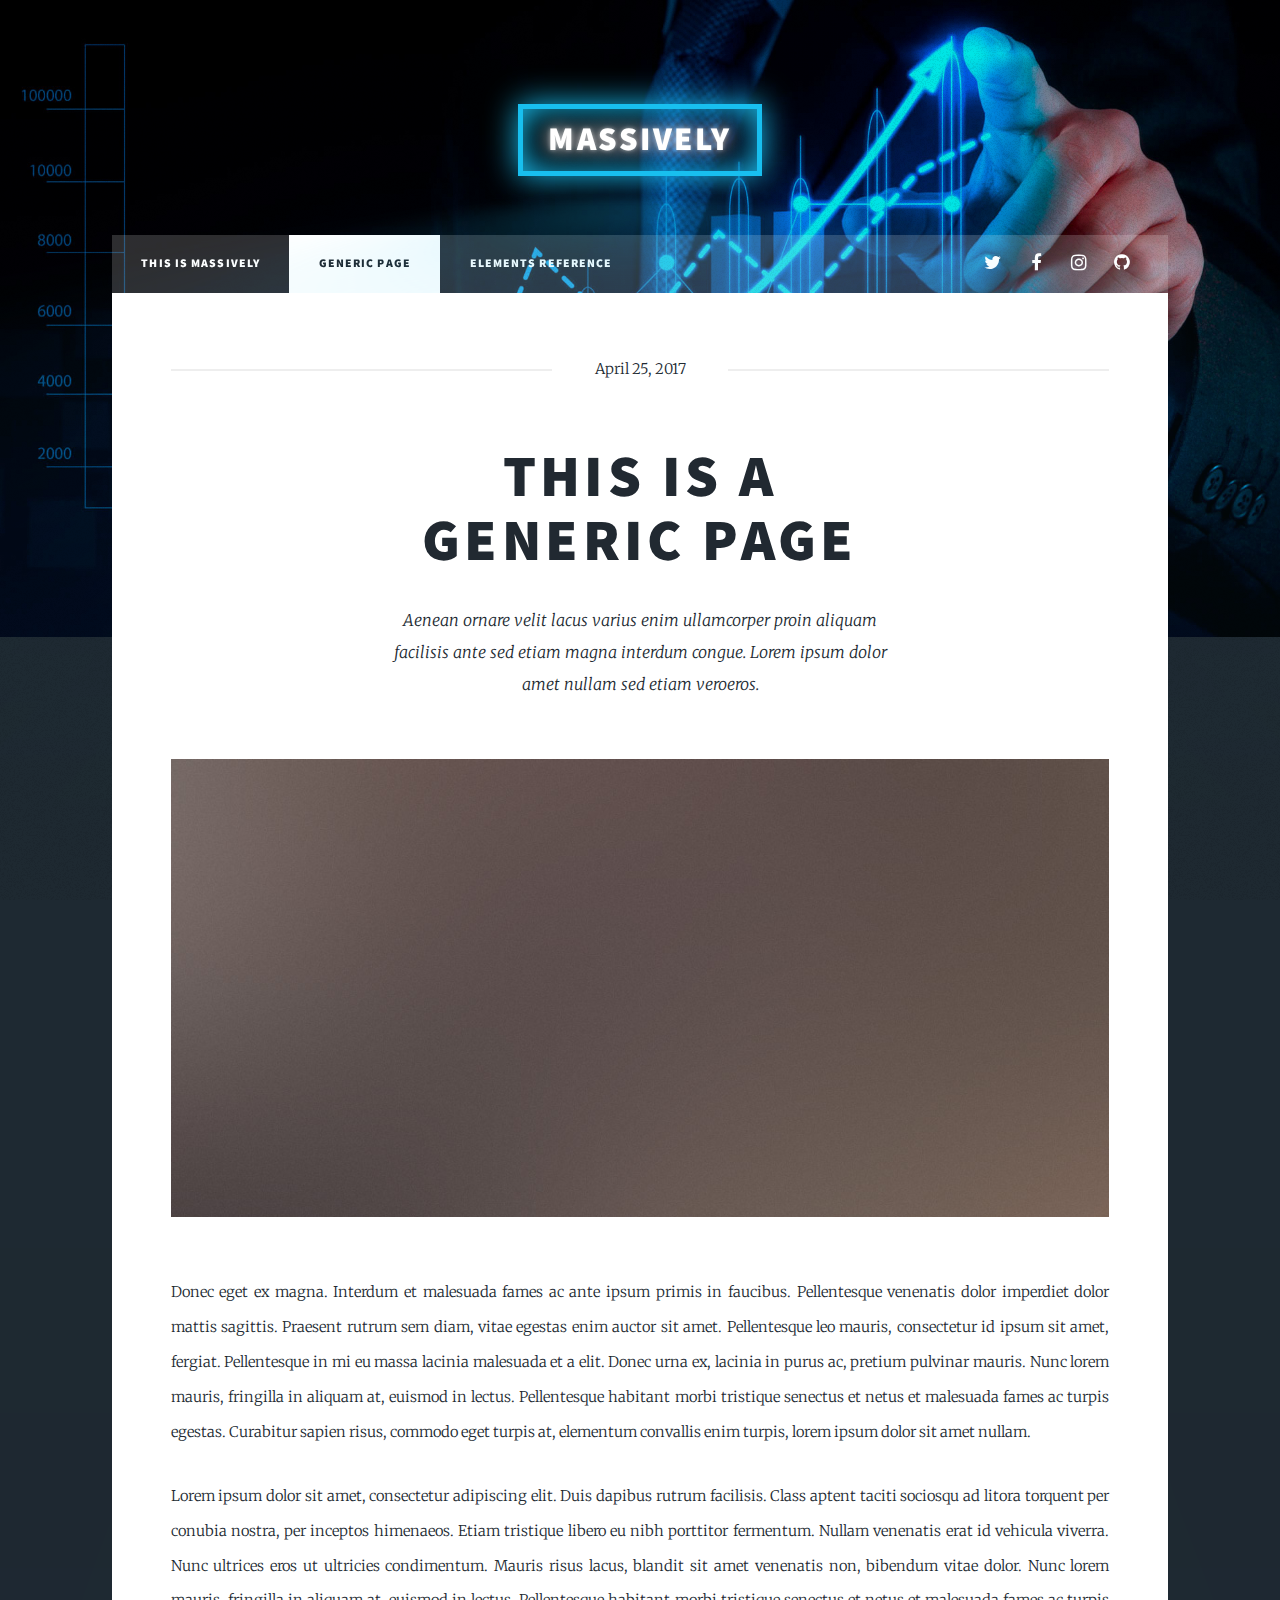
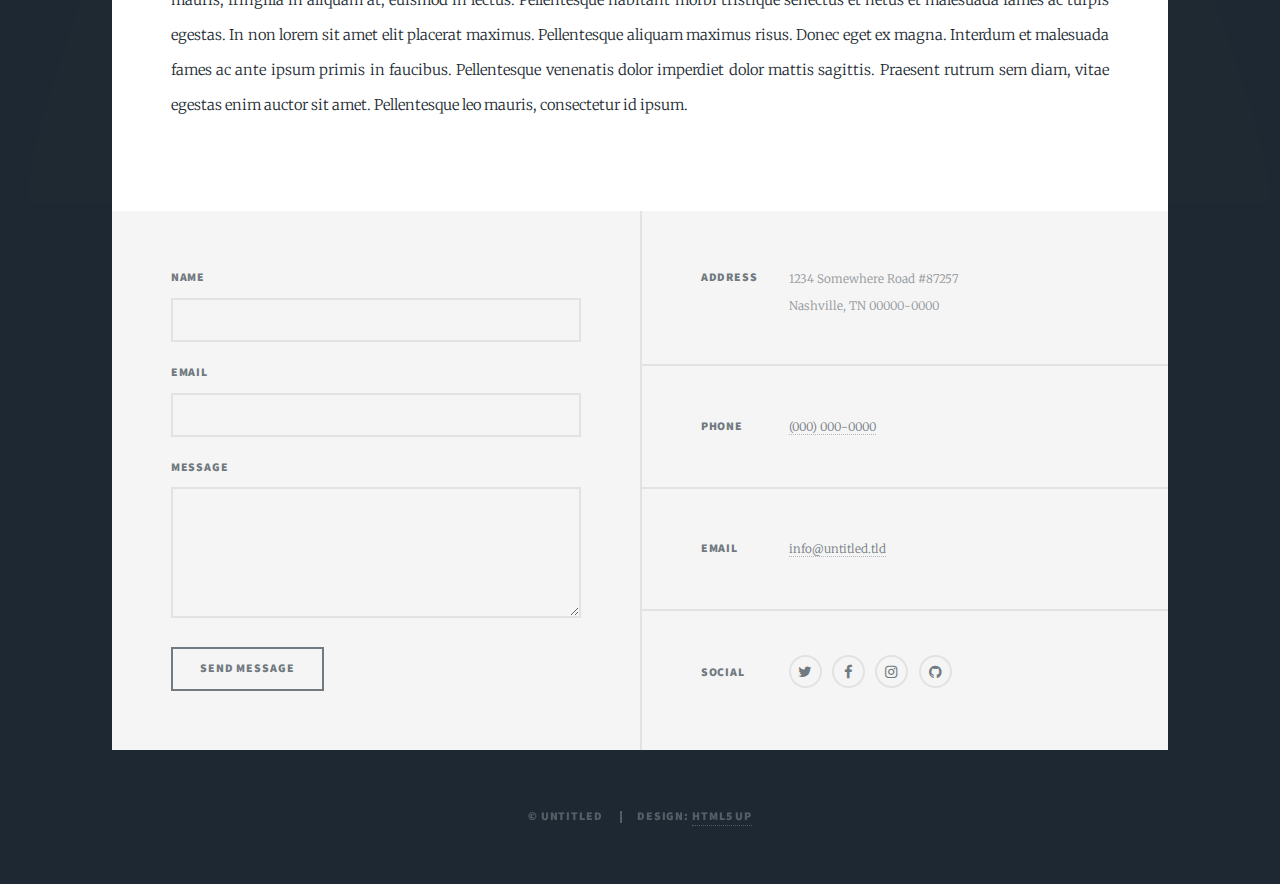
<file: generic.html>
<!DOCTYPE HTML>
<!--
	Massively by HTML5 UP
	html5up.net | @ajlkn
	Free for personal and commercial use under the CCA 3.0 license (html5up.net/license)
-->
<html>

<head>
	<title>Generic Page - Massively by HTML5 UP</title>
	<meta charset="utf-8" />
	<meta name="viewport" content="width=device-width, initial-scale=1, user-scalable=no" />
	<link rel="stylesheet" href="assets/css/main.css" />
	<noscript>
		<link rel="stylesheet" href="assets/css/noscript.css" /></noscript>
</head>

<body class="is-preload">

	<!-- Wrapper -->
	<div id="wrapper">

		<!-- Header -->
		<header id="header">
			<a href="index.html" class="logo">Massively</a>
		</header>

		<!-- Nav -->
		<nav id="nav">
			<ul class="links">
				<li><a href="index.html">This is Massively</a></li>
				<li class="active"><a href="generic.html">Generic Page</a></li>
				<li><a href="elements.html">Elements Reference</a></li>
			</ul>
			<ul class="icons">
				<li><a href="#" class="icon fa-twitter"><span class="label">Twitter</span></a></li>
				<li><a href="#" class="icon fa-facebook"><span class="label">Facebook</span></a></li>
				<li><a href="#" class="icon fa-instagram"><span class="label">Instagram</span></a></li>
				<li><a href="#" class="icon fa-github"><span class="label">GitHub</span></a></li>
			</ul>
		</nav>

		<!-- Main -->
		<div id="main">

			<!-- Post -->
			<section class="post">
				<header class="major">
					<span class="date">April 25, 2017</span>
					<h1>This is a<br />
						Generic Page</h1>
					<p>Aenean ornare velit lacus varius enim ullamcorper proin aliquam<br />
						facilisis ante sed etiam magna interdum congue. Lorem ipsum dolor<br />
						amet nullam sed etiam veroeros.</p>
				</header>
				<div class="image main"><img src="images/pic01.jpg" alt="" /></div>
				<p>Donec eget ex magna. Interdum et malesuada fames ac ante ipsum primis in faucibus. Pellentesque
					venenatis dolor imperdiet dolor mattis sagittis. Praesent rutrum sem diam, vitae egestas enim auctor
					sit amet. Pellentesque leo mauris, consectetur id ipsum sit amet, fergiat. Pellentesque in mi eu
					massa lacinia malesuada et a elit. Donec urna ex, lacinia in purus ac, pretium pulvinar mauris. Nunc
					lorem mauris, fringilla in aliquam at, euismod in lectus. Pellentesque habitant morbi tristique
					senectus et netus et malesuada fames ac turpis egestas. Curabitur sapien risus, commodo eget turpis
					at, elementum convallis enim turpis, lorem ipsum dolor sit amet nullam.</p>
				<p>Lorem ipsum dolor sit amet, consectetur adipiscing elit. Duis dapibus rutrum facilisis. Class aptent
					taciti sociosqu ad litora torquent per conubia nostra, per inceptos himenaeos. Etiam tristique
					libero eu nibh porttitor fermentum. Nullam venenatis erat id vehicula viverra. Nunc ultrices eros ut
					ultricies condimentum. Mauris risus lacus, blandit sit amet venenatis non, bibendum vitae dolor.
					Nunc lorem mauris, fringilla in aliquam at, euismod in lectus. Pellentesque habitant morbi tristique
					senectus et netus et malesuada fames ac turpis egestas. In non lorem sit amet elit placerat maximus.
					Pellentesque aliquam maximus risus. Donec eget ex magna. Interdum et malesuada fames ac ante ipsum
					primis in faucibus. Pellentesque venenatis dolor imperdiet dolor mattis sagittis. Praesent rutrum
					sem diam, vitae egestas enim auctor sit amet. Pellentesque leo mauris, consectetur id ipsum.</p>
			</section>

		</div>

		<!-- Footer -->
		<footer id="footer">
			<section>
				<form method="post" action="#">
					<div class="fields">
						<div class="field">
							<label for="name">Name</label>
							<input type="text" name="name" id="name" />
						</div>
						<div class="field">
							<label for="email">Email</label>
							<input type="text" name="email" id="email" />
						</div>
						<div class="field">
							<label for="message">Message</label>
							<textarea name="message" id="message" rows="3"></textarea>
						</div>
					</div>
					<ul class="actions">
						<li><input type="submit" value="Send Message" /></li>
					</ul>
				</form>
			</section>
			<section class="split contact">
				<section class="alt">
					<h3>Address</h3>
					<p>1234 Somewhere Road #87257<br />
						Nashville, TN 00000-0000</p>
				</section>
				<section>
					<h3>Phone</h3>
					<p><a href="#">(000) 000-0000</a></p>
				</section>
				<section>
					<h3>Email</h3>
					<p><a href="#">info@untitled.tld</a></p>
				</section>
				<section>
					<h3>Social</h3>
					<ul class="icons alt">
						<li><a href="#" class="icon alt fa-twitter"><span class="label">Twitter</span></a></li>
						<li><a href="#" class="icon alt fa-facebook"><span class="label">Facebook</span></a></li>
						<li><a href="#" class="icon alt fa-instagram"><span class="label">Instagram</span></a></li>
						<li><a href="#" class="icon alt fa-github"><span class="label">GitHub</span></a></li>
					</ul>
				</section>
			</section>
		</footer>

		<!-- Copyright -->
		<div id="copyright">
			<ul>
				<li>&copy; Untitled</li>
				<li>Design: <a href="https://html5up.net">HTML5 UP</a></li>
			</ul>
		</div>

	</div>

	<!-- Scripts -->
	<script src="assets/js/jquery.min.js"></script>
	<script src="assets/js/jquery.scrollex.min.js"></script>
	<script src="assets/js/jquery.scrolly.min.js"></script>
	<script src="assets/js/browser.min.js"></script>
	<script src="assets/js/breakpoints.min.js"></script>
	<script src="assets/js/util.js"></script>
	<script src="assets/js/main.js"></script>

</body>

</html>
</file>
<file: assets/css/contact.css>
.contact-form-text {
  display: block;
  width: 100%;
  box-sizing: border-box;
  margin: 16px 0;
  border: 1;
  padding: 20px 40px;
}

.contact-form-btn {
  float: right;
}

.error_message {
  margin-bottom: 20px;
  padding: 10px;
  background: #fe8b8e;
  text-align: center;
  font-size: 14px;
  transition: all 0.5s ease;
}
</file>
<file: assets/css/main.css>
@import url(font-awesome.min.css);
@import url("https://fonts.googleapis.com/css?family=Merriweather:300,700,300italic,700italic|Source+Sans+Pro:900");

/*
	Massively by HTML5 UP
	html5up.net | @ajlkn
	Free for personal and commercial use under the CCA 3.0 license (html5up.net/license)
*/

html, body, div, span, applet, object,
iframe, h1, h2, h3, h4, h5, h6, p, blockquote,
pre, a, abbr, acronym, address, big, cite,
code, del, dfn, em, img, ins, kbd, q, s, samp,
small, strike, strong, sub, sup, tt, var, b,
u, i, center, dl, dt, dd, ol, ul, li, fieldset,
form, label, legend, table, caption, tbody,
tfoot, thead, tr, th, td, article, aside,
canvas, details, embed, figure, figcaption,
footer, header, hgroup, menu, nav, output, ruby,
section, summary, time, mark, audio, video {
	margin: 0;
	padding: 0;
	border: 0;
	font-size: 100%;
	font: inherit;
	vertical-align: baseline;}

article, aside, details, figcaption, figure,
footer, header, hgroup, menu, nav, section {
	display: block;}

body {
	line-height: 1;
}

ol, ul {
	list-style: none;
}

blockquote, q {
	quotes: none;
}

	blockquote:before, blockquote:after, q:before, q:after {
		content: '';
		content: none;
	}

table {
	border-collapse: collapse;
	border-spacing: 0;
}

body {
	-webkit-text-size-adjust: none;
}

mark {
	background-color: transparent;
	color: inherit;
}

input::-moz-focus-inner {
	border: 0;
	padding: 0;
}

input, select, textarea {
	-moz-appearance: none;
	-webkit-appearance: none;
	-ms-appearance: none;
	appearance: none;
}

/* Basic */

	@-ms-viewport {
		width: device-width;
	}

	body {
		-ms-overflow-style: scrollbar;
	}

	@media screen and (max-width: 480px) {

		html, body {
			min-width: 320px;
		}

	}

	html {
		box-sizing: border-box;
	}

	*, *:before, *:after {
		box-sizing: inherit;
	}

	body {
		background-color: #1e252d;
	}

		body.is-preload *, body.is-preload *:before, body.is-preload *:after {
			-moz-animation: none !important;
			-webkit-animation: none !important;
			-ms-animation: none !important;
			animation: none !important;
			-moz-transition: none !important;
			-webkit-transition: none !important;
			-ms-transition: none !important;
			transition: none !important;
		}

/* Type */

	html {
		font-size: 16pt;
	}

		@media screen and (max-width: 1680px) {

			html {
				font-size: 12pt;
			}

		}

		@media screen and (max-width: 1280px) {

			html {
				font-size: 11pt;
			}

		}

		@media screen and (max-width: 360px) {

			html {
				font-size: 10pt;
			}

		}

	body {
		color: #212931;
	}

	body, input, select, textarea {
		font-family: "Merriweather", Georgia, serif;
		font-weight: 300;
		font-size: 1rem;
		line-height: 2.375;
	}

	a {
		-moz-transition: color 0.2s ease-in-out, background-color 0.2s ease-in-out, border-color 0.2s ease-in-out, box-shadow 0.2s ease-in-out;
		-webkit-transition: color 0.2s ease-in-out, background-color 0.2s ease-in-out, border-color 0.2s ease-in-out, box-shadow 0.2s ease-in-out;
		-ms-transition: color 0.2s ease-in-out, background-color 0.2s ease-in-out, border-color 0.2s ease-in-out, box-shadow 0.2s ease-in-out;
		transition: color 0.2s ease-in-out, background-color 0.2s ease-in-out, border-color 0.2s ease-in-out, box-shadow 0.2s ease-in-out;
		border-bottom: dotted 1px;
		text-decoration: none;
	}

		a:hover {
			border-bottom-color: transparent;
		}

	strong, b {
		font-weight: 600;
	}

	em, i {
		font-style: italic;
	}

	p {
		text-align: justify;
		margin: 0 0 2rem 0;
	}

	h1, h2, h3, h4, h5, h6 {
		font-family: "Source Sans Pro", Helvetica, sans-serif;
		font-weight: 900;
		line-height: 1.5;
		letter-spacing: 0.075em;
		text-transform: uppercase;
		margin: 0 0 1rem 0;
	}

		h1 a, h2 a, h3 a, h4 a, h5 a, h6 a {
			border-bottom: 0;
			color: inherit;
			text-decoration: none;
		}

	h1 {
		font-size: 4rem;
		line-height: 1.1;
		margin: 0 0 2rem 0;
	}

	h2 {
		font-size: 1.75rem;
		line-height: 1.3;
		margin: 0 0 1.5rem 0;
	}

	h3 {
		font-size: 1.25rem;
		margin: 0 0 1.5rem 0;
	}

	h4 {
		font-size: 1rem;
	}

	h5 {
		font-size: 0.9rem;
	}

	h6 {
		font-size: 0.8rem;
	}

	sub {
		font-size: 0.8rem;
		position: relative;
		top: 0.5rem;
	}

	sup {
		font-size: 0.8rem;
		position: relative;
		top: -0.5rem;
	}

	blockquote {
		border-left: solid 4px;
		font-style: italic;
		margin: 0 0 2rem 0;
		padding: 0.5rem 0 0.5rem 2rem;
	}

	code {
		border: solid 2px;
		font-family: "Courier New", monospace;
		font-size: 0.9rem;
		margin: 0 0.25rem;
		padding: 0.25rem 0.65rem;
	}

	pre {
		-webkit-overflow-scrolling: touch;
		font-family: "Courier New", monospace;
		font-size: 0.9rem;
		margin: 0 0 2rem 0;
	}

		pre code {
			display: block;
			line-height: 1.75;
			padding: 1rem 1.5rem;
			overflow-x: auto;
		}

	hr {
		border: 0;
		border-bottom: solid 2px;
		margin: 3rem 0;
	}

		hr.major {
			margin: 5rem 0;
		}

	.align-left {
		text-align: left;
	}

	.align-center {
		text-align: center;
	}

	.align-right {
		text-align: right;
	}

	input, select, textarea {
		color: #212931;
	}

	a {
		color: #212931;
		border-bottom-color: rgba(33, 41, 49, 0.5);
	}

		a:hover {
			border-bottom-color: transparent;
			color: #18bfef !important;
		}

	strong, b {
		color: #212931;
	}

	h1, h2, h3, h4, h5, h6 {
		color: #212931;
	}

	blockquote {
		border-left-color: #eeeeee;
	}

	code {
		background: rgba(220, 220, 220, 0.25);
		border-color: #eeeeee;
	}

	hr {
		border-bottom-color: #eeeeee;
	}

/* Row */

	.row {
		display: flex;
		flex-wrap: wrap;
		box-sizing: border-box;
		align-items: stretch;
	}

		.row > * {
			box-sizing: border-box;
		}

		.row.gtr-uniform > * > :last-child {
			margin-bottom: 0;
		}

		.row.aln-left {
			justify-content: flex-start;
		}

		.row.aln-center {
			justify-content: center;
		}

		.row.aln-right {
			justify-content: flex-end;
		}

		.row.aln-top {
			align-items: flex-start;
		}

		.row.aln-middle {
			align-items: center;
		}

		.row.aln-bottom {
			align-items: flex-end;
		}

		.row > .imp {
			order: -1;
		}

		.row > .col-1 {
			width: 8.3333333333%;
		}

		.row > .off-1 {
			margin-left: 8.3333333333%;
		}

		.row > .col-2 {
			width: 16.6666666667%;
		}

		.row > .off-2 {
			margin-left: 16.6666666667%;
		}

		.row > .col-3 {
			width: 25%;
		}

		.row > .off-3 {
			margin-left: 25%;
		}

		.row > .col-4 {
			width: 33.3333333333%;
		}

		.row > .off-4 {
			margin-left: 33.3333333333%;
		}

		.row > .col-5 {
			width: 41.6666666667%;
		}

		.row > .off-5 {
			margin-left: 41.6666666667%;
		}

		.row > .col-6 {
			width: 50%;
		}

		.row > .off-6 {
			margin-left: 50%;
		}

		.row > .col-7 {
			width: 58.3333333333%;
		}

		.row > .off-7 {
			margin-left: 58.3333333333%;
		}

		.row > .col-8 {
			width: 66.6666666667%;
		}

		.row > .off-8 {
			margin-left: 66.6666666667%;
		}

		.row > .col-9 {
			width: 75%;
		}

		.row > .off-9 {
			margin-left: 75%;
		}

		.row > .col-10 {
			width: 83.3333333333%;
		}

		.row > .off-10 {
			margin-left: 83.3333333333%;
		}

		.row > .col-11 {
			width: 91.6666666667%;
		}

		.row > .off-11 {
			margin-left: 91.6666666667%;
		}

		.row > .col-12 {
			width: 100%;
		}

		.row > .off-12 {
			margin-left: 100%;
		}

		.row.gtr-0 {
			margin-top: 0;
			margin-left: 0rem;
		}

			.row.gtr-0 > * {
				padding: 0 0 0 0rem;
			}

			.row.gtr-0.gtr-uniform {
				margin-top: 0rem;
			}

				.row.gtr-0.gtr-uniform > * {
					padding-top: 0rem;
				}

		.row.gtr-25 {
			margin-top: 0;
			margin-left: -0.375rem;
		}

			.row.gtr-25 > * {
				padding: 0 0 0 0.375rem;
			}

			.row.gtr-25.gtr-uniform {
				margin-top: -0.375rem;
			}

				.row.gtr-25.gtr-uniform > * {
					padding-top: 0.375rem;
				}

		.row.gtr-50 {
			margin-top: 0;
			margin-left: -0.75rem;
		}

			.row.gtr-50 > * {
				padding: 0 0 0 0.75rem;
			}

			.row.gtr-50.gtr-uniform {
				margin-top: -0.75rem;
			}

				.row.gtr-50.gtr-uniform > * {
					padding-top: 0.75rem;
				}

		.row {
			margin-top: 0;
			margin-left: -1.5rem;
		}

			.row > * {
				padding: 0 0 0 1.5rem;
			}

			.row.gtr-uniform {
				margin-top: -1.5rem;
			}

				.row.gtr-uniform > * {
					padding-top: 1.5rem;
				}

		.row.gtr-150 {
			margin-top: 0;
			margin-left: -2.25rem;
		}

			.row.gtr-150 > * {
				padding: 0 0 0 2.25rem;
			}

			.row.gtr-150.gtr-uniform {
				margin-top: -2.25rem;
			}

				.row.gtr-150.gtr-uniform > * {
					padding-top: 2.25rem;
				}

		.row.gtr-200 {
			margin-top: 0;
			margin-left: -3rem;
		}

			.row.gtr-200 > * {
				padding: 0 0 0 3rem;
			}

			.row.gtr-200.gtr-uniform {
				margin-top: -3rem;
			}

				.row.gtr-200.gtr-uniform > * {
					padding-top: 3rem;
				}

		@media screen and (max-width: 1680px) {

			.row {
				display: flex;
				flex-wrap: wrap;
				box-sizing: border-box;
				align-items: stretch;
			}

				.row > * {
					box-sizing: border-box;
				}

				.row.gtr-uniform > * > :last-child {
					margin-bottom: 0;
				}

				.row.aln-left {
					justify-content: flex-start;
				}

				.row.aln-center {
					justify-content: center;
				}

				.row.aln-right {
					justify-content: flex-end;
				}

				.row.aln-top {
					align-items: flex-start;
				}

				.row.aln-middle {
					align-items: center;
				}

				.row.aln-bottom {
					align-items: flex-end;
				}

				.row > .imp-xlarge {
					order: -1;
				}

				.row > .col-1-xlarge {
					width: 8.3333333333%;
				}

				.row > .off-1-xlarge {
					margin-left: 8.3333333333%;
				}

				.row > .col-2-xlarge {
					width: 16.6666666667%;
				}

				.row > .off-2-xlarge {
					margin-left: 16.6666666667%;
				}

				.row > .col-3-xlarge {
					width: 25%;
				}

				.row > .off-3-xlarge {
					margin-left: 25%;
				}

				.row > .col-4-xlarge {
					width: 33.3333333333%;
				}

				.row > .off-4-xlarge {
					margin-left: 33.3333333333%;
				}

				.row > .col-5-xlarge {
					width: 41.6666666667%;
				}

				.row > .off-5-xlarge {
					margin-left: 41.6666666667%;
				}

				.row > .col-6-xlarge {
					width: 50%;
				}

				.row > .off-6-xlarge {
					margin-left: 50%;
				}

				.row > .col-7-xlarge {
					width: 58.3333333333%;
				}

				.row > .off-7-xlarge {
					margin-left: 58.3333333333%;
				}

				.row > .col-8-xlarge {
					width: 66.6666666667%;
				}

				.row > .off-8-xlarge {
					margin-left: 66.6666666667%;
				}

				.row > .col-9-xlarge {
					width: 75%;
				}

				.row > .off-9-xlarge {
					margin-left: 75%;
				}

				.row > .col-10-xlarge {
					width: 83.3333333333%;
				}

				.row > .off-10-xlarge {
					margin-left: 83.3333333333%;
				}

				.row > .col-11-xlarge {
					width: 91.6666666667%;
				}

				.row > .off-11-xlarge {
					margin-left: 91.6666666667%;
				}

				.row > .col-12-xlarge {
					width: 100%;
				}

				.row > .off-12-xlarge {
					margin-left: 100%;
				}

				.row.gtr-0 {
					margin-top: 0;
					margin-left: 0rem;
				}

					.row.gtr-0 > * {
						padding: 0 0 0 0rem;
					}

					.row.gtr-0.gtr-uniform {
						margin-top: 0rem;
					}

						.row.gtr-0.gtr-uniform > * {
							padding-top: 0rem;
						}

				.row.gtr-25 {
					margin-top: 0;
					margin-left: -0.375rem;
				}

					.row.gtr-25 > * {
						padding: 0 0 0 0.375rem;
					}

					.row.gtr-25.gtr-uniform {
						margin-top: -0.375rem;
					}

						.row.gtr-25.gtr-uniform > * {
							padding-top: 0.375rem;
						}

				.row.gtr-50 {
					margin-top: 0;
					margin-left: -0.75rem;
				}

					.row.gtr-50 > * {
						padding: 0 0 0 0.75rem;
					}

					.row.gtr-50.gtr-uniform {
						margin-top: -0.75rem;
					}

						.row.gtr-50.gtr-uniform > * {
							padding-top: 0.75rem;
						}

				.row {
					margin-top: 0;
					margin-left: -1.5rem;
				}

					.row > * {
						padding: 0 0 0 1.5rem;
					}

					.row.gtr-uniform {
						margin-top: -1.5rem;
					}

						.row.gtr-uniform > * {
							padding-top: 1.5rem;
						}

				.row.gtr-150 {
					margin-top: 0;
					margin-left: -2.25rem;
				}

					.row.gtr-150 > * {
						padding: 0 0 0 2.25rem;
					}

					.row.gtr-150.gtr-uniform {
						margin-top: -2.25rem;
					}

						.row.gtr-150.gtr-uniform > * {
							padding-top: 2.25rem;
						}

				.row.gtr-200 {
					margin-top: 0;
					margin-left: -3rem;
				}

					.row.gtr-200 > * {
						padding: 0 0 0 3rem;
					}

					.row.gtr-200.gtr-uniform {
						margin-top: -3rem;
					}

						.row.gtr-200.gtr-uniform > * {
							padding-top: 3rem;
						}

		}

		@media screen and (max-width: 1280px) {

			.row {
				display: flex;
				flex-wrap: wrap;
				box-sizing: border-box;
				align-items: stretch;
			}

				.row > * {
					box-sizing: border-box;
				}

				.row.gtr-uniform > * > :last-child {
					margin-bottom: 0;
				}

				.row.aln-left {
					justify-content: flex-start;
				}

				.row.aln-center {
					justify-content: center;
				}

				.row.aln-right {
					justify-content: flex-end;
				}

				.row.aln-top {
					align-items: flex-start;
				}

				.row.aln-middle {
					align-items: center;
				}

				.row.aln-bottom {
					align-items: flex-end;
				}

				.row > .imp-large {
					order: -1;
				}

				.row > .col-1-large {
					width: 8.3333333333%;
				}

				.row > .off-1-large {
					margin-left: 8.3333333333%;
				}

				.row > .col-2-large {
					width: 16.6666666667%;
				}

				.row > .off-2-large {
					margin-left: 16.6666666667%;
				}

				.row > .col-3-large {
					width: 25%;
				}

				.row > .off-3-large {
					margin-left: 25%;
				}

				.row > .col-4-large {
					width: 33.3333333333%;
				}

				.row > .off-4-large {
					margin-left: 33.3333333333%;
				}

				.row > .col-5-large {
					width: 41.6666666667%;
				}

				.row > .off-5-large {
					margin-left: 41.6666666667%;
				}

				.row > .col-6-large {
					width: 50%;
				}

				.row > .off-6-large {
					margin-left: 50%;
				}

				.row > .col-7-large {
					width: 58.3333333333%;
				}

				.row > .off-7-large {
					margin-left: 58.3333333333%;
				}

				.row > .col-8-large {
					width: 66.6666666667%;
				}

				.row > .off-8-large {
					margin-left: 66.6666666667%;
				}

				.row > .col-9-large {
					width: 75%;
				}

				.row > .off-9-large {
					margin-left: 75%;
				}

				.row > .col-10-large {
					width: 83.3333333333%;
				}

				.row > .off-10-large {
					margin-left: 83.3333333333%;
				}

				.row > .col-11-large {
					width: 91.6666666667%;
				}

				.row > .off-11-large {
					margin-left: 91.6666666667%;
				}

				.row > .col-12-large {
					width: 100%;
				}

				.row > .off-12-large {
					margin-left: 100%;
				}

				.row.gtr-0 {
					margin-top: 0;
					margin-left: 0rem;
				}

					.row.gtr-0 > * {
						padding: 0 0 0 0rem;
					}

					.row.gtr-0.gtr-uniform {
						margin-top: 0rem;
					}

						.row.gtr-0.gtr-uniform > * {
							padding-top: 0rem;
						}

				.row.gtr-25 {
					margin-top: 0;
					margin-left: -0.375rem;
				}

					.row.gtr-25 > * {
						padding: 0 0 0 0.375rem;
					}

					.row.gtr-25.gtr-uniform {
						margin-top: -0.375rem;
					}

						.row.gtr-25.gtr-uniform > * {
							padding-top: 0.375rem;
						}

				.row.gtr-50 {
					margin-top: 0;
					margin-left: -0.75rem;
				}

					.row.gtr-50 > * {
						padding: 0 0 0 0.75rem;
					}

					.row.gtr-50.gtr-uniform {
						margin-top: -0.75rem;
					}

						.row.gtr-50.gtr-uniform > * {
							padding-top: 0.75rem;
						}

				.row {
					margin-top: 0;
					margin-left: -1.5rem;
				}

					.row > * {
						padding: 0 0 0 1.5rem;
					}

					.row.gtr-uniform {
						margin-top: -1.5rem;
					}

						.row.gtr-uniform > * {
							padding-top: 1.5rem;
						}

				.row.gtr-150 {
					margin-top: 0;
					margin-left: -2.25rem;
				}

					.row.gtr-150 > * {
						padding: 0 0 0 2.25rem;
					}

					.row.gtr-150.gtr-uniform {
						margin-top: -2.25rem;
					}

						.row.gtr-150.gtr-uniform > * {
							padding-top: 2.25rem;
						}

				.row.gtr-200 {
					margin-top: 0;
					margin-left: -3rem;
				}

					.row.gtr-200 > * {
						padding: 0 0 0 3rem;
					}

					.row.gtr-200.gtr-uniform {
						margin-top: -3rem;
					}

						.row.gtr-200.gtr-uniform > * {
							padding-top: 3rem;
						}

		}

		@media screen and (max-width: 980px) {

			.row {
				display: flex;
				flex-wrap: wrap;
				box-sizing: border-box;
				align-items: stretch;
			}

				.row > * {
					box-sizing: border-box;
				}

				.row.gtr-uniform > * > :last-child {
					margin-bottom: 0;
				}

				.row.aln-left {
					justify-content: flex-start;
				}

				.row.aln-center {
					justify-content: center;
				}

				.row.aln-right {
					justify-content: flex-end;
				}

				.row.aln-top {
					align-items: flex-start;
				}

				.row.aln-middle {
					align-items: center;
				}

				.row.aln-bottom {
					align-items: flex-end;
				}

				.row > .imp-medium {
					order: -1;
				}

				.row > .col-1-medium {
					width: 8.3333333333%;
				}

				.row > .off-1-medium {
					margin-left: 8.3333333333%;
				}

				.row > .col-2-medium {
					width: 16.6666666667%;
				}

				.row > .off-2-medium {
					margin-left: 16.6666666667%;
				}

				.row > .col-3-medium {
					width: 25%;
				}

				.row > .off-3-medium {
					margin-left: 25%;
				}

				.row > .col-4-medium {
					width: 33.3333333333%;
				}

				.row > .off-4-medium {
					margin-left: 33.3333333333%;
				}

				.row > .col-5-medium {
					width: 41.6666666667%;
				}

				.row > .off-5-medium {
					margin-left: 41.6666666667%;
				}

				.row > .col-6-medium {
					width: 50%;
				}

				.row > .off-6-medium {
					margin-left: 50%;
				}

				.row > .col-7-medium {
					width: 58.3333333333%;
				}

				.row > .off-7-medium {
					margin-left: 58.3333333333%;
				}

				.row > .col-8-medium {
					width: 66.6666666667%;
				}

				.row > .off-8-medium {
					margin-left: 66.6666666667%;
				}

				.row > .col-9-medium {
					width: 75%;
				}

				.row > .off-9-medium {
					margin-left: 75%;
				}

				.row > .col-10-medium {
					width: 83.3333333333%;
				}

				.row > .off-10-medium {
					margin-left: 83.3333333333%;
				}

				.row > .col-11-medium {
					width: 91.6666666667%;
				}

				.row > .off-11-medium {
					margin-left: 91.6666666667%;
				}

				.row > .col-12-medium {
					width: 100%;
				}

				.row > .off-12-medium {
					margin-left: 100%;
				}

				.row.gtr-0 {
					margin-top: 0;
					margin-left: 0rem;
				}

					.row.gtr-0 > * {
						padding: 0 0 0 0rem;
					}

					.row.gtr-0.gtr-uniform {
						margin-top: 0rem;
					}

						.row.gtr-0.gtr-uniform > * {
							padding-top: 0rem;
						}

				.row.gtr-25 {
					margin-top: 0;
					margin-left: -0.375rem;
				}

					.row.gtr-25 > * {
						padding: 0 0 0 0.375rem;
					}

					.row.gtr-25.gtr-uniform {
						margin-top: -0.375rem;
					}

						.row.gtr-25.gtr-uniform > * {
							padding-top: 0.375rem;
						}

				.row.gtr-50 {
					margin-top: 0;
					margin-left: -0.75rem;
				}

					.row.gtr-50 > * {
						padding: 0 0 0 0.75rem;
					}

					.row.gtr-50.gtr-uniform {
						margin-top: -0.75rem;
					}

						.row.gtr-50.gtr-uniform > * {
							padding-top: 0.75rem;
						}

				.row {
					margin-top: 0;
					margin-left: -1.5rem;
				}

					.row > * {
						padding: 0 0 0 1.5rem;
					}

					.row.gtr-uniform {
						margin-top: -1.5rem;
					}

						.row.gtr-uniform > * {
							padding-top: 1.5rem;
						}

				.row.gtr-150 {
					margin-top: 0;
					margin-left: -2.25rem;
				}

					.row.gtr-150 > * {
						padding: 0 0 0 2.25rem;
					}

					.row.gtr-150.gtr-uniform {
						margin-top: -2.25rem;
					}

						.row.gtr-150.gtr-uniform > * {
							padding-top: 2.25rem;
						}

				.row.gtr-200 {
					margin-top: 0;
					margin-left: -3rem;
				}

					.row.gtr-200 > * {
						padding: 0 0 0 3rem;
					}

					.row.gtr-200.gtr-uniform {
						margin-top: -3rem;
					}

						.row.gtr-200.gtr-uniform > * {
							padding-top: 3rem;
						}

		}

		@media screen and (max-width: 736px) {

			.row {
				display: flex;
				flex-wrap: wrap;
				box-sizing: border-box;
				align-items: stretch;
			}

				.row > * {
					box-sizing: border-box;
				}

				.row.gtr-uniform > * > :last-child {
					margin-bottom: 0;
				}

				.row.aln-left {
					justify-content: flex-start;
				}

				.row.aln-center {
					justify-content: center;
				}

				.row.aln-right {
					justify-content: flex-end;
				}

				.row.aln-top {
					align-items: flex-start;
				}

				.row.aln-middle {
					align-items: center;
				}

				.row.aln-bottom {
					align-items: flex-end;
				}

				.row > .imp-small {
					order: -1;
				}

				.row > .col-1-small {
					width: 8.3333333333%;
				}

				.row > .off-1-small {
					margin-left: 8.3333333333%;
				}

				.row > .col-2-small {
					width: 16.6666666667%;
				}

				.row > .off-2-small {
					margin-left: 16.6666666667%;
				}

				.row > .col-3-small {
					width: 25%;
				}

				.row > .off-3-small {
					margin-left: 25%;
				}

				.row > .col-4-small {
					width: 33.3333333333%;
				}

				.row > .off-4-small {
					margin-left: 33.3333333333%;
				}

				.row > .col-5-small {
					width: 41.6666666667%;
				}

				.row > .off-5-small {
					margin-left: 41.6666666667%;
				}

				.row > .col-6-small {
					width: 50%;
				}

				.row > .off-6-small {
					margin-left: 50%;
				}

				.row > .col-7-small {
					width: 58.3333333333%;
				}

				.row > .off-7-small {
					margin-left: 58.3333333333%;
				}

				.row > .col-8-small {
					width: 66.6666666667%;
				}

				.row > .off-8-small {
					margin-left: 66.6666666667%;
				}

				.row > .col-9-small {
					width: 75%;
				}

				.row > .off-9-small {
					margin-left: 75%;
				}

				.row > .col-10-small {
					width: 83.3333333333%;
				}

				.row > .off-10-small {
					margin-left: 83.3333333333%;
				}

				.row > .col-11-small {
					width: 91.6666666667%;
				}

				.row > .off-11-small {
					margin-left: 91.6666666667%;
				}

				.row > .col-12-small {
					width: 100%;
				}

				.row > .off-12-small {
					margin-left: 100%;
				}

				.row.gtr-0 {
					margin-top: 0;
					margin-left: 0rem;
				}

					.row.gtr-0 > * {
						padding: 0 0 0 0rem;
					}

					.row.gtr-0.gtr-uniform {
						margin-top: 0rem;
					}

						.row.gtr-0.gtr-uniform > * {
							padding-top: 0rem;
						}

				.row.gtr-25 {
					margin-top: 0;
					margin-left: -0.375rem;
				}

					.row.gtr-25 > * {
						padding: 0 0 0 0.375rem;
					}

					.row.gtr-25.gtr-uniform {
						margin-top: -0.375rem;
					}

						.row.gtr-25.gtr-uniform > * {
							padding-top: 0.375rem;
						}

				.row.gtr-50 {
					margin-top: 0;
					margin-left: -0.75rem;
				}

					.row.gtr-50 > * {
						padding: 0 0 0 0.75rem;
					}

					.row.gtr-50.gtr-uniform {
						margin-top: -0.75rem;
					}

						.row.gtr-50.gtr-uniform > * {
							padding-top: 0.75rem;
						}

				.row {
					margin-top: 0;
					margin-left: -1.5rem;
				}

					.row > * {
						padding: 0 0 0 1.5rem;
					}

					.row.gtr-uniform {
						margin-top: -1.5rem;
					}

						.row.gtr-uniform > * {
							padding-top: 1.5rem;
						}

				.row.gtr-150 {
					margin-top: 0;
					margin-left: -2.25rem;
				}

					.row.gtr-150 > * {
						padding: 0 0 0 2.25rem;
					}

					.row.gtr-150.gtr-uniform {
						margin-top: -2.25rem;
					}

						.row.gtr-150.gtr-uniform > * {
							padding-top: 2.25rem;
						}

				.row.gtr-200 {
					margin-top: 0;
					margin-left: -3rem;
				}

					.row.gtr-200 > * {
						padding: 0 0 0 3rem;
					}

					.row.gtr-200.gtr-uniform {
						margin-top: -3rem;
					}

						.row.gtr-200.gtr-uniform > * {
							padding-top: 3rem;
						}

		}

		@media screen and (max-width: 480px) {

			.row {
				display: flex;
				flex-wrap: wrap;
				box-sizing: border-box;
				align-items: stretch;
			}

				.row > * {
					box-sizing: border-box;
				}

				.row.gtr-uniform > * > :last-child {
					margin-bottom: 0;
				}

				.row.aln-left {
					justify-content: flex-start;
				}

				.row.aln-center {
					justify-content: center;
				}

				.row.aln-right {
					justify-content: flex-end;
				}

				.row.aln-top {
					align-items: flex-start;
				}

				.row.aln-middle {
					align-items: center;
				}

				.row.aln-bottom {
					align-items: flex-end;
				}

				.row > .imp-xsmall {
					order: -1;
				}

				.row > .col-1-xsmall {
					width: 8.3333333333%;
				}

				.row > .off-1-xsmall {
					margin-left: 8.3333333333%;
				}

				.row > .col-2-xsmall {
					width: 16.6666666667%;
				}

				.row > .off-2-xsmall {
					margin-left: 16.6666666667%;
				}

				.row > .col-3-xsmall {
					width: 25%;
				}

				.row > .off-3-xsmall {
					margin-left: 25%;
				}

				.row > .col-4-xsmall {
					width: 33.3333333333%;
				}

				.row > .off-4-xsmall {
					margin-left: 33.3333333333%;
				}

				.row > .col-5-xsmall {
					width: 41.6666666667%;
				}

				.row > .off-5-xsmall {
					margin-left: 41.6666666667%;
				}

				.row > .col-6-xsmall {
					width: 50%;
				}

				.row > .off-6-xsmall {
					margin-left: 50%;
				}

				.row > .col-7-xsmall {
					width: 58.3333333333%;
				}

				.row > .off-7-xsmall {
					margin-left: 58.3333333333%;
				}

				.row > .col-8-xsmall {
					width: 66.6666666667%;
				}

				.row > .off-8-xsmall {
					margin-left: 66.6666666667%;
				}

				.row > .col-9-xsmall {
					width: 75%;
				}

				.row > .off-9-xsmall {
					margin-left: 75%;
				}

				.row > .col-10-xsmall {
					width: 83.3333333333%;
				}

				.row > .off-10-xsmall {
					margin-left: 83.3333333333%;
				}

				.row > .col-11-xsmall {
					width: 91.6666666667%;
				}

				.row > .off-11-xsmall {
					margin-left: 91.6666666667%;
				}

				.row > .col-12-xsmall {
					width: 100%;
				}

				.row > .off-12-xsmall {
					margin-left: 100%;
				}

				.row.gtr-0 {
					margin-top: 0;
					margin-left: 0rem;
				}

					.row.gtr-0 > * {
						padding: 0 0 0 0rem;
					}

					.row.gtr-0.gtr-uniform {
						margin-top: 0rem;
					}

						.row.gtr-0.gtr-uniform > * {
							padding-top: 0rem;
						}

				.row.gtr-25 {
					margin-top: 0;
					margin-left: -0.375rem;
				}

					.row.gtr-25 > * {
						padding: 0 0 0 0.375rem;
					}

					.row.gtr-25.gtr-uniform {
						margin-top: -0.375rem;
					}

						.row.gtr-25.gtr-uniform > * {
							padding-top: 0.375rem;
						}

				.row.gtr-50 {
					margin-top: 0;
					margin-left: -0.75rem;
				}

					.row.gtr-50 > * {
						padding: 0 0 0 0.75rem;
					}

					.row.gtr-50.gtr-uniform {
						margin-top: -0.75rem;
					}

						.row.gtr-50.gtr-uniform > * {
							padding-top: 0.75rem;
						}

				.row {
					margin-top: 0;
					margin-left: -1.5rem;
				}

					.row > * {
						padding: 0 0 0 1.5rem;
					}

					.row.gtr-uniform {
						margin-top: -1.5rem;
					}

						.row.gtr-uniform > * {
							padding-top: 1.5rem;
						}

				.row.gtr-150 {
					margin-top: 0;
					margin-left: -2.25rem;
				}

					.row.gtr-150 > * {
						padding: 0 0 0 2.25rem;
					}

					.row.gtr-150.gtr-uniform {
						margin-top: -2.25rem;
					}

						.row.gtr-150.gtr-uniform > * {
							padding-top: 2.25rem;
						}

				.row.gtr-200 {
					margin-top: 0;
					margin-left: -3rem;
				}

					.row.gtr-200 > * {
						padding: 0 0 0 3rem;
					}

					.row.gtr-200.gtr-uniform {
						margin-top: -3rem;
					}

						.row.gtr-200.gtr-uniform > * {
							padding-top: 3rem;
						}

		}

		@media screen and (max-width: 360px) {

			.row {
				display: flex;
				flex-wrap: wrap;
				box-sizing: border-box;
				align-items: stretch;
			}

				.row > * {
					box-sizing: border-box;
				}

				.row.gtr-uniform > * > :last-child {
					margin-bottom: 0;
				}

				.row.aln-left {
					justify-content: flex-start;
				}

				.row.aln-center {
					justify-content: center;
				}

				.row.aln-right {
					justify-content: flex-end;
				}

				.row.aln-top {
					align-items: flex-start;
				}

				.row.aln-middle {
					align-items: center;
				}

				.row.aln-bottom {
					align-items: flex-end;
				}

				.row > .imp-xxsmall {
					order: -1;
				}

				.row > .col-1-xxsmall {
					width: 8.3333333333%;
				}

				.row > .off-1-xxsmall {
					margin-left: 8.3333333333%;
				}

				.row > .col-2-xxsmall {
					width: 16.6666666667%;
				}

				.row > .off-2-xxsmall {
					margin-left: 16.6666666667%;
				}

				.row > .col-3-xxsmall {
					width: 25%;
				}

				.row > .off-3-xxsmall {
					margin-left: 25%;
				}

				.row > .col-4-xxsmall {
					width: 33.3333333333%;
				}

				.row > .off-4-xxsmall {
					margin-left: 33.3333333333%;
				}

				.row > .col-5-xxsmall {
					width: 41.6666666667%;
				}

				.row > .off-5-xxsmall {
					margin-left: 41.6666666667%;
				}

				.row > .col-6-xxsmall {
					width: 50%;
				}

				.row > .off-6-xxsmall {
					margin-left: 50%;
				}

				.row > .col-7-xxsmall {
					width: 58.3333333333%;
				}

				.row > .off-7-xxsmall {
					margin-left: 58.3333333333%;
				}

				.row > .col-8-xxsmall {
					width: 66.6666666667%;
				}

				.row > .off-8-xxsmall {
					margin-left: 66.6666666667%;
				}

				.row > .col-9-xxsmall {
					width: 75%;
				}

				.row > .off-9-xxsmall {
					margin-left: 75%;
				}

				.row > .col-10-xxsmall {
					width: 83.3333333333%;
				}

				.row > .off-10-xxsmall {
					margin-left: 83.3333333333%;
				}

				.row > .col-11-xxsmall {
					width: 91.6666666667%;
				}

				.row > .off-11-xxsmall {
					margin-left: 91.6666666667%;
				}

				.row > .col-12-xxsmall {
					width: 100%;
				}

				.row > .off-12-xxsmall {
					margin-left: 100%;
				}

				.row.gtr-0 {
					margin-top: 0;
					margin-left: 0rem;
				}

					.row.gtr-0 > * {
						padding: 0 0 0 0rem;
					}

					.row.gtr-0.gtr-uniform {
						margin-top: 0rem;
					}

						.row.gtr-0.gtr-uniform > * {
							padding-top: 0rem;
						}

				.row.gtr-25 {
					margin-top: 0;
					margin-left: -0.375rem;
				}

					.row.gtr-25 > * {
						padding: 0 0 0 0.375rem;
					}

					.row.gtr-25.gtr-uniform {
						margin-top: -0.375rem;
					}

						.row.gtr-25.gtr-uniform > * {
							padding-top: 0.375rem;
						}

				.row.gtr-50 {
					margin-top: 0;
					margin-left: -0.75rem;
				}

					.row.gtr-50 > * {
						padding: 0 0 0 0.75rem;
					}

					.row.gtr-50.gtr-uniform {
						margin-top: -0.75rem;
					}

						.row.gtr-50.gtr-uniform > * {
							padding-top: 0.75rem;
						}

				.row {
					margin-top: 0;
					margin-left: -1.5rem;
				}

					.row > * {
						padding: 0 0 0 1.5rem;
					}

					.row.gtr-uniform {
						margin-top: -1.5rem;
					}

						.row.gtr-uniform > * {
							padding-top: 1.5rem;
						}

				.row.gtr-150 {
					margin-top: 0;
					margin-left: -2.25rem;
				}

					.row.gtr-150 > * {
						padding: 0 0 0 2.25rem;
					}

					.row.gtr-150.gtr-uniform {
						margin-top: -2.25rem;
					}

						.row.gtr-150.gtr-uniform > * {
							padding-top: 2.25rem;
						}

				.row.gtr-200 {
					margin-top: 0;
					margin-left: -3rem;
				}

					.row.gtr-200 > * {
						padding: 0 0 0 3rem;
					}

					.row.gtr-200.gtr-uniform {
						margin-top: -3rem;
					}

						.row.gtr-200.gtr-uniform > * {
							padding-top: 3rem;
						}

		}

/* Box */

	.box {
		border: solid 2px;
		margin-bottom: 2rem;
		padding: 1.5rem;
	}

		.box > :last-child,
		.box > :last-child > :last-child,
		.box > :last-child > :last-child > :last-child {
			margin-bottom: 0;
		}

		.box.alt {
			border: 0;
			border-radius: 0;
			padding: 0;
		}

	.box {
		border-color: #eeeeee;
	}

/* Button */

	input[type="submit"],
	input[type="reset"],
	input[type="button"],
	button,
	.button {
		-moz-appearance: none;
		-webkit-appearance: none;
		-ms-appearance: none;
		appearance: none;
		-moz-transition: background-color 0.2s ease-in-out, box-shadow 0.2s ease-in-out, color 0.2s ease-in-out;
		-webkit-transition: background-color 0.2s ease-in-out, box-shadow 0.2s ease-in-out, color 0.2s ease-in-out;
		-ms-transition: background-color 0.2s ease-in-out, box-shadow 0.2s ease-in-out, color 0.2s ease-in-out;
		transition: background-color 0.2s ease-in-out, box-shadow 0.2s ease-in-out, color 0.2s ease-in-out;
		border: 0;
		border-radius: 0;
		cursor: pointer;
		display: inline-block;
		font-family: "Source Sans Pro", Helvetica, sans-serif;
		font-size: 0.8rem;
		font-weight: 900;
		letter-spacing: 0.075em;
		height: 3rem;
		line-height: 3rem;
		padding: 0 2rem;
		text-align: center;
		text-decoration: none;
		text-transform: uppercase;
		white-space: nowrap;
	}

		input[type="submit"].icon:before,
		input[type="reset"].icon:before,
		input[type="button"].icon:before,
		button.icon:before,
		.button.icon:before {
			margin-right: 0.5rem;
		}

		input[type="submit"].icon.solo,
		input[type="reset"].icon.solo,
		input[type="button"].icon.solo,
		button.icon.solo,
		.button.icon.solo {
			position: relative;
			width: 4rem;
			height: 4rem;
			line-height: 4rem;
			border-radius: 4rem;
			text-indent: 4rem;
			overflow: hidden;
			padding: 0;
			white-space: nowrap;
		}

			input[type="submit"].icon.solo:before,
			input[type="reset"].icon.solo:before,
			input[type="button"].icon.solo:before,
			button.icon.solo:before,
			.button.icon.solo:before {
				position: absolute;
				display: block;
				top: 0;
				left: 0;
				width: inherit;
				height: inherit;
				line-height: inherit;
				font-size: 1.25rem;
				margin-right: 0;
				text-align: center;
				text-indent: 0;
			}

		input[type="submit"].fit,
		input[type="reset"].fit,
		input[type="button"].fit,
		button.fit,
		.button.fit {
			width: 100%;
		}

		input[type="submit"].small,
		input[type="reset"].small,
		input[type="button"].small,
		button.small,
		.button.small {
			font-size: 0.7rem;
			height: 2.5rem;
			line-height: 2.5rem;
			padding: 0 1.5rem;
		}

		input[type="submit"].large,
		input[type="reset"].large,
		input[type="button"].large,
		button.large,
		.button.large {
			font-size: 0.9rem;
			height: 3.5rem;
			line-height: 3.5rem;
			padding: 0 2.75rem;
		}

		@media screen and (max-width: 980px) {

			input[type="submit"],
			input[type="reset"],
			input[type="button"],
			button,
			.button {
				font-size: 0.9rem;
				height: 3.25rem;
				line-height: 3.25rem;
			}

				input[type="submit"].large,
				input[type="reset"].large,
				input[type="button"].large,
				button.large,
				.button.large {
					font-size: 1rem;
					height: 3.75rem;
					line-height: 3.75rem;
				}

		}

		input[type="submit"].disabled, input[type="submit"]:disabled,
		input[type="reset"].disabled,
		input[type="reset"]:disabled,
		input[type="button"].disabled,
		input[type="button"]:disabled,
		button.disabled,
		button:disabled,
		.button.disabled,
		.button:disabled {
			pointer-events: none;
			opacity: 0.25;
		}

	input[type="submit"],
	input[type="reset"],
	input[type="button"],
	button,
	.button {
		background-color: transparent;
		box-shadow: inset 0 0 0 2px #212931;
		color: #212931 !important;
	}

		input[type="submit"]:hover,
		input[type="reset"]:hover,
		input[type="button"]:hover,
		button:hover,
		.button:hover {
			box-shadow: inset 0 0 0 2px #18bfef;
			color: #18bfef !important;
		}

		input[type="submit"].primary,
		input[type="reset"].primary,
		input[type="button"].primary,
		button.primary,
		.button.primary {
			background-color: #212931;
			box-shadow: none;
			color: #ffffff !important;
		}

			input[type="submit"].primary:hover,
			input[type="reset"].primary:hover,
			input[type="button"].primary:hover,
			button.primary:hover,
			.button.primary:hover {
				background-color: #18bfef;
			}

/* Form */

	form {
		margin: 0 0 2rem 0;
	}

		form > :last-child {
			margin-bottom: 0;
		}

		form > .fields {
			display: -moz-flex;
			display: -webkit-flex;
			display: -ms-flex;
			display: flex;
			-moz-flex-wrap: wrap;
			-webkit-flex-wrap: wrap;
			-ms-flex-wrap: wrap;
			flex-wrap: wrap;
			width: calc(100% + 3rem);
			margin: -1.5rem 0 2rem -1.5rem;
		}

			form > .fields > .field {
				-moz-flex-grow: 0;
				-webkit-flex-grow: 0;
				-ms-flex-grow: 0;
				flex-grow: 0;
				-moz-flex-shrink: 0;
				-webkit-flex-shrink: 0;
				-ms-flex-shrink: 0;
				flex-shrink: 0;
				padding: 1.5rem 0 0 1.5rem;
				width: calc(100% - 1.5rem);
			}

				form > .fields > .field.half {
					width: calc(50% - 0.75rem);
				}

				form > .fields > .field.third {
					width: calc(100%/3 - 0.5rem);
				}

				form > .fields > .field.quarter {
					width: calc(25% - 0.375rem);
				}

		@media screen and (max-width: 480px) {

			form > .fields {
				width: calc(100% + 3rem);
				margin: -1.5rem 0 2rem -1.5rem;
			}

				form > .fields > .field {
					padding: 1.5rem 0 0 1.5rem;
					width: calc(100% - 1.5rem);
				}

					form > .fields > .field.half {
						width: calc(100% - 1.5rem);
					}

					form > .fields > .field.third {
						width: calc(100% - 1.5rem);
					}

					form > .fields > .field.quarter {
						width: calc(100% - 1.5rem);
					}

		}

	label {
		display: block;
		font-family: "Source Sans Pro", Helvetica, sans-serif;
		font-weight: 900;
		line-height: 1.5;
		letter-spacing: 0.075em;
		font-size: 0.8rem;
		text-transform: uppercase;
		margin: 0 0 0.75rem 0;
	}

		@media screen and (max-width: 980px) {

			label {
				font-size: 0.9rem;
			}

		}

	input[type="text"],
	input[type="password"],
	input[type="email"],
	select,
	textarea {
		-moz-appearance: none;
		-webkit-appearance: none;
		-ms-appearance: none;
		appearance: none;
		background: transparent;
		border-radius: 0;
		border: solid 2px;
		color: inherit;
		display: block;
		outline: 0;
		padding: 0 1rem;
		text-decoration: none;
		width: 100%;
	}

		input[type="text"]:invalid,
		input[type="password"]:invalid,
		input[type="email"]:invalid,
		select:invalid,
		textarea:invalid {
			box-shadow: none;
		}

	select {
		background-size: 1.25rem;
		background-repeat: no-repeat;
		background-position: calc(100% - 1rem) center;
		height: 3rem;
		padding-right: 3rem;
		text-overflow: ellipsis;
	}

		select:focus::-ms-value {
			background-color: transparent;
		}

		select::-ms-expand {
			display: none;
		}

	input[type="text"],
	input[type="password"],
	input[type="email"],
	select {
		height: 3rem;
	}

	textarea {
		padding: 0.75rem 1rem;
	}

	input[type="checkbox"],
	input[type="radio"] {
		-moz-appearance: none;
		-webkit-appearance: none;
		-ms-appearance: none;
		appearance: none;
		display: block;
		float: left;
		margin-right: -2rem;
		opacity: 0;
		width: 1rem;
		z-index: -1;
	}

		input[type="checkbox"] + label,
		input[type="radio"] + label {
			text-decoration: none;
			cursor: pointer;
			display: inline-block;
			font-size: 1rem;
			letter-spacing: 0;
			font-family: "Merriweather", Georgia, serif;
			text-transform: none;
			font-weight: 300;
			padding-left: 2.8rem;
			padding-right: 1rem;
			position: relative;
		}

			input[type="checkbox"] + label:before,
			input[type="radio"] + label:before {
				-moz-osx-font-smoothing: grayscale;
				-webkit-font-smoothing: antialiased;
				font-family: FontAwesome;
				font-style: normal;
				font-weight: normal;
				text-transform: none !important;
			}

			input[type="checkbox"] + label:before,
			input[type="radio"] + label:before {
				border-radius: 0;
				border: solid 2px;
				content: '';
				display: inline-block;
				height: 1.8rem;
				left: 0;
				line-height: 1.725rem;
				position: absolute;
				text-align: center;
				top: -0.125rem;
				width: 1.8rem;
			}

		input[type="checkbox"]:checked + label:before,
		input[type="radio"]:checked + label:before {
			content: '\f00c';
		}

	input[type="checkbox"] + label:before {
		border-radius: 0;
	}

	input[type="radio"] + label:before {
		border-radius: 100%;
	}

	::-webkit-input-placeholder {
		opacity: 1.0;
	}

	:-moz-placeholder {
		opacity: 1.0;
	}

	::-moz-placeholder {
		opacity: 1.0;
	}

	:-ms-input-placeholder {
		opacity: 1.0;
	}

	label {
		color: #212931;
	}

	input[type="text"],
	input[type="password"],
	input[type="email"],
	select,
	textarea {
		border-color: #eeeeee;
	}

		input[type="text"]:focus,
		input[type="password"]:focus,
		input[type="email"]:focus,
		select:focus,
		textarea:focus {
			border-color: #18bfef;
		}

	select {
		background-image: url("data:image/svg+xml;charset=utf8,%3Csvg xmlns='http://www.w3.org/2000/svg' width='40' height='40' preserveAspectRatio='none' viewBox='0 0 40 40'%3E%3Cpath d='M9.4,12.3l10.4,10.4l10.4-10.4c0.2-0.2,0.5-0.4,0.9-0.4c0.3,0,0.6,0.1,0.9,0.4l3.3,3.3c0.2,0.2,0.4,0.5,0.4,0.9 c0,0.4-0.1,0.6-0.4,0.9L20.7,31.9c-0.2,0.2-0.5,0.4-0.9,0.4c-0.3,0-0.6-0.1-0.9-0.4L4.3,17.3c-0.2-0.2-0.4-0.5-0.4-0.9 c0-0.4,0.1-0.6,0.4-0.9l3.3-3.3c0.2-0.2,0.5-0.4,0.9-0.4S9.1,12.1,9.4,12.3z' fill='%23eeeeee' /%3E%3C/svg%3E");
	}

		select option {
			background-color: #ffffff;
			color: #212931;
		}

	.select-wrapper:before {
		color: #eeeeee;
	}

	input[type="checkbox"] + label,
	input[type="radio"] + label {
		color: #212931;
	}

		input[type="checkbox"] + label:before,
		input[type="radio"] + label:before {
			border-color: #eeeeee;
		}

	input[type="checkbox"]:checked + label:before,
	input[type="radio"]:checked + label:before {
		background-color: #212931;
		border-color: #212931;
		color: #ffffff;
	}

	input[type="checkbox"]:focus + label:before,
	input[type="radio"]:focus + label:before {
		border-color: #18bfef;
	}

	::-webkit-input-placeholder {
		color: #909498 !important;
	}

	:-moz-placeholder {
		color: #909498 !important;
	}

	::-moz-placeholder {
		color: #909498 !important;
	}

	:-ms-input-placeholder {
		color: #909498 !important;
	}

	.formerize-placeholder {
		color: #909498 !important;
	}

/* Icon */

	.icon {
		text-decoration: none;
		border-bottom: none;
		position: relative;
	}

		.icon:before {
			-moz-osx-font-smoothing: grayscale;
			-webkit-font-smoothing: antialiased;
			font-family: FontAwesome;
			font-style: normal;
			font-weight: normal;
			text-transform: none !important;
		}

		.icon > .label {
			display: none;
		}

/* Image */

	.image {
		border: 0;
		display: inline-block;
		position: relative;
	}

		.image img {
			display: block;
		}

		.image.left, .image.right {
			max-width: 40%;
		}

			.image.left img, .image.right img {
				width: 100%;
			}

		.image.left {
			float: left;
			margin: 0 2rem 2rem 0;
			top: 0.75rem;
		}

		.image.right {
			float: right;
			margin: 0 0 2rem 2rem;
			top: 0.75rem;
		}

		.image.fit {
			display: block;
			margin: 2.5rem 0;
			width: 100%;
		}

			.image.fit:first-child {
				margin-top: 0;
			}

			.image.fit img {
				width: 100%;
			}

		.image.main {
			display: block;
			margin: 4rem 0;
			width: 100%;
		}

			.image.main:first-child {
				margin-top: 0;
			}

			.image.main img {
				width: 100%;
			}

		@media screen and (max-width: 736px) {

			.image.fit {
				margin: 2rem 0;
			}

			.image.main {
				margin: 2rem 0;
			}

		}

	a.image {
		overflow: hidden;
	}

		a.image img {
			-moz-transition: -moz-transform 0.2s ease-out;
			-webkit-transition: -webkit-transform 0.2s ease-out;
			-ms-transition: -ms-transform 0.2s ease-out;
			transition: transform 0.2s ease-out;
		}

		a.image:hover img {
			-moz-transform: scale(1.05);
			-webkit-transform: scale(1.05);
			-ms-transform: scale(1.05);
			transform: scale(1.05);
		}

/* Actions */

	ul.actions {
		display: -moz-flex;
		display: -webkit-flex;
		display: -ms-flex;
		display: flex;
		cursor: default;
		list-style: none;
		margin-left: -1rem;
		padding-left: 0;
	}

		ul.actions li {
			padding: 0 0 0 1rem;
			vertical-align: middle;
		}

		ul.actions.special {
			-moz-justify-content: center;
			-webkit-justify-content: center;
			-ms-justify-content: center;
			justify-content: center;
			width: 100%;
			margin-left: 0;
		}

			ul.actions.special li:first-child {
				padding-left: 0;
			}

		ul.actions.stacked {
			-moz-flex-direction: column;
			-webkit-flex-direction: column;
			-ms-flex-direction: column;
			flex-direction: column;
			margin-left: 0;
		}

			ul.actions.stacked li {
				padding: 1.3rem 0 0 0;
			}

				ul.actions.stacked li:first-child {
					padding-top: 0;
				}

		ul.actions.fit {
			width: calc(100% + 1rem);
		}

			ul.actions.fit li {
				-moz-flex-grow: 1;
				-webkit-flex-grow: 1;
				-ms-flex-grow: 1;
				flex-grow: 1;
				-moz-flex-shrink: 1;
				-webkit-flex-shrink: 1;
				-ms-flex-shrink: 1;
				flex-shrink: 1;
				width: 100%;
			}

				ul.actions.fit li > * {
					width: 100%;
				}

			ul.actions.fit.stacked {
				width: 100%;
			}

		@media screen and (max-width: 480px) {

			ul.actions:not(.fixed) {
				-moz-flex-direction: column;
				-webkit-flex-direction: column;
				-ms-flex-direction: column;
				flex-direction: column;
				margin-left: 0;
				width: 100% !important;
			}

				ul.actions:not(.fixed) li {
					-moz-flex-grow: 1;
					-webkit-flex-grow: 1;
					-ms-flex-grow: 1;
					flex-grow: 1;
					-moz-flex-shrink: 1;
					-webkit-flex-shrink: 1;
					-ms-flex-shrink: 1;
					flex-shrink: 1;
					padding: 1rem 0 0 0;
					text-align: center;
					width: 100%;
				}

					ul.actions:not(.fixed) li > * {
						width: 100%;
					}

					ul.actions:not(.fixed) li:first-child {
						padding-top: 0;
					}

					ul.actions:not(.fixed) li input[type="submit"],
					ul.actions:not(.fixed) li input[type="reset"],
					ul.actions:not(.fixed) li input[type="button"],
					ul.actions:not(.fixed) li button,
					ul.actions:not(.fixed) li .button {
						width: 100%;
					}

						ul.actions:not(.fixed) li input[type="submit"].icon:before,
						ul.actions:not(.fixed) li input[type="reset"].icon:before,
						ul.actions:not(.fixed) li input[type="button"].icon:before,
						ul.actions:not(.fixed) li button.icon:before,
						ul.actions:not(.fixed) li .button.icon:before {
							margin-left: -0.5rem;
						}

		}

/* Icons */

	ul.icons {
		cursor: default;
		list-style: none;
		padding-left: 0;
	}

		ul.icons li {
			display: inline-block;
			padding: 0 0.5rem 0 0;
			vertical-align: middle;
		}

			ul.icons li:last-child {
				padding-right: 0;
			}

			ul.icons li .icon:before {
				width: 2.25rem;
				height: 2.25rem;
				line-height: 2.25rem;
				display: inline-block;
				text-align: center;
				border-radius: 100%;
				font-size: 1.25rem;
			}

		ul.icons.alt li .icon:before {
			-moz-transition: color 0.2s ease-in-out, background-color 0.2s ease-in-out, border-color 0.2s ease-in-out, box-shadow 0.2s ease-in-out;
			-webkit-transition: color 0.2s ease-in-out, background-color 0.2s ease-in-out, border-color 0.2s ease-in-out, box-shadow 0.2s ease-in-out;
			-ms-transition: color 0.2s ease-in-out, background-color 0.2s ease-in-out, border-color 0.2s ease-in-out, box-shadow 0.2s ease-in-out;
			transition: color 0.2s ease-in-out, background-color 0.2s ease-in-out, border-color 0.2s ease-in-out, box-shadow 0.2s ease-in-out;
			font-size: 1rem;
		}

/* List */

	ol {
		list-style: decimal;
		margin: 0 0 2rem 0;
		padding-left: 1.25rem;
	}

		ol li {
			padding-left: 0.25rem;
		}

	ul {
		list-style: disc;
		margin: 0 0 2rem 0;
		padding-left: 1rem;
	}

		ul li {
			padding-left: 0.5rem;
		}

		ul.divided {
			list-style: none;
			padding-left: 0;
		}

			ul.divided li {
				border-top: solid 1px;
				padding: 0.5rem 0;
			}

				ul.divided li:first-child {
					border-top: 0;
					padding-top: 0;
				}

	dl {
		margin: 0 0 2rem 0;
	}

		dl dt {
			display: block;
			font-weight: 600;
			margin: 0 0 1rem 0;
		}

		dl dd {
			margin-left: 2rem;
		}

	ul.divided li {
		border-top-color: #eeeeee;
	}

	ul.icons li a.icon:hover:before {
		color: #18bfef;
	}

	ul.icons.alt li .icon:before {
		box-shadow: inset 0 0 0 2px #eeeeee;
	}

	ul.icons.alt li a.icon:hover:before {
		box-shadow: inset 0 0 0 2px #18bfef;
	}

/* Section/Article */

	section.special, article.special {
		text-align: center;
	}

	header {
		cursor: default;
	}

		header > .date {
			display: block;
			font-size: 0.8rem;
			height: 1;
			margin: 0 0 1rem 0;
			position: relative;
		}

		header > p {
			font-style: italic;
		}

		header > h1 + p {
			font-size: 1.1rem;
			margin-top: -0.5rem;
			line-height: 2;
		}

		header > h2 + p {
			font-size: 1rem;
			margin-top: -0.75rem;
		}

		header > h3 + p {
			font-size: 0.9rem;
			margin-top: -0.75rem;
		}

		header > h4 + p {
			font-size: 0.8rem;
			margin-top: -0.75rem;
		}

		header.major {
			margin: 0 0 4rem 0;
			text-align: center;
		}

			header.major > :last-child {
				margin-bottom: 0;
			}

			header.major > p {
				margin-top: 0;
				text-align: center;
			}

			header.major > .date {
				font-size: 1rem;
				margin: 0 0 4rem 0;
			}

				header.major > .date:before, header.major > .date:after {
					content: '';
					display: block;
					position: absolute;
					top: 50%;
					width: calc(50% - 6rem);
					border-top: solid 2px;
				}

				header.major > .date:before {
					left: 0;
				}

				header.major > .date:after {
					right: 0;
				}

		@media screen and (max-width: 980px) {

			header br {
				display: none;
			}

		}

		@media screen and (max-width: 736px) {

			header.major {
				margin: 0 0 2rem 0;
			}

		}

	header.major .date:before, header.major .date:after {
		border-top-color: #eeeeee;
	}

/* Table */

	.table-wrapper {
		-webkit-overflow-scrolling: touch;
		overflow-x: auto;
	}

	table {
		margin: 0 0 2rem 0;
		width: 100%;
	}

		table tbody tr {
			border: solid 1px;
			border-left: 0;
			border-right: 0;
		}

		table td {
			padding: 0.75rem 0.75rem;
		}

		table th {
			font-family: "Source Sans Pro", Helvetica, sans-serif;
			font-size: 0.8rem;
			font-weight: 900;
			letter-spacing: 0.075em;
			line-height: 1.5;
			padding: 0 0.75rem 0.75rem 0.75rem;
			text-align: left;
			text-transform: uppercase;
		}

			@media screen and (max-width: 980px) {

				table th {
					font-size: 0.9rem;
				}

			}

		table thead {
			border-bottom: solid 2px;
		}

		table tfoot {
			border-top: solid 2px;
		}

		table.alt {
			border-collapse: separate;
		}

			table.alt tbody tr td {
				border: solid 1px;
				border-left-width: 0;
				border-top-width: 0;
			}

				table.alt tbody tr td:first-child {
					border-left-width: 1px;
				}

			table.alt tbody tr:first-child td {
				border-top-width: 1px;
			}

			table.alt thead {
				border-bottom: 0;
			}

			table.alt tfoot {
				border-top: 0;
			}

	table tbody tr {
		border-color: #eeeeee;
	}

		table tbody tr:nth-child(2n + 1) {
			background-color: rgba(220, 220, 220, 0.25);
		}

	table th {
		color: #212931;
	}

	table thead {
		border-bottom-color: #eeeeee;
	}

	table tfoot {
		border-top-color: #eeeeee;
	}

	table.alt tbody tr td {
		border-color: #eeeeee;
	}

/* Pagination */

	.pagination {
		display: -moz-inline-flex;
		display: -webkit-inline-flex;
		display: -ms-inline-flex;
		display: inline-flex;
		-moz-user-select: none;
		-webkit-user-select: none;
		-ms-user-select: none;
		user-select: none;
		cursor: default;
		list-style: none;
		margin: 0 0 2rem 2px;
		padding: 0;
	}

		.pagination a, .pagination span {
			-moz-transition: background-color 0.2s ease-in-out, border-color 0.2s ease-in-out, box-shadow 0.2s ease-in-out, color 0.2s ease-in-out;
			-webkit-transition: background-color 0.2s ease-in-out, border-color 0.2s ease-in-out, box-shadow 0.2s ease-in-out, color 0.2s ease-in-out;
			-ms-transition: background-color 0.2s ease-in-out, border-color 0.2s ease-in-out, box-shadow 0.2s ease-in-out, color 0.2s ease-in-out;
			transition: background-color 0.2s ease-in-out, border-color 0.2s ease-in-out, box-shadow 0.2s ease-in-out, color 0.2s ease-in-out;
			border: solid 2px;
			display: inline-block;
			font-family: "Source Sans Pro", Helvetica, sans-serif;
			font-size: 0.8rem;
			font-weight: 900;
			height: 3rem;
			letter-spacing: 0.075em;
			line-height: calc(3rem - 4px);
			margin-left: -2px;
			min-width: 3rem;
			position: relative;
			text-align: center;
			text-decoration: none;
			text-transform: uppercase;
		}

		.pagination .next, .pagination .previous {
			text-decoration: none;
			padding: 0 1.75rem;
		}

			.pagination .next:before, .pagination .previous:before {
				-moz-osx-font-smoothing: grayscale;
				-webkit-font-smoothing: antialiased;
				font-family: FontAwesome;
				font-style: normal;
				font-weight: normal;
				text-transform: none !important;
			}

			.pagination .next:before, .pagination .previous:before {
				display: inline-block;
				color: inherit !important;
			}

		.pagination .previous:before {
			content: '\f104';
			margin-right: 0.9375em;
		}

		.pagination .next:before {
			content: '\f105';
			float: right;
			margin-left: 0.9375em;
		}

		@media screen and (max-width: 980px) {

			.pagination a, .pagination span {
				font-size: 0.9rem;
			}

		}

		@media screen and (max-width: 480px) {

			.pagination .page, .pagination .extra {
				display: none;
			}

		}

	.pagination a, .pagination span {
		border-color: #eeeeee;
	}

	.pagination a {
		color: #212931 !important;
	}

		.pagination a:hover {
			color: #18bfef !important;
			border-color: #18bfef;
			z-index: 1;
		}

			.pagination a:hover + a, .pagination a:hover + span {
				border-left-color: #18bfef;
			}

		.pagination a.active {
			background-color: #eeeeee;
		}

	.pagination span {
		color: #eeeeee;
	}

/* Wrapper */

	#wrapper {
		-moz-transition: opacity 0.5s ease;
		-webkit-transition: opacity 0.5s ease;
		-ms-transition: opacity 0.5s ease;
		transition: opacity 0.5s ease;
		position: relative;
		z-index: 1;
		overflow: hidden;
	}

		#wrapper > .bg {
			position: absolute;
			top: 0;
			left: 0;
			width: 100%;
			height: 100%;
			background-color: #212931;
			background-image: url("../../images/overlay.png"), linear-gradient(0deg, rgba(0, 0, 0, 0.1), rgba(0, 0, 0, 0.1)), url("../../images/bg.jpg");
			background-size: auto,								auto,														100% auto;
			background-position: center,								center,														top center;
			background-repeat: repeat,								no-repeat,													no-repeat;
			background-attachment: scroll,								scroll,														scroll;
			z-index: -1;
		}

			#wrapper > .bg.fixed {
				position: fixed;
				width: 100vw;
				height: 100vh;
			}

		#wrapper.fade-in:before {
			pointer-events: none;
			-moz-transition: opacity 1s ease-in-out;
			-webkit-transition: opacity 1s ease-in-out;
			-ms-transition: opacity 1s ease-in-out;
			transition: opacity 1s ease-in-out;
			-moz-transition-delay: 0.75s;
			-webkit-transition-delay: 0.75s;
			-ms-transition-delay: 0.75s;
			transition-delay: 0.75s;
			background: #1e252d;
			content: '';
			display: block;
			height: 100%;
			left: 0;
			opacity: 0;
			position: fixed;
			top: 0;
			width: 100%;
		}

		body.is-preload #wrapper.fade-in:before {
			opacity: 1;
		}

		@media screen and (orientation: portrait) {

			#wrapper > .bg {
				background-size: auto,								auto,														auto 175%;
			}

		}

/* Intro */

	#intro {
		color: #ffffff;
		padding: 8rem 4rem 6rem 4rem ;
		-moz-align-items: center;
		-webkit-align-items: center;
		-ms-align-items: center;
		align-items: center;
		display: -moz-flex;
		display: -webkit-flex;
		display: -ms-flex;
		display: flex;
		-moz-flex-direction: column;
		-webkit-flex-direction: column;
		-ms-flex-direction: column;
		flex-direction: column;
		-moz-justify-content: -moz-flex-end;
		-webkit-justify-content: -webkit-flex-end;
		-ms-justify-content: -ms-flex-end;
		justify-content: flex-end;
		-moz-transition: opacity 1s ease, -moz-transform 1s ease;
		-webkit-transition: opacity 1s ease, -webkit-transform 1s ease;
		-ms-transition: opacity 1s ease, -ms-transform 1s ease;
		transition: opacity 1s ease, transform 1s ease;
		position: relative;
		cursor: default;
		text-align: center;
		z-index: 1;
		min-height: 100vh;
	}

		#intro input, #intro select, #intro textarea {
			color: #ffffff;
		}

		#intro a {
			color: #ffffff;
			border-bottom-color: rgba(255, 255, 255, 0.5);
		}

			#intro a:hover {
				border-bottom-color: transparent;
				color: #18bfef !important;
			}

		#intro strong, #intro b {
			color: #ffffff;
		}

		#intro h1, #intro h2, #intro h3, #intro h4, #intro h5, #intro h6 {
			color: #ffffff;
		}

		#intro blockquote {
			border-left-color: #ffffff;
		}

		#intro code {
			background: rgba(255, 255, 255, 0.075);
			border-color: #ffffff;
		}

		#intro hr {
			border-bottom-color: #ffffff;
		}

		#intro input[type="submit"],
		#intro input[type="reset"],
		#intro input[type="button"],
		#intro button,
		#intro .button {
			background-color: transparent;
			box-shadow: inset 0 0 0 2px #ffffff;
			color: #ffffff !important;
		}

			#intro input[type="submit"]:hover,
			#intro input[type="reset"]:hover,
			#intro input[type="button"]:hover,
			#intro button:hover,
			#intro .button:hover {
				box-shadow: inset 0 0 0 2px #18bfef;
				color: #18bfef !important;
			}

			#intro input[type="submit"].primary,
			#intro input[type="reset"].primary,
			#intro input[type="button"].primary,
			#intro button.primary,
			#intro .button.primary {
				background-color: #ffffff;
				box-shadow: none;
				color: #1e252d !important;
			}

				#intro input[type="submit"].primary:hover,
				#intro input[type="reset"].primary:hover,
				#intro input[type="button"].primary:hover,
				#intro button.primary:hover,
				#intro .button.primary:hover {
					background-color: #18bfef;
				}

		#intro h1 {
			font-size: 5rem;
			line-height: 1;
		}

		#intro p {
			font-size: 1.25rem;
			font-style: italic;
			margin-top: -0.25rem;
			text-align: center;
		}

		#intro + #header {
			margin-top: -20rem;
		}

			#intro + #header .logo {
				-moz-transform: translateY(2rem);
				-webkit-transform: translateY(2rem);
				-ms-transform: translateY(2rem);
				transform: translateY(2rem);
				opacity: 0;
				visibility: hidden;
			}

		#intro.hidden {
			pointer-events: none;
			-moz-transform: translateY(2rem);
			-webkit-transform: translateY(2rem);
			-ms-transform: translateY(2rem);
			transform: translateY(2rem);
			-moz-transition: opacity 0.5s ease, -moz-transform 0.5s ease, visibility 0.5s;
			-webkit-transition: opacity 0.5s ease, -webkit-transform 0.5s ease, visibility 0.5s;
			-ms-transition: opacity 0.5s ease, -ms-transform 0.5s ease, visibility 0.5s;
			transition: opacity 0.5s ease, transform 0.5s ease, visibility 0.5s;
			opacity: 0;
			visibility: hidden;
		}

			#intro.hidden + #header .logo {
				-moz-transform: translateY(0);
				-webkit-transform: translateY(0);
				-ms-transform: translateY(0);
				transform: translateY(0);
				opacity: 1;
				visibility: visible;
			}

		body.is-preload #intro {
			-moz-transform: translateY(2rem);
			-webkit-transform: translateY(2rem);
			-ms-transform: translateY(2rem);
			transform: translateY(2rem);
			opacity: 0;
		}

			body.is-preload #intro:not(.hidden) + #header + #nav {
				-moz-transform: translateY(4rem);
				-webkit-transform: translateY(4rem);
				-ms-transform: translateY(4rem);
				transform: translateY(4rem);
				opacity: 0;
			}

		@media screen and (max-width: 980px) {

			#intro {
				padding: 4rem 4rem 2rem 4rem ;
				min-height: 90vh;
			}

				#intro p br {
					display: none;
				}

				#intro + #header {
					margin-top: -14rem;
				}

		}

		@media screen and (max-width: 736px) {

			#intro {
				padding: 3rem 2rem 1rem 2rem ;
				min-height: 80vh;
			}

				#intro h1 {
					font-size: 3.25rem;
					line-height: 1.1;
					margin-bottom: 1rem;
				}

				#intro p {
					font-size: 1rem;
					margin-top: 0rem;
				}

				#intro .actions {
					display: none;
				}

		}

.title {
	color: #18bfef;
}

/* Header */

	#header {
		color: #ffffff;
		-moz-align-items: center;
		-webkit-align-items: center;
		-ms-align-items: center;
		align-items: center;
		display: -moz-flex;
		display: -webkit-flex;
		display: -ms-flex;
		display: flex;
		-moz-flex-direction: column;
		-webkit-flex-direction: column;
		-ms-flex-direction: column;
		flex-direction: column;
		-moz-justify-content: -moz-flex-end;
		-webkit-justify-content: -webkit-flex-end;
		-ms-justify-content: -ms-flex-end;
		justify-content: flex-end;
		pointer-events: none;
		-moz-user-select: none;
		-webkit-user-select: none;
		-ms-user-select: none;
		user-select: none;
		height: 20rem;
		padding-bottom: 8rem;
		position: relative;
		text-align: center;
		z-index: 2;
	}

		#header input, #header select, #header textarea {
			color: #ffffff;
		}

		#header a {
			color: #ffffff;
			border-bottom-color: rgba(255, 255, 255, 0.5);
		}

			#header a:hover {
				border-bottom-color: transparent;
				color: #18bfef !important;
			}

		#header strong, #header b {
			color: #ffffff;
		}

		#header h1, #header h2, #header h3, #header h4, #header h5, #header h6 {
			color: #ffffff;
		}

		#header blockquote {
			border-left-color: #ffffff;
		}

		#header code {
			background: rgba(255, 255, 255, 0.075);
			border-color: #ffffff;
		}

		#header hr {
			border-bottom-color: #ffffff;
		}

		#header .logo {
			-moz-transition: border-color 0.2s ease-in-out, color 0.2s ease-in-out, opacity 0.5s ease, -moz-transform 0.5s ease, visibility 0.5s;
			-webkit-transition: border-color 0.2s ease-in-out, color 0.2s ease-in-out, opacity 0.5s ease, -webkit-transform 0.5s ease, visibility 0.5s;
			-ms-transition: border-color 0.2s ease-in-out, color 0.2s ease-in-out, opacity 0.5s ease, -ms-transform 0.5s ease, visibility 0.5s;
			transition: border-color 0.2s ease-in-out, color 0.2s ease-in-out, opacity 0.5s ease, transform 0.5s ease, visibility 0.5s;
			pointer-events: auto;
			border-style: solid;
			color: white;
			text-shadow: 0 0 0.125em rgba(255, 255, 255, 0.5), 0 0 0.5em currentColor;
			border-color: #18bfef;
			border-width: 5px !important;
			font-family: "Source Sans Pro", Helvetica, sans-serif;
			font-size: 2.25rem;
			font-weight: 900;
			letter-spacing: 0.075em;
			line-height: 1;
			padding: 1rem 1.75rem;
			text-transform: uppercase;
			visibility: visible;
			box-shadow: inset 0 0 1em 0 #18bfef, 0 0 1em 0 #18bfef;
			position: relative;
		}

		.logo::before {
			content: "";
			position: absolute;
			background: #18bfef;
			top: 120%;
			left: 0;
			width: 100%;
			height: 100%;

			transform: perspective(1em) rotateX(40deg) scale(1, 0.35);
			filter: blur(2em);
			opacity: 0.7;
		}

		.logo:hover::after {
			opacity: 1;
		}

			#header .logo:hover {
				border-color: #18bfef !important;
				color: #18bfef !important;
			}

		@media screen and (max-width: 980px) {

			#header {
				height: 14rem;
				padding-bottom: 4rem;
			}

		}

		@media screen and (max-width: 736px) {

			#header {
				padding-bottom: 3rem;
			}

				#header .logo {
					font-size: 1.75rem;
					border-width: 3px !important;
					display:inline-block;
					margin-top: 1rem;
				}

		}

/* Nav */

	#nav {
		color: #ffffff;
		display: -moz-flex;
		display: -webkit-flex;
		display: -ms-flex;
		display: flex;
		-moz-transition: -moz-transform 1s ease, opacity 1s ease;
		-webkit-transition: -webkit-transform 1s ease, opacity 1s ease;
		-ms-transition: -ms-transform 1s ease, opacity 1s ease;
		transition: transform 1s ease, opacity 1s ease;
		background: rgba(255, 255, 255, 0.175);
		height: 4rem;
		line-height: 4rem;
		margin: -4rem auto 0 auto;
		overflow: hidden;
		padding: 0 2rem 0 0;
		position: relative;
		width: calc(100% - 4rem);
		max-width: 72rem;
		z-index: 2;
	}

		#nav ul.divided li {
			border-top-color: #ffffff;
		}

		#nav ul.icons li a.icon:hover:before {
			color: #18bfef;
		}

		#nav ul.icons.alt li .icon:before {
			box-shadow: inset 0 0 0 2px #ffffff;
		}

		#nav ul.icons.alt li a.icon:hover:before {
			box-shadow: inset 0 0 0 2px #18bfef;
		}

		#nav input, #nav select, #nav textarea {
			color: #ffffff;
		}

		#nav a {
			color: #ffffff;
			border-bottom-color: rgba(255, 255, 255, 0.5);
		}

			#nav a:hover {
				border-bottom-color: transparent;
				color: #18bfef !important;
			}

		#nav strong, #nav b {
			color: #ffffff;
		}

		#nav h1, #nav h2, #nav h3, #nav h4, #nav h5, #nav h6 {
			color: #ffffff;
		}

		#nav blockquote {
			border-left-color: #ffffff;
		}

		#nav code {
			background: rgba(255, 255, 255, 0.075);
			border-color: #ffffff;
		}

		#nav hr {
			border-bottom-color: #ffffff;
		}

		#nav ul.links {
			display: -moz-flex;
			display: -webkit-flex;
			display: -ms-flex;
			display: flex;
			-moz-flex-grow: 1;
			-webkit-flex-grow: 1;
			-ms-flex-grow: 1;
			flex-grow: 1;
			-moz-flex-shrink: 1;
			-webkit-flex-shrink: 1;
			-ms-flex-shrink: 1;
			flex-shrink: 1;
			font-family: "Source Sans Pro", Helvetica, sans-serif;
			font-weight: 900;
			letter-spacing: 0.075em;
			list-style: none;
			margin-bottom: 0;
			padding-left: 0;
			text-transform: uppercase;
		}

			#nav ul.links li {
				display: block;
				padding-left: 0;
			}

				#nav ul.links li a {
					-moz-transition: background-color 0.2s ease-in-out, color 0.2s ease-in-out;
					-webkit-transition: background-color 0.2s ease-in-out, color 0.2s ease-in-out;
					-ms-transition: background-color 0.2s ease-in-out, color 0.2s ease-in-out;
					transition: background-color 0.2s ease-in-out, color 0.2s ease-in-out;
					display: block;
					font-size: 0.8rem;
					outline: none;
					padding: 0 2rem;
				}

					#nav ul.links li a:hover {
						color: inherit !important;
						background-color: rgba(255, 255, 255, 0.1);
					}

				#nav ul.links li.active {
					background-color: #ffffff;
				}

					#nav ul.links li.active a {
						color: #1e252d;
					}

						#nav ul.links li.active a:hover {
							color: #18bfef !important;
						}

		#nav ul.icons {
			-moz-flex-grow: 0;
			-webkit-flex-grow: 0;
			-ms-flex-grow: 0;
			flex-grow: 0;
			-moz-flex-shrink: 0;
			-webkit-flex-shrink: 0;
			-ms-flex-shrink: 0;
			flex-shrink: 0;
			margin-bottom: 0;
		}

		@media screen and (max-width: 980px) {

			#nav {
				display: none;
			}

		}

/* Main */

	#main {
		background-color: #ffffff;
		position: relative;
		margin: 0 auto;
		width: calc(100% - 4rem);
		max-width: 72rem;
		z-index: 2;
	}

		#main > * {
			padding: 4rem 4rem 2rem 4rem ;
			border-top: solid 2px #eeeeee;
			margin: 0;
		}

			#main > *:first-child {
				border-top: 0;
			}

		#main > footer {
			text-align: center;
		}

		#main > .post {
			padding: 8rem 8rem 6rem 8rem ;
		}

			#main > .post header.major > .date {
				margin-top: -2rem;
			}

			#main > .post header.major > h1, #main > .post header.major h2 {
				font-size: 4rem;
				line-height: 1.1;
				margin: 0 0 2rem 0;
			}

			#main > .post.featured {
				text-align: center;
			}

			@media screen and (max-width: 1280px) {

				#main > .post {
					padding: 6rem 4rem 4rem 4rem ;
				}

			}

			@media screen and (max-width: 736px) {

				#main > .post {
					padding: 4rem 2rem 2rem 2rem ;
				}

					#main > .post header.major > .date {
						margin-top: -1rem;
						margin-bottom: 2rem;
					}

					#main > .post header.major > h1, #main > .post header.major h2 {
						font-size: 2.5rem;
						line-height: 1.2;
						margin: 0 0 1.5rem 0;
					}

			}

		#main > .posts {
			display: -moz-flex;
			display: -webkit-flex;
			display: -ms-flex;
			display: flex;
			-moz-flex-wrap: wrap;
			-webkit-flex-wrap: wrap;
			-ms-flex-wrap: wrap;
			flex-wrap: wrap;
			-moz-align-items: -moz-stretch;
			-webkit-align-items: -webkit-stretch;
			-ms-align-items: -ms-stretch;
			align-items: stretch;
			text-align: center;
			width: 100%;
			padding: 0;
		}

			#main > .posts > * {
				-moz-flex-shrink: 1;
				-webkit-flex-shrink: 1;
				-ms-flex-shrink: 1;
				flex-shrink: 1;
				-moz-flex-grow: 0;
				-webkit-flex-grow: 0;
				-ms-flex-grow: 0;
				flex-grow: 0;
			}

			#main > .posts > * {
				width: 50%;
			}

			#main > .posts > * {
				padding: 4rem;
				width: 50%;
			}

			#main > .posts > article {
				border-color: #eeeeee;
				border-left-width: 2px;
				border-style: solid;
				border-top-width: 2px;
				text-align: center;
			}

				#main > .posts > article > :last-child {
					margin-bottom: 0;
				}

				#main > .posts > article:nth-child(2n - 1) {
					border-left-width: 0;
				}

				#main > .posts > article:nth-child(-n + 2) {
					border-top-width: 0;
				}

			@media screen and (max-width: 980px) {

				#main > .posts > * {
					width: 50%;
				}

				#main > .posts > * {
					padding: 2.5rem;
					width: 50%;
				}

			}

			@media screen and (max-width: 736px) {

				#main > .posts > * {
					width: 100%;
				}

				#main > .posts > * {
					padding: 2rem;
					width: 100%;
				}

				#main > .posts > article:nth-child(2n - 1) {
					border-left-width: 2px;
				}

				#main > .posts > article:nth-child(-n + 2) {
					border-top-width: 2px;
				}

				#main > .posts > article:nth-child(n) {
					border-left-width: 0;
				}

				#main > .posts > article:nth-child(-n + 1) {
					border-top-width: 0;
				}

				#main > .posts > article .image {
					max-width: 25rem;
					margin-left: auto;
					margin-right: auto;
				}

			}

		@media screen and (max-width: 736px) {

			#main > * {
				padding: 2rem 2rem 0.1rem 2rem ;
			}

		}

		@media screen and (max-width: 480px) {

			#main {
				width: 100%;
			}

		}

/* Footer */

	#footer {
		color: #717981;
		display: -moz-flex;
		display: -webkit-flex;
		display: -ms-flex;
		display: flex;
		background-color: #f5f5f5;
		color: #909498;
		cursor: default;
		position: relative;
		margin: 0 auto;
		width: calc(100% - 4rem);
		max-width: 72rem;
		z-index: 2;
	}

		#footer input, #footer select, #footer textarea {
			color: #717981;
		}

		#footer a {
			color: #717981;
			border-bottom-color: rgba(113, 121, 129, 0.5);
		}

			#footer a:hover {
				border-bottom-color: transparent;
				color: #18bfef !important;
			}

		#footer strong, #footer b {
			color: #717981;
		}

		#footer h1, #footer h2, #footer h3, #footer h4, #footer h5, #footer h6 {
			color: #717981;
		}

		#footer blockquote {
			border-left-color: #e2e2e2;
		}

		#footer code {
			background: rgba(220, 220, 220, 0.5);
			border-color: #e2e2e2;
		}

		#footer hr {
			border-bottom-color: #e2e2e2;
		}

		#footer .box {
			border-color: #e2e2e2;
		}

		#footer input[type="submit"],
		#footer input[type="reset"],
		#footer input[type="button"],
		#footer button,
		#footer .button {
			background-color: transparent;
			box-shadow: inset 0 0 0 2px #717981;
			color: #717981 !important;
		}

			#footer input[type="submit"]:hover,
			#footer input[type="reset"]:hover,
			#footer input[type="button"]:hover,
			#footer button:hover,
			#footer .button:hover {
				box-shadow: inset 0 0 0 2px #18bfef;
				color: #18bfef !important;
			}

			#footer input[type="submit"].primary,
			#footer input[type="reset"].primary,
			#footer input[type="button"].primary,
			#footer button.primary,
			#footer .button.primary {
				background-color: #717981;
				box-shadow: none;
				color: #f5f5f5 !important;
			}

				#footer input[type="submit"].primary:hover,
				#footer input[type="reset"].primary:hover,
				#footer input[type="button"].primary:hover,
				#footer button.primary:hover,
				#footer .button.primary:hover {
					background-color: #18bfef;
				}

		#footer label {
			color: #717981;
		}

		#footer input[type="text"],
		#footer input[type="password"],
		#footer input[type="email"],
		#footer select,
		#footer textarea {
			border-color: #e2e2e2;
		}

			#footer input[type="text"]:focus,
			#footer input[type="password"]:focus,
			#footer input[type="email"]:focus,
			#footer select:focus,
			#footer textarea:focus {
				border-color: #18bfef;
			}

		#footer select {
			background-image: url("data:image/svg+xml;charset=utf8,%3Csvg xmlns='http://www.w3.org/2000/svg' width='40' height='40' preserveAspectRatio='none' viewBox='0 0 40 40'%3E%3Cpath d='M9.4,12.3l10.4,10.4l10.4-10.4c0.2-0.2,0.5-0.4,0.9-0.4c0.3,0,0.6,0.1,0.9,0.4l3.3,3.3c0.2,0.2,0.4,0.5,0.4,0.9 c0,0.4-0.1,0.6-0.4,0.9L20.7,31.9c-0.2,0.2-0.5,0.4-0.9,0.4c-0.3,0-0.6-0.1-0.9-0.4L4.3,17.3c-0.2-0.2-0.4-0.5-0.4-0.9 c0-0.4,0.1-0.6,0.4-0.9l3.3-3.3c0.2-0.2,0.5-0.4,0.9-0.4S9.1,12.1,9.4,12.3z' fill='%23e2e2e2' /%3E%3C/svg%3E");
		}

			#footer select option {
				background-color: #f5f5f5;
				color: #717981;
			}

		#footer .select-wrapper:before {
			color: #e2e2e2;
		}

		#footer input[type="checkbox"] + label,
		#footer input[type="radio"] + label {
			color: #717981;
		}

			#footer input[type="checkbox"] + label:before,
			#footer input[type="radio"] + label:before {
				border-color: #e2e2e2;
			}

		#footer input[type="checkbox"]:checked + label:before,
		#footer input[type="radio"]:checked + label:before {
			background-color: #717981;
			border-color: #717981;
			color: #f5f5f5;
		}

		#footer input[type="checkbox"]:focus + label:before,
		#footer input[type="radio"]:focus + label:before {
			border-color: #18bfef;
		}

		#footer ::-webkit-input-placeholder {
			color: #b3b7bb !important;
		}

		#footer :-moz-placeholder {
			color: #b3b7bb !important;
		}

		#footer ::-moz-placeholder {
			color: #b3b7bb !important;
		}

		#footer :-ms-input-placeholder {
			color: #b3b7bb !important;
		}

		#footer .formerize-placeholder {
			color: #b3b7bb !important;
		}

		#footer ul.divided li {
			border-top-color: #e2e2e2;
		}

		#footer ul.icons li a.icon:hover:before {
			color: #18bfef;
		}

		#footer ul.icons.alt li .icon:before {
			box-shadow: inset 0 0 0 2px #e2e2e2;
		}

		#footer ul.icons.alt li a.icon:hover:before {
			box-shadow: inset 0 0 0 2px #18bfef;
		}

		#footer header.major .date:before, #footer header.major .date:after {
			border-top-color: #e2e2e2;
		}

		#footer table tbody tr {
			border-color: #e2e2e2;
		}

			#footer table tbody tr:nth-child(2n + 1) {
				background-color: rgba(220, 220, 220, 0.5);
			}

		#footer table th {
			color: #717981;
		}

		#footer table thead {
			border-bottom-color: #e2e2e2;
		}

		#footer table tfoot {
			border-top-color: #e2e2e2;
		}

		#footer table.alt tbody tr td {
			border-color: #e2e2e2;
		}

		#footer .pagination a, #footer .pagination span {
			border-color: #e2e2e2;
		}

		#footer .pagination a {
			color: #717981 !important;
		}

			#footer .pagination a:hover {
				color: #18bfef !important;
				border-color: #18bfef;
				z-index: 1;
			}

				#footer .pagination a:hover + a, #footer .pagination a:hover + span {
					border-left-color: #18bfef;
				}

			#footer .pagination a.active {
				background-color: #e2e2e2;
			}

		#footer .pagination span {
			color: #e2e2e2;
		}

		#footer > section {
			-moz-flex-basis: 50%;
			-webkit-flex-basis: 50%;
			-ms-flex-basis: 50%;
			flex-basis: 50%;
			-moz-flex-grow: 1;
			-webkit-flex-grow: 1;
			-ms-flex-grow: 1;
			flex-grow: 1;
			-moz-flex-shrink: 1;
			-webkit-flex-shrink: 1;
			-ms-flex-shrink: 1;
			flex-shrink: 1;
			padding: 4rem 4rem 2rem 4rem ;
			border-left: solid 2px #e2e2e2;
		}

			#footer > section:first-child {
				border-left: 0;
			}

			#footer > section.split {
				display: -moz-flex;
				display: -webkit-flex;
				display: -ms-flex;
				display: flex;
				-moz-flex-direction: column;
				-webkit-flex-direction: column;
				-ms-flex-direction: column;
				flex-direction: column;
				padding: 0;
			}

				#footer > section.split > section {
					padding: 3rem 4rem 1rem 4rem ;
					border-top: solid 2px #e2e2e2;
				}

					#footer > section.split > section:first-child {
						padding: 5rem 4rem 1rem 4rem ;
						border-top: 0;
					}

					#footer > section.split > section:last-child {
						padding: 3rem 4rem 3rem 4rem ;
					}

				#footer > section.split.contact > section {
					display: -moz-flex;
					display: -webkit-flex;
					display: -ms-flex;
					display: flex;
					-moz-align-items: center;
					-webkit-align-items: center;
					-ms-align-items: center;
					align-items: center;
					padding: 3.15rem 4rem;
				}

					#footer > section.split.contact > section > * {
						margin-bottom: 0;
					}

					#footer > section.split.contact > section > :first-child {
						-moz-flex-shrink: 0;
						-webkit-flex-shrink: 0;
						-ms-flex-shrink: 0;
						flex-shrink: 0;
						-moz-flex-grow: 0;
						-webkit-flex-grow: 0;
						-ms-flex-grow: 0;
						flex-grow: 0;
						width: 6rem;
					}

					#footer > section.split.contact > section > :last-child {
						-moz-flex-shrink: 1;
						-webkit-flex-shrink: 1;
						-ms-flex-shrink: 1;
						flex-shrink: 1;
						-moz-flex-grow: 1;
						-webkit-flex-grow: 1;
						-ms-flex-grow: 1;
						flex-grow: 1;
					}

					#footer > section.split.contact > section:first-child {
						padding: 4rem 4rem 3rem 4rem;
					}

					#footer > section.split.contact > section:last-child {
						padding: 3rem 4rem 4rem 4rem;
					}

					#footer > section.split.contact > section.alt {
						-moz-align-items: -moz-flex-start;
						-webkit-align-items: -webkit-flex-start;
						-ms-align-items: -ms-flex-start;
						align-items: flex-start;
					}

						#footer > section.split.contact > section.alt > :last-child {
							margin-top: -0.325rem;
						}

		#footer form label,
		#footer h3,
		#footer p {
			font-size: 0.8rem;
		}

		@media screen and (max-width: 980px) {

			#footer {
				display: block;
			}

				#footer > section {
					border-top: solid 2px #e2e2e2;
				}

					#footer > section:first-child {
						border-top: 0;
					}

					#footer > section.split > section {
						padding: 4rem 4rem 2rem 4rem ;
					}

						#footer > section.split > section:first-child {
							padding: 4rem 4rem 2rem 4rem ;
						}

						#footer > section.split > section:last-child {
							padding: 4rem 4rem 2rem 4rem ;
						}

					#footer > section.split.contact > section {
						padding: 4rem;
					}

						#footer > section.split.contact > section:first-child {
							padding: 4rem;
						}

						#footer > section.split.contact > section:last-child {
							padding: 4rem;
						}

				#footer form label,
				#footer h3,
				#footer p {
					font-size: 0.9rem;
				}

		}

		@media screen and (max-width: 736px) {

			#footer > section {
				padding: 2rem 2rem 0.1rem 2rem ;
			}

				#footer > section.split > section {
					padding: 2rem 2rem 0.1rem 2rem ;
				}

					#footer > section.split > section:first-child {
						padding: 2rem 2rem 0.1rem 2rem ;
					}

					#footer > section.split > section:last-child {
						padding: 2rem 2rem 0.1rem 2rem ;
					}

				#footer > section.split.contact > section {
					padding: 2rem;
				}

					#footer > section.split.contact > section:first-child {
						padding: 2rem;
					}

					#footer > section.split.contact > section:last-child {
						padding: 2rem;
					}

		}

		@media screen and (max-width: 480px) {

			#footer {
				width: 100%;
			}

		}

	#copyright {
		color: #ffffff;
		position: relative;
		color: rgba(255, 255, 255, 0.25);
		cursor: default;
		font-family: "Source Sans Pro", Helvetica, sans-serif;
		font-size: 0.8rem;
		font-weight: 900;
		letter-spacing: 0.075em;
		line-height: 1.5;
		text-align: center;
		text-transform: uppercase;
		margin: 4rem auto 8rem auto;
		width: calc(100% - 4rem);
		max-width: 72rem;
		z-index: 2;
	}

		#copyright input, #copyright select, #copyright textarea {
			color: #ffffff;
		}

		#copyright a {
			color: #ffffff;
			border-bottom-color: rgba(255, 255, 255, 0.5);
		}

			#copyright a:hover {
				border-bottom-color: transparent;
				color: #18bfef !important;
			}

		#copyright strong, #copyright b {
			color: #ffffff;
		}

		#copyright h1, #copyright h2, #copyright h3, #copyright h4, #copyright h5, #copyright h6 {
			color: #ffffff;
		}

		#copyright blockquote {
			border-left-color: #ffffff;
		}

		#copyright code {
			background: rgba(255, 255, 255, 0.075);
			border-color: #ffffff;
		}

		#copyright hr {
			border-bottom-color: #ffffff;
		}

		#copyright a {
			color: inherit;
			border-bottom-color: inherit;
		}

		#copyright ul {
			list-style: none;
			margin: 0;
			padding-left: 0;
		}

			#copyright ul li {
				border-left: solid 2px;
				display: inline-block;
				line-height: 1;
				margin-left: 1rem;
				padding-left: 1rem;
			}

				#copyright ul li:first-child {
					border-left: 0;
					margin-left: 0;
					padding-left: 0;
				}

		@media screen and (max-width: 1280px) {

			#copyright {
				margin: 4rem auto;
			}

		}

		@media screen and (max-width: 480px) {

			#copyright ul li {
				border-left: 0;
				margin: 1rem 0 0 0;
				padding-left: 0;
				display: block;
			}

				#copyright ul li:first-child {
					margin-top: 0;
				}

		}

/* Nav Panel */

	#navPanelToggle {
		text-decoration: none;
		-moz-transition: color 0.2s ease-in-out, background-color 0.2s ease-in-out, box-shadow 0.2s ease-in-out;
		-webkit-transition: color 0.2s ease-in-out, background-color 0.2s ease-in-out, box-shadow 0.2s ease-in-out;
		-ms-transition: color 0.2s ease-in-out, background-color 0.2s ease-in-out, box-shadow 0.2s ease-in-out;
		transition: color 0.2s ease-in-out, background-color 0.2s ease-in-out, box-shadow 0.2s ease-in-out;
		display: none;
		position: fixed;
		top: 0.75rem;
		right: 0.75rem;
		border: 0;
		color: #ffffff;
		font-family: "Source Sans Pro", Helvetica, sans-serif;
		font-size: 0.9rem;
		font-weight: 900;
		letter-spacing: 0.075em;
		padding: 0.375rem 1.25rem;
		text-transform: uppercase;
		z-index: 10001;
	}

		#navPanelToggle:before {
			-moz-osx-font-smoothing: grayscale;
			-webkit-font-smoothing: antialiased;
			font-family: FontAwesome;
			font-style: normal;
			font-weight: normal;
			text-transform: none !important;
		}

		#navPanelToggle:before {
			content: '\f0c9';
			margin-right: 0.5rem;
		}

		#navPanelToggle.alt {
			background-color: rgba(255, 255, 255, 0.875);
			box-shadow: 0 0.125rem 0.75rem 0 rgba(30, 37, 45, 0.25);
			color: #212931;
		}

			#navPanelToggle.alt:hover {
				background-color: #ffffff;
			}

		@media screen and (max-width: 980px) {

			#navPanelToggle {
				display: block;
			}

		}

		@media screen and (max-width: 736px) {

			#navPanelToggle {
				font-size: 0.8rem;
				padding: 0.25rem 1rem;
			}

		}

	#navPanel {
		-moz-transform: translateX(20rem);
		-webkit-transform: translateX(20rem);
		-ms-transform: translateX(20rem);
		transform: translateX(20rem);
		-moz-transition: -moz-transform 0.5s ease, box-shadow 0.5s ease, visibility 0.5s;
		-webkit-transition: -webkit-transform 0.5s ease, box-shadow 0.5s ease, visibility 0.5s;
		-ms-transition: -ms-transform 0.5s ease, box-shadow 0.5s ease, visibility 0.5s;
		transition: transform 0.5s ease, box-shadow 0.5s ease, visibility 0.5s;
		display: none;
		-webkit-overflow-scrolling: touch;
		background: #ffffff;
		box-shadow: none;
		color: #212931;
		height: 100%;
		max-width: 80%;
		overflow-y: auto;
		padding: 3rem 2rem;
		position: fixed;
		right: 0;
		top: 0;
		visibility: hidden;
		width: 20rem;
		z-index: 10002;
	}

		#navPanel .links {
			list-style: none;
			padding-left: 0;
		}

			#navPanel .links li {
				border-top: solid 2px #eeeeee;
			}

				#navPanel .links li a {
					border-bottom: 0;
					display: block;
					font-family: "Source Sans Pro", Helvetica, sans-serif;
					font-size: 0.9rem;
					font-size: 0.9rem;
					font-weight: 900;
					letter-spacing: 0.075em;
					padding: 0.75rem 0;
					text-transform: uppercase;
				}

				#navPanel .links li:first-child {
					border-top: 0;
				}

		#navPanel .close {
			text-decoration: none;
			-moz-transition: color 0.2s ease-in-out;
			-webkit-transition: color 0.2s ease-in-out;
			-ms-transition: color 0.2s ease-in-out;
			transition: color 0.2s ease-in-out;
			-webkit-tap-highlight-color: rgba(0, 0, 0, 0);
			border: 0;
			color: #909498;
			cursor: pointer;
			display: block;
			height: 3.25rem;
			line-height: 3.25rem;
			padding-right: 1.25rem;
			position: absolute;
			right: 0;
			text-align: right;
			top: 0;
			vertical-align: middle;
			width: 7rem;
		}

			#navPanel .close:before {
				-moz-osx-font-smoothing: grayscale;
				-webkit-font-smoothing: antialiased;
				font-family: FontAwesome;
				font-style: normal;
				font-weight: normal;
				text-transform: none !important;
			}

			#navPanel .close:before {
				content: '\f00d';
				font-size: 1.25rem;
			}

			#navPanel .close:hover {
				color: #212931;
			}

			@media screen and (max-width: 736px) {

				#navPanel .close {
					height: 4rem;
					line-height: 4rem;
				}

			}

		@media screen and (max-width: 980px) {

			#navPanel {
				display: block;
			}

		}

		@media screen and (max-width: 736px) {

			#navPanel {
				padding: 2.5rem 1.75rem;
			}

		}

	@media screen and (max-width: 980px) {

		body.is-navPanel-visible #wrapper {
			opacity: 0.5;
		}

		body.is-navPanel-visible #navPanel {
			-moz-transform: translateX(0);
			-webkit-transform: translateX(0);
			-ms-transform: translateX(0);
			transform: translateX(0);
			box-shadow: 0 0 1.5rem 0 rgba(0, 0, 0, 0.2);
			visibility: visible;
		}

	}
</file>
<file: assets/css/noscript.css>
@import url(font-awesome.min.css);

/*
	Massively by HTML5 UP
	html5up.net | @ajlkn
	Free for personal and commercial use under the CCA 3.0 license (html5up.net/license)
*/

/* Wrapper */

	#wrapper {
		background-color: #212931;
		background-image: url("../../images/overlay.png"), linear-gradient(0deg, rgba(0, 0, 0, 0.1), rgba(0, 0, 0, 0.1)), url("../../images/bg.jpg");
		background-size: auto,								auto,														100% auto;
		background-position: center,								center,														top center;
		background-repeat: repeat,								no-repeat,													no-repeat;
		background-attachment: fixed,								fixed,														fixed;
	}

		#wrapper.fade-in:before {
			display: none;
		}

/* Intro */

	body.is-preload #intro {
		opacity: 1;
	}

		body.is-preload #intro:not(.hidden) + #header + #nav {
			-moz-transform: none;
			-webkit-transform: none;
			-ms-transform: none;
			transform: none;
			opacity: 1;
		}
</file>
